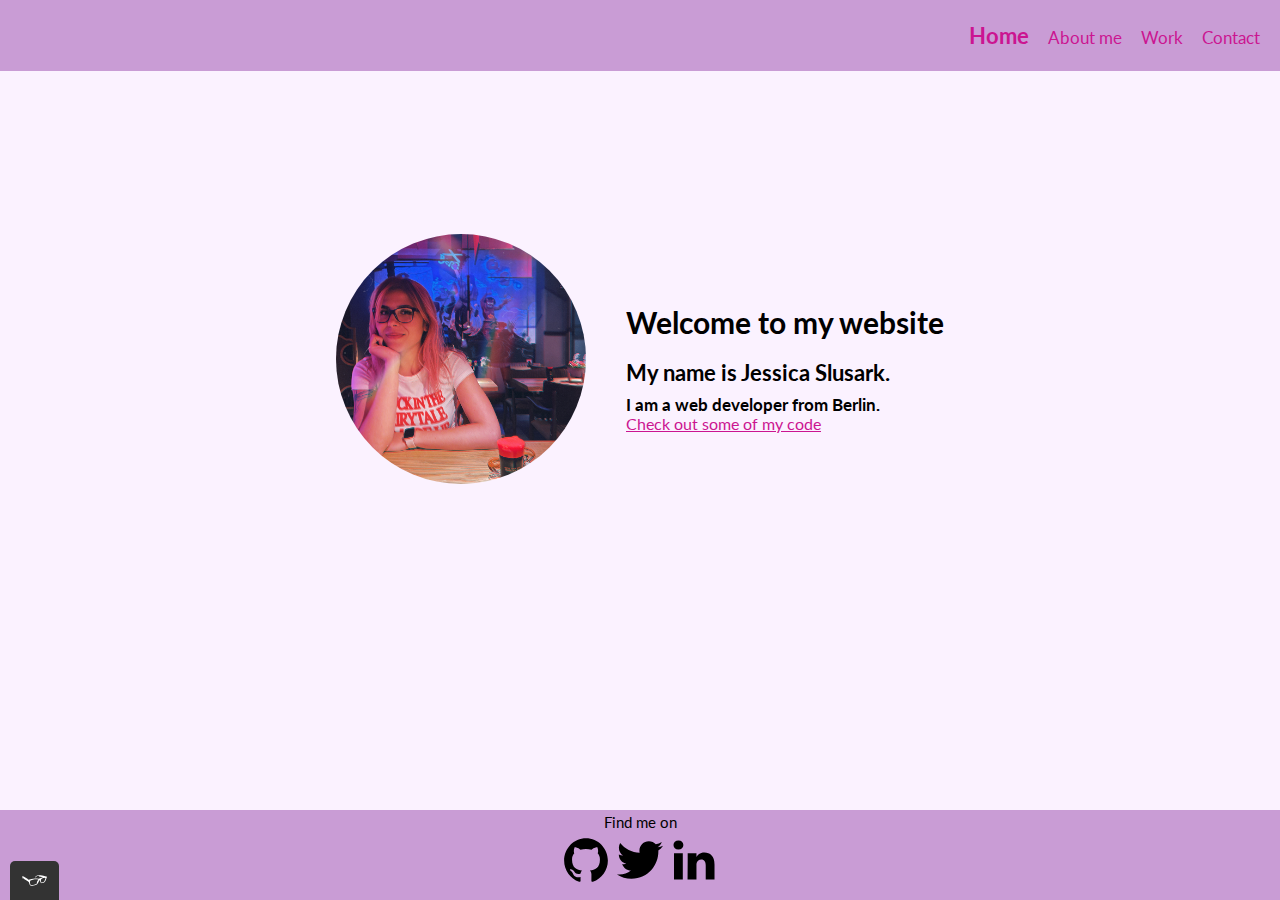
<file: index.html>
<!DOCTYPE html>
<html lang="en">
	<head>
		<meta charset="UTF-8" />
		<meta
			http-equiv="X-UA-Compatible"
			content="IE=edge"
		/>
		<meta
			name="viewport"
			content="width=device-width, initial-scale=1.0"
		/>
		<link
			rel="stylesheet"
			type="text/css"
			href="css/normalizev8.0.1.css"
		/>
		<link
			rel="preconnect"
			href="https://fonts.googleapis.com"
		/>
		<link
			rel="preconnect"
			href="https://fonts.gstatic.com"
			crossorigin
		/>
		<link
			href="https://fonts.googleapis.com/css2?family=Lato:ital,wght@0,100;0,400;0,700;1,100;1,400&display=swap"
			rel="stylesheet"
		/>
		<link
			rel="stylesheet"
			type="text/css"
			href="css/styles.css"
		/>
		<!-- <link rel="stylesheet" type="text/css" href="css/style.production.css" /> -->
		<title>Slusark Portfolio</title>
	</head>
	<body>
		<header class="page-header">
			<!-- Add logo image -->
			<div class="page-header__item"></div>
			<nav class="page-header__item">
				<ul
					role="menubar"
					class="navigation-list"
				>
					<li role="presentation">
						<a
							href="index.html"
							role="menuitem"
							class="navigation-list__item--active"
							>Home</a
						>
					</li>
					<li role="presentation">
						<a
							href="about.html"
							role="menuitem"
							class="navigation-list__item"
							>About me</a
						>
					</li>
					<li role="presentation">
						<a
							href="work.html"
							role="menuitem"
							class="navigation-list__item"
							>Work</a
						>
					</li>
					<li role="presentation">
						<a
							href="contact.html"
							role="menuitem"
							class="navigation-list__item"
							>Contact</a
						>
					</li>
				</ul>
			</nav>
		</header>
		<main class="main__profile">
			<!-- Add photo of myself beow -->
			<section class="presentation-photo">
				<img
					src="img/profilepic.jpg"
					alt="Photo showing Jessica Slusark"
					class="profile__portrait"
				/>
			</section>
			<section class="presentation-text">
				<h1>Welcome to my website</h1>
				<h2>My name is Jessica Slusark.</h2>
				<h3>I am a web <span>developer</span> from Berlin.</h3>
				<a href="https://github.com/birdieber">Check out some of my code</a>
				<br />
			</section>
		</main>
		<footer>
			<p>Find me on</p>
			<div class="social media">
				<a
					href="https://github.com/birdieber"
					target="_blank"
					class="footer__social-link"
				>
					<img
						src="./img/github.svg"
						alt="icon linked to github page"
						class="footer__social-icon"
					/>
				</a>
				<a
					href="https://twitter.com/thelazyred"
					target="_blank"
					class="footer__social-link"
				>
					<img
						src="./img/twitter.svg"
						alt="icon linked to twitter page"
						class="footer__social-icon"
					/>
				</a>
				<a
					href="https://www.linkedin.com/in/jessicaslusark/"
					target="_blank"
					class="footer__social-link"
				>
					<img
						src="./img/linkedin.svg"
						alt="icon linked to linkedin page"
						class="footer__social-icon"
					/>
				</a>
			</div>
		</footer>
		<script src="js/tota11y.min.js"></script>
		<script src="js/script.js"></script>
	</body>
</html>
</file>
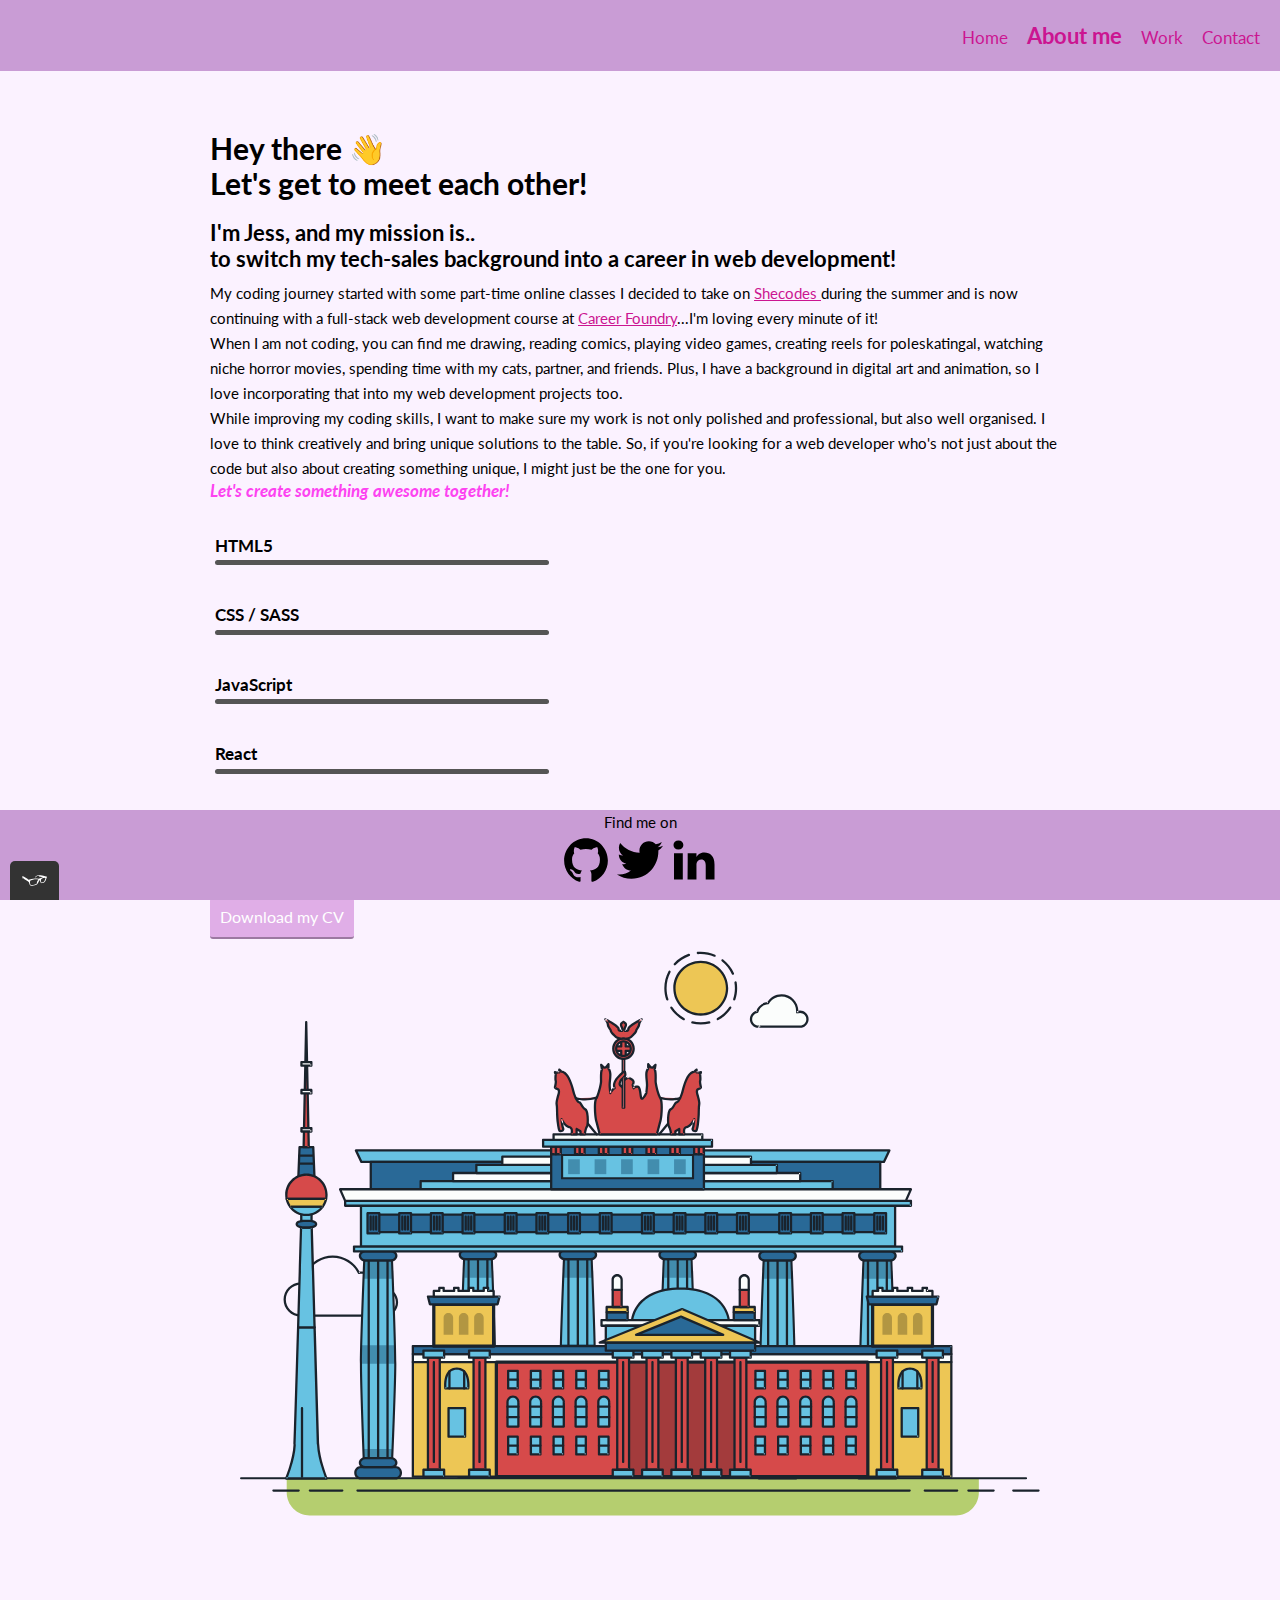
<file: about.html>
<!DOCTYPE html>
<html lang="en">
	<head>
		<meta charset="UTF-8" />
		<meta
			http-equiv="X-UA-Compatible"
			content="IE=edge"
		/>
		<meta
			name="viewport"
			content="width=device-width, initial-scale=1.0"
		/>

		<link
			rel="stylesheet"
			type="text/css"
			href="css/normalizev8.0.1.css"
		/>
		<link
			rel="preconnect"
			href="https://fonts.googleapis.com"
		/>
		<link
			rel="preconnect"
			href="https://fonts.gstatic.com"
			crossorigin
		/>
		<link
			href="https://fonts.googleapis.com/css2?family=Lato:ital,wght@0,100;0,400;0,700;1,100;1,400&display=swap"
			rel="stylesheet"
		/>
		<link
			rel="stylesheet"
			type="text/css"
			href="css/styles.css"
		/>
		<!-- <link rel="stylesheet" type="text/css" href="css/style.production.css" /> -->
		<title>Slusark Portfolio</title>
	</head>
	<body>
		<header class="page-header">
			<!-- Add logo image -->
			<div class="page-header__item"></div>
			<nav class="page-header__item">
				<ul
					role="menubar"
					class="navigation-list"
				>
					<li role="presentation">
						<a
							href="index.html"
							role="menuitem"
							class="navigation-list__item"
							>Home</a
						>
					</li>
					<li role="presentation">
						<a
							href="about.html"
							role="menuitem"
							class="navigation-list__item--active"
							>About me</a
						>
					</li>
					<li role="presentation">
						<a
							href="work.html"
							role="menuitem"
							class="navigation-list__item"
							>Work</a
						>
					</li>
					<li role="presentation">
						<a
							href="contact.html"
							role="menuitem"
							class="navigation-list__item"
							>Contact</a
						>
					</li>
				</ul>
			</nav>
		</header>
		<main class="main">
			<section class="about__introduction">
				<h1>
					Hey there <span class="wave-emoji">👋</span>
					<br />
					Let's get to meet each other!
				</h1>
				<h2>
					I'm Jess, and my mission is..
					<br />to switch my tech-sales background into a career in web
					development!
				</h2>
				<p>
					My coding journey started with some part-time online classes I decided
					to take on
					<a href="https://www.shecodes.io/graduates/49285-jessica-slusark">
						Shecodes
					</a>
					during the summer and is now continuing with a full-stack web
					development course at
					<a href="https://careerfoundry.com/">Career Foundry</a>...I'm loving
					every minute of it!
				</p>
				<p>
					When I am not coding, you can find me drawing, reading comics, playing
					video games, creating reels for poleskatingal, watching niche horror
					movies, spending time with my cats, partner, and friends. Plus, I have
					a background in digital art and animation, so I love incorporating
					that into my web development projects too.
				</p>
				<p>
					While improving my coding skills, I want to make sure my work is not
					only polished and professional, but also well organised. I love to
					think creatively and bring unique solutions to the table. So, if
					you're looking for a web developer who's not just about the code but
					also about creating something unique, I might just be the one for you.
				</p>
				<h3 class="introduction__h3--exclamation">
					Let's create something awesome together!
				</h3>
				<!--SKill bar from codepen https://codepen.io/nickspiel/pen/pojEop?editors=0110-->
				<ul class="skills-bar-container">
					<li>
						<div class="progressbar-title">
							<h3>HTML5</h3>
							<span
								class="percent"
								id="html-pourcent"
							></span>
						</div>
						<div class="bar-container">
							<span
								class="progressbar progressred"
								id="progress-html"
							></span>
						</div>
					</li>
					<li>
						<div class="progressbar-title">
							<h3>CSS / SASS</h3>
							<span
								class="percent"
								id="css-pourcent"
							></span>
						</div>
						<div class="bar-container">
							<span
								class="progressbar progressblue"
								id="progress-css"
							></span>
						</div>
					</li>

					<li>
						<div class="progressbar-title">
							<h3>JavaScript</h3>
							<span
								class="percent"
								id="javascript-pourcent"
							></span>
						</div>
						<div class="bar-container">
							<span
								class="progressbar progresspurple"
								id="progress-javascript"
							></span>
						</div>
					</li>

					<li>
						<div class="progressbar-title">
							<h3>React</h3>
							<span
								class="percent"
								id="angular-pourcent"
							></span>
						</div>
						<div class="bar-container">
							<span
								class="progressbar progressgreen"
								id="progress-angular"
							></span>
						</div>
					</li>

					<li>
						<div class="progressbar-title">
							<h3>Angular JS</h3>
							<span
								class="percent"
								id="php-pourcent"
							></span>
						</div>
						<div class="bar-container">
							<span
								class="progressbar progressorange"
								id="progress-php"
							></span>
						</div>
					</li>
				</ul>
				<!--end of skillbar-->
			</section>

			<a
				href="files/cv.pdf"
				class="about__download-button"
				download
				target="_blank"
				>Download my CV
			</a>

			<!--animation starts here-->
			<svg
				id="about-picture"
				xmlns="http://www.w3.org/2000/svg"
				class="berlin-illustration"
				height="auto"
				viewBox="0 0 700 505"
				xmlns:xlink="http://www.w3.org/1999/xlink"
			>
				<defs>
					<polygon
						id="a"
						points=".06 231.917 .06 .929 688.717 .929 688.717 231.917"
					></polygon>
				</defs>
				<g
					fill="none"
					fill-rule="evenodd"
				>
					<g
						transform="translate(0 241)"
						class="cloud-front"
					>
						<path
							fill="#1A232C"
							d="M87.602,29 L87.602,28 C87.326,28.001 87.103,28.024 86.927,28.033 L86.979,29.031 L87.947,28.78 C85.741,20.282 78.041,14.002 68.852,14 C67.858,14 66.904,14.096 65.98,14.231 L66.125,15.22 L67.019,14.772 C62.626,6.015 53.567,0.001 43.102,0 C29.041,0.002 17.524,10.848 16.443,24.632 L17.44,24.71 L17.606,23.724 C16.803,23.589 15.969,23.5 15.102,23.5 C6.817,23.501 0.102,30.215 0.102,38.5 C0.102,46.785 6.817,53.499 15.102,53.5 L87.602,53.5 C94.644,53.499 100.351,47.792 100.352,40.75 C100.351,33.708 94.644,28.001 87.602,28 L87.602,30 C90.573,30 93.254,31.202 95.203,33.149 C97.15,35.097 98.351,37.778 98.352,40.75 C98.351,43.722 97.15,46.403 95.203,48.351 C93.254,50.298 90.573,51.5 87.602,51.5 L15.102,51.5 C11.509,51.5 8.265,50.046 5.909,47.692 C3.555,45.337 2.102,42.093 2.102,38.5 C2.102,34.907 3.555,31.663 5.909,29.308 C8.265,26.954 11.509,25.5 15.102,25.5 C15.831,25.5 16.553,25.575 17.273,25.697 C17.551,25.743 17.832,25.672 18.055,25.499 C18.277,25.325 18.414,25.07 18.436,24.789 C19.436,12.04 30.094,1.998 43.102,2 C52.786,1.999 61.163,7.564 65.231,15.669 C65.425,16.055 65.842,16.272 66.27,16.21 C67.132,16.084 67.988,16 68.852,16 C77.108,15.998 84.027,21.647 86.011,29.283 C86.13,29.741 86.557,30.054 87.031,30.03 C87.27,30.017 87.457,29.999 87.602,30 L87.602,29"
							transform="translate(38 36)"
						></path>
					</g>
					<path
						fill="#B5CE6F"
						d="M646.484,484.382 C646.484,489.501 644.531,494.62 640.627,498.525 C636.722,502.43 631.603,504.382 626.484,504.382 L60.873,504.382 C55.754,504.382 50.636,502.43 46.731,498.525 C42.826,494.62 40.873,489.501 40.873,484.382 L40.873,471.917 L646.484,471.917 L646.484,484.382"
					></path>
					<polyline
						fill="#67C2E2"
						points="334.824 185.029 101.449 185.029 106.209 195.08 563.438 195.08 568.2 185.029 334.824 185.029"
					></polyline>
					<path
						fill="#1A232C"
						d="M334.824,185.029 L334.824,184.029 L101.449,184.029 C101.104,184.029 100.788,184.203 100.604,184.494 C100.42,184.785 100.398,185.146 100.545,185.457 L105.306,195.508 C105.471,195.856 105.824,196.079 106.209,196.079 L563.438,196.079 C563.824,196.079 564.177,195.856 564.342,195.508 L569.104,185.457 C569.251,185.146 569.229,184.785 569.045,184.494 C568.861,184.203 568.544,184.029 568.2,184.029 L334.824,184.029 L334.824,186.029 L566.62,186.029 L562.806,194.08 L106.842,194.08 L103.029,186.029 L334.824,186.029 L334.824,185.029"
					></path>
					<polygon
						fill="#296997"
						points="114.416 218.974 560.222 218.974 560.222 195.08 114.416 195.08"
					></polygon>
					<path
						fill="#1A232C"
						d="M560.222,218.974 L560.222,217.974 L115.416,217.974 L115.416,196.079 L559.222,196.079 L559.222,218.974 L560.222,218.974 L560.222,217.974 L560.222,218.974 L561.222,218.974 L561.222,195.08 C561.222,194.816 561.115,194.559 560.929,194.372 C560.742,194.186 560.485,194.08 560.222,194.08 L114.416,194.08 C114.152,194.08 113.895,194.186 113.708,194.372 C113.522,194.559 113.416,194.816 113.416,195.08 L113.416,218.974 C113.416,219.237 113.522,219.495 113.708,219.681 C113.895,219.867 114.152,219.974 114.416,219.974 L560.222,219.974 C560.485,219.974 560.742,219.867 560.929,219.681 C561.115,219.495 561.222,219.237 561.222,218.974 L560.222,218.974"
					></path>
					<polygon
						fill="#67C2E2"
						points="105.85 269.08 573.225 269.08 573.225 233.398 105.85 233.398"
					></polygon>
					<path
						fill="#1A232C"
						d="M573.225,233.398 L573.225,232.398 L105.85,232.398 C105.587,232.398 105.329,232.505 105.143,232.691 C104.957,232.877 104.85,233.134 104.85,233.398 L104.85,269.08 C104.85,269.344 104.957,269.601 105.143,269.788 C105.329,269.974 105.587,270.08 105.85,270.08 L573.225,270.08 C573.488,270.08 573.745,269.974 573.932,269.788 C574.118,269.601 574.225,269.344 574.225,269.08 L574.225,233.398 C574.225,233.134 574.118,232.877 573.932,232.691 C573.745,232.505 573.488,232.398 573.225,232.398 L573.225,233.398 L572.225,233.398 L572.225,268.08 L106.85,268.08 L106.85,234.398 L573.225,234.398 L573.225,233.398 L572.225,233.398 L573.225,233.398"
					></path>
					<polygon
						fill="#296997"
						points="116.751 256.508 562.557 256.508 562.557 241.243 116.751 241.243"
					></polygon>
					<path
						fill="#1A232C"
						d="M562.557,256.508 L562.557,255.508 L117.75,255.508 L117.75,242.243 L561.557,242.243 L561.557,256.508 L562.557,256.508 L562.557,255.508 L562.557,256.508 L563.557,256.508 L563.557,241.243 C563.557,240.979 563.45,240.722 563.264,240.535 C563.078,240.349 562.82,240.243 562.557,240.243 L116.75,240.243 C116.487,240.243 116.23,240.349 116.043,240.535 C115.857,240.722 115.751,240.979 115.751,241.243 L115.751,256.508 C115.751,256.771 115.857,257.029 116.043,257.215 C116.23,257.401 116.487,257.508 116.751,257.508 L562.557,257.508 C562.82,257.508 563.077,257.401 563.264,257.215 C563.45,257.029 563.557,256.771 563.557,256.508 L562.557,256.508"
					></path>
					<polygon
						fill="#67C2E2"
						points="158.07 218.974 518.563 218.974 518.563 211.858 158.07 211.858"
					></polygon>
					<path
						fill="#1A232C"
						d="M518.563,211.858 L518.563,210.858 L158.07,210.858 C157.807,210.858 157.549,210.964 157.363,211.151 C157.177,211.337 157.07,211.594 157.07,211.858 L157.07,218.974 C157.07,219.237 157.177,219.495 157.363,219.681 C157.549,219.867 157.807,219.974 158.07,219.974 L518.563,219.974 C518.826,219.974 519.083,219.867 519.27,219.681 C519.456,219.495 519.562,219.237 519.562,218.974 L519.562,211.858 C519.562,211.594 519.456,211.337 519.27,211.151 C519.083,210.964 518.826,210.858 518.563,210.858 L518.563,211.858 L517.563,211.858 L517.563,217.974 L159.07,217.974 L159.07,212.858 L518.563,212.858 L518.563,211.858 L517.563,211.858 L518.563,211.858"
					></path>
					<polygon
						fill="#FBFDFC"
						points="186.438 211.858 490.194 211.858 490.194 204.741 186.438 204.741"
					></polygon>
					<path
						fill="#1A232C"
						d="M490.194,204.741 L490.194,203.741 L186.438,203.741 C186.175,203.741 185.917,203.848 185.731,204.034 C185.545,204.221 185.438,204.478 185.438,204.741 L185.438,211.858 C185.438,212.121 185.545,212.379 185.731,212.565 C185.917,212.751 186.175,212.858 186.438,212.858 L490.194,212.858 C490.458,212.858 490.715,212.751 490.902,212.565 C491.088,212.379 491.194,212.121 491.194,211.858 L491.194,204.741 C491.194,204.478 491.088,204.221 490.902,204.034 C490.715,203.848 490.458,203.741 490.194,203.741 L490.194,204.741 L489.194,204.741 L489.194,210.858 L187.438,210.858 L187.438,205.741 L490.194,205.741 L490.194,204.741 L489.194,204.741 L490.194,204.741"
					></path>
					<polygon
						fill="#67C2E2"
						points="206.805 204.741 469.828 204.741 469.828 197.624 206.805 197.624"
					></polygon>
					<path
						fill="#1A232C"
						d="M469.828,197.624 L469.828,196.624 L206.805,196.624 C206.541,196.624 206.284,196.731 206.098,196.917 C205.911,197.103 205.805,197.361 205.805,197.624 L205.805,204.741 C205.805,205.005 205.911,205.262 206.098,205.449 C206.284,205.635 206.541,205.741 206.805,205.741 L469.828,205.741 C470.091,205.741 470.349,205.635 470.535,205.449 C470.722,205.262 470.828,205.005 470.828,204.741 L470.828,197.624 C470.828,197.361 470.722,197.103 470.535,196.917 C470.349,196.731 470.091,196.624 469.828,196.624 L469.828,197.624 L468.828,197.624 L468.828,203.741 L207.805,203.741 L207.805,198.624 L469.828,198.624 L469.828,197.624 L468.828,197.624 L469.828,197.624"
					></path>
					<polygon
						fill="#FBFDFC"
						points="229.521 197.624 447.111 197.624 447.111 190.509 229.521 190.509"
					></polygon>
					<path
						fill="#1A232C"
						d="M447.111,190.509 L447.111,189.509 L229.521,189.509 C229.258,189.509 229,189.616 228.814,189.802 C228.628,189.988 228.521,190.246 228.521,190.509 L228.521,197.624 C228.521,197.888 228.628,198.145 228.814,198.332 C229,198.518 229.258,198.624 229.521,198.624 L447.111,198.624 C447.375,198.624 447.632,198.518 447.818,198.332 C448.005,198.145 448.111,197.888 448.111,197.624 L448.111,190.509 C448.111,190.246 448.005,189.988 447.818,189.802 C447.632,189.616 447.375,189.509 447.111,189.509 L447.111,190.509 L446.111,190.509 L446.111,196.624 L230.521,196.624 L230.521,191.509 L447.111,191.509 L447.111,190.509 L446.111,190.509 L447.111,190.509"
					></path>
					<path
						fill="#67C2E2"
						d="M135.607,355.447 C135.163,337.766 134.264,313.326 133.648,297.387 C133.274,287.721 133.004,281.18 133.004,281.18 L108.722,281.18 C108.722,281.18 108.452,287.721 108.079,297.387 C107.462,313.326 106.563,337.766 106.119,355.447 C105.953,362.059 105.85,367.732 105.85,371.653 L105.85,371.654 C105.85,386.117 107.243,424.332 108.089,446.189 C108.457,455.706 108.722,462.126 108.722,462.126 L133.004,462.126 C133.004,462.126 133.269,455.706 133.637,446.189 C134.482,424.332 135.876,386.117 135.876,371.654 L135.876,371.653 C135.876,367.732 135.773,362.059 135.607,355.447"
					></path>
					<path
						fill="#428DAE"
						d="M133.648 297.387L108.079 297.387C108.452 287.721 108.722 281.18 108.722 281.18L133.004 281.18C133.004 281.18 133.274 287.721 133.648 297.387M135.876 371.654L105.85 371.654 105.85 371.653C105.85 367.732 105.953 362.059 106.119 355.447L135.607 355.447C135.773 362.059 135.876 367.732 135.876 371.653L135.876 371.654M133.004 462.126L108.722 462.126C108.722 462.126 108.457 455.706 108.089 446.189L133.637 446.189C133.269 455.706 133.004 462.126 133.004 462.126"
					></path>
					<path
						fill="#1A232C"
						d="M109.612,461.199 L132.114,461.199 C132.447,453.007 134.949,390.886 134.949,371.653 C134.949,352.42 132.447,290.299 132.114,282.108 L109.612,282.108 C109.279,290.299 106.778,352.42 106.778,371.653 C106.778,390.886 109.279,453.007 109.612,461.199 Z M133.895,463.054 L107.832,463.054 L107.794,462.164 C107.766,461.466 104.922,392.193 104.922,371.653 C104.922,351.114 107.766,281.839 107.794,281.142 L107.832,280.252 L133.895,280.252 L133.931,281.142 C133.96,281.839 136.804,351.114 136.804,371.653 C136.804,392.193 133.96,461.466 133.931,462.164 L133.895,463.054 L133.895,463.054 Z"
					></path>
					<path
						fill="#1A232C"
						d="M111.638 281.18L111.638 462.126C111.638 462.679 112.086 463.126 112.638 463.126 113.19 463.126 113.638 462.679 113.638 462.126L113.638 281.18C113.638 280.628 113.19 280.18 112.638 280.18 112.086 280.18 111.638 280.628 111.638 281.18M119.863 281.18L119.863 462.126C119.863 462.679 120.311 463.126 120.863 463.126 121.416 463.126 121.863 462.679 121.863 462.126L121.863 281.18C121.863 280.628 121.416 280.18 120.863 280.18 120.311 280.18 119.863 280.628 119.863 281.18M128.088 281.18L128.088 462.126C128.088 462.679 128.536 463.126 129.088 463.126 129.64 463.126 130.088 462.679 130.088 462.126L130.088 281.18C130.088 280.628 129.64 280.18 129.088 280.18 128.536 280.18 128.088 280.628 128.088 281.18"
					></path>
					<path
						fill="#296997"
						d="M136.79,277.265 C136.79,279.418 134.675,281.18 132.09,281.18 L109.636,281.18 C107.051,281.18 104.936,279.418 104.936,277.265 C104.936,275.111 107.051,273.349 109.636,273.349 L132.09,273.349 C134.675,273.349 136.79,275.111 136.79,277.265"
					></path>
					<path
						fill="#1A232C"
						d="M136.79,277.265 L135.79,277.265 C135.789,278.005 135.433,278.704 134.769,279.262 C134.109,279.814 133.155,280.181 132.09,280.18 L109.636,280.18 C108.571,280.181 107.617,279.814 106.956,279.262 C106.293,278.704 105.936,278.005 105.936,277.265 C105.936,276.524 106.293,275.825 106.957,275.267 C107.617,274.715 108.571,274.348 109.636,274.349 L132.09,274.349 C133.155,274.348 134.109,274.716 134.769,275.267 C135.433,275.825 135.789,276.524 135.79,277.265 L137.79,277.265 C137.791,275.851 137.09,274.593 136.049,273.731 C135.006,272.863 133.61,272.35 132.09,272.349 L109.636,272.349 C108.116,272.35 106.72,272.863 105.676,273.731 C104.636,274.593 103.935,275.851 103.936,277.265 C103.935,278.678 104.636,279.937 105.677,280.798 C106.72,281.666 108.116,282.179 109.636,282.18 L132.09,282.18 C133.61,282.179 135.006,281.666 136.049,280.798 C137.09,279.937 137.791,278.678 137.79,277.265 L136.79,277.265"
					></path>
					<path
						fill="#296997"
						d="M140.775,467.217 C140.775,469.803 138.661,471.917 136.076,471.917 L105.65,471.917 C103.065,471.917 100.951,469.803 100.951,467.217 L100.951,466.825 C100.951,464.241 103.065,462.126 105.65,462.126 L136.076,462.126 C138.661,462.126 140.775,464.241 140.775,466.825 L140.775,467.217"
					></path>
					<path
						fill="#1A232C"
						d="M140.775,467.217 L139.775,467.217 C139.775,468.235 139.361,469.155 138.688,469.83 C138.013,470.503 137.093,470.917 136.076,470.917 L105.65,470.917 C104.633,470.917 103.713,470.504 103.038,469.83 C102.365,469.155 101.951,468.235 101.951,467.217 L101.951,466.825 C101.951,465.808 102.365,464.889 103.038,464.214 C103.713,463.54 104.633,463.127 105.65,463.126 L136.076,463.126 C137.093,463.127 138.013,463.54 138.688,464.214 C139.362,464.889 139.775,465.808 139.775,466.825 L139.775,467.217 L141.775,467.217 L141.775,466.825 C141.772,463.684 139.217,461.13 136.076,461.126 L105.65,461.126 C102.509,461.13 99.955,463.684 99.951,466.825 L99.951,467.217 C99.954,470.36 102.509,472.914 105.65,472.917 L136.076,472.917 C139.217,472.914 141.772,470.36 141.775,467.217 L140.775,467.217"
					></path>
					<path
						fill="#296997"
						d="M136.79,458.208 C136.79,460.363 134.675,462.126 132.09,462.126 L109.636,462.126 C107.051,462.126 104.936,460.363 104.936,458.208 C104.936,456.057 107.051,454.292 109.636,454.292 L132.09,454.292 C134.675,454.292 136.79,456.057 136.79,458.208"
					></path>
					<path
						fill="#1A232C"
						d="M136.79,458.208 L135.79,458.208 C135.789,458.949 135.432,459.649 134.769,460.207 C134.108,460.76 133.154,461.128 132.09,461.126 L109.636,461.126 C108.572,461.128 107.617,460.76 106.957,460.207 C106.293,459.649 105.936,458.949 105.936,458.208 C105.936,457.47 106.293,456.77 106.957,456.212 C107.617,455.659 108.572,455.291 109.636,455.292 L132.09,455.292 C133.154,455.291 134.108,455.659 134.769,456.212 C135.433,456.77 135.789,457.47 135.79,458.208 L137.79,458.208 C137.791,456.796 137.09,455.538 136.05,454.675 C135.006,453.808 133.61,453.294 132.09,453.292 L109.636,453.292 C108.115,453.294 106.719,453.808 105.676,454.675 C104.636,455.538 103.935,456.796 103.936,458.208 C103.935,459.622 104.636,460.881 105.676,461.743 C106.72,462.611 108.116,463.125 109.636,463.126 L132.09,463.126 C133.61,463.125 135.006,462.611 136.05,461.743 C137.09,460.881 137.791,459.622 137.79,458.208 L136.79,458.208"
					></path>
					<path
						fill="#67C2E2"
						d="M572.471,355.447 C572.025,337.766 571.126,313.326 570.51,297.387 C570.137,287.721 569.867,281.18 569.867,281.18 L545.585,281.18 C545.585,281.18 545.315,287.721 544.942,297.387 C544.326,313.326 543.427,337.766 542.981,355.447 C542.815,362.059 542.713,367.732 542.713,371.653 L542.713,371.654 C542.713,386.117 544.107,424.332 544.952,446.189 C545.32,455.706 545.585,462.126 545.585,462.126 L569.867,462.126 C569.867,462.126 570.132,455.706 570.499,446.189 C571.346,424.332 572.739,386.117 572.739,371.654 L572.739,371.653 C572.739,367.732 572.637,362.059 572.471,355.447"
					></path>
					<path
						fill="#428DAE"
						d="M569.582 297.387L566.951 297.387 566.951 282.108 568.977 282.108C569.063 284.206 569.29 289.841 569.582 297.387M564.951 297.387L545.871 297.387C546.162 289.841 546.39 284.206 546.476 282.108L564.951 282.108 564.951 297.387M571.8 369.187L566.951 369.187 566.951 356.265 571.562 356.265C571.685 361.272 571.771 365.701 571.8 369.187M564.951 369.187L543.653 369.187C543.684 365.512 543.777 360.79 543.912 355.447L553.551 355.447 553.551 356.265 564.951 356.265 564.951 369.187"
					></path>
					<path
						fill="#1A232C"
						d="M546.476,461.199 L568.977,461.199 C569.31,453.007 571.812,390.886 571.812,371.653 C571.812,352.42 569.31,290.299 568.977,282.108 L546.476,282.108 C546.142,290.299 543.642,352.42 543.642,371.653 C543.642,390.886 546.142,453.007 546.476,461.199 M570.758,463.054 L544.694,463.054 L544.658,462.164 C544.629,461.466 541.785,392.193 541.785,371.653 C541.785,351.114 544.629,281.839 544.658,281.142 L544.694,280.252 L570.758,280.252 L570.795,281.142 C570.823,281.839 573.667,351.114 573.667,371.653 C573.667,392.193 570.823,461.466 570.795,462.164 L570.758,463.054"
					></path>
					<path
						fill="#1A232C"
						d="M548.501 281.18L548.501 462.126C548.501 462.679 548.949 463.126 549.501 463.126 550.053 463.126 550.501 462.679 550.501 462.126L550.501 281.18C550.501 280.628 550.053 280.18 549.501 280.18 548.949 280.18 548.501 280.628 548.501 281.18M556.727 281.18L556.727 462.126C556.727 462.679 557.174 463.126 557.727 463.126 558.279 463.126 558.727 462.679 558.727 462.126L558.727 281.18C558.727 280.628 558.279 280.18 557.727 280.18 557.174 280.18 556.727 280.628 556.727 281.18M564.951 281.18L564.951 462.126C564.951 462.679 565.399 463.126 565.951 463.126 566.503 463.126 566.951 462.679 566.951 462.126L566.951 281.18C566.951 280.628 566.503 280.18 565.951 280.18 565.399 280.18 564.951 280.628 564.951 281.18"
					></path>
					<path
						fill="#296997"
						d="M573.653,277.265 C573.653,279.418 571.537,281.18 568.953,281.18 L546.499,281.18 C543.915,281.18 541.799,279.418 541.799,277.265 C541.799,275.111 543.915,273.349 546.499,273.349 L568.953,273.349 C571.537,273.349 573.653,275.111 573.653,277.265"
					></path>
					<path
						fill="#1A232C"
						d="M573.653,277.265 L572.653,277.265 C572.653,278.005 572.296,278.704 571.632,279.262 C570.972,279.814 570.017,280.181 568.953,280.18 L546.499,280.18 C545.435,280.181 544.48,279.814 543.82,279.262 C543.156,278.704 542.8,278.005 542.799,277.265 C542.8,276.525 543.156,275.825 543.82,275.267 C544.481,274.715 545.435,274.348 546.499,274.349 L568.953,274.349 C570.017,274.348 570.972,274.715 571.632,275.267 C572.296,275.825 572.653,276.525 572.653,277.265 L574.653,277.265 C574.654,275.851 573.953,274.593 572.912,273.731 C571.869,272.863 570.473,272.35 568.953,272.349 L546.499,272.349 C544.979,272.35 543.583,272.863 542.54,273.731 C541.499,274.593 540.798,275.851 540.799,277.265 C540.798,278.679 541.499,279.937 542.54,280.798 C543.583,281.666 544.979,282.179 546.499,282.18 L568.953,282.18 C570.473,282.179 571.869,281.666 572.912,280.798 C573.953,279.937 574.654,278.679 574.653,277.265 L573.653,277.265"
					></path>
					<path
						fill="#296997"
						d="M577.639,467.217 C577.639,469.803 575.524,471.917 572.938,471.917 L542.514,471.917 C539.929,471.917 537.813,469.803 537.813,467.217 L537.813,466.825 C537.813,464.241 539.929,462.126 542.514,462.126 L572.938,462.126 C575.524,462.126 577.639,464.241 577.639,466.825 L577.639,467.217"
					></path>
					<path
						fill="#1A232C"
						d="M577.639,467.217 L576.639,467.217 C576.638,468.235 576.225,469.155 575.551,469.83 C574.876,470.503 573.956,470.917 572.938,470.917 L542.514,470.917 C541.497,470.917 540.576,470.503 539.901,469.83 C539.227,469.155 538.814,468.234 538.813,467.217 L538.813,466.825 C538.814,465.808 539.227,464.889 539.901,464.214 C540.576,463.54 541.497,463.127 542.514,463.126 L572.938,463.126 C573.956,463.127 574.876,463.54 575.551,464.214 C576.225,464.888 576.638,465.808 576.639,466.825 L576.639,467.217 L578.639,467.217 L578.639,466.825 C578.635,463.684 576.081,461.13 572.938,461.126 L542.514,461.126 C539.372,461.13 536.817,463.684 536.813,466.825 L536.813,467.217 C536.817,470.36 539.372,472.914 542.514,472.917 L572.938,472.917 C576.081,472.914 578.635,470.359 578.639,467.217 L577.639,467.217"
					></path>
					<path
						fill="#296997"
						d="M573.653,458.208 C573.653,460.363 571.537,462.126 568.953,462.126 L546.499,462.126 C543.915,462.126 541.799,460.363 541.799,458.208 C541.799,456.057 543.915,454.292 546.499,454.292 L568.953,454.292 C571.537,454.292 573.653,456.057 573.653,458.208"
					></path>
					<path
						fill="#1A232C"
						d="M573.653,458.208 L572.653,458.208 C572.653,458.949 572.296,459.649 571.632,460.207 C570.971,460.76 570.017,461.128 568.953,461.126 L546.499,461.126 C545.435,461.128 544.481,460.76 543.82,460.207 C543.157,459.649 542.799,458.949 542.799,458.208 C542.799,457.47 543.156,456.77 543.82,456.212 C544.481,455.659 545.435,455.291 546.499,455.292 L568.953,455.292 C570.017,455.291 570.971,455.659 571.632,456.212 C572.296,456.77 572.653,457.47 572.653,458.208 L574.653,458.208 C574.654,456.796 573.953,455.538 572.912,454.675 C571.869,453.808 570.473,453.294 568.953,453.292 L546.499,453.292 C544.979,453.294 543.583,453.808 542.54,454.675 C541.499,455.538 540.798,456.796 540.799,458.208 C540.798,459.622 541.499,460.881 542.54,461.743 C543.583,462.611 544.979,463.125 546.499,463.126 L568.953,463.126 C570.473,463.125 571.869,462.611 572.912,461.743 C573.953,460.881 574.654,459.622 574.653,458.208 L573.653,458.208"
					></path>
					<path
						fill="#67C2E2"
						d="M485.098,355.447 C484.654,337.766 483.753,313.326 483.137,297.387 C482.764,287.721 482.494,281.18 482.494,281.18 L458.213,281.18 C458.213,281.18 457.942,287.721 457.569,297.387 C456.953,313.326 456.055,337.766 455.608,355.447 C455.443,362.059 455.34,367.732 455.34,371.653 L455.34,371.654 C455.34,386.117 456.733,424.332 457.58,446.189 C457.948,455.706 458.213,462.126 458.213,462.126 L482.494,462.126 C482.494,462.126 482.759,455.706 483.126,446.189 C483.973,424.332 485.366,386.117 485.366,371.654 L485.366,371.653 C485.366,367.732 485.265,362.059 485.098,355.447"
					></path>
					<path
						fill="#428DAE"
						d="M483.137 297.387L457.569 297.387C457.942 287.721 458.213 281.18 458.213 281.18L482.494 281.18C482.494 281.18 482.764 287.721 483.137 297.387M485.355 369.187L455.351 369.187C455.382 365.502 455.475 360.78 455.608 355.447L485.098 355.447C485.232 360.78 485.325 365.502 485.355 369.187"
					></path>
					<path
						fill="#1A232C"
						d="M459.103,461.199 L481.605,461.199 C481.938,453.007 484.439,390.886 484.439,371.653 C484.439,352.42 481.938,290.299 481.605,282.108 L459.103,282.108 C458.769,290.299 456.268,352.42 456.268,371.653 C456.268,390.886 458.769,453.007 459.103,461.199 Z M483.386,463.054 L457.321,463.054 L457.285,462.164 C457.256,461.466 454.412,392.193 454.412,371.653 C454.412,351.114 457.256,281.839 457.285,281.142 L457.321,280.252 L483.386,280.252 L483.422,281.142 C483.45,281.839 486.294,351.114 486.294,371.653 C486.294,392.193 483.45,461.466 483.422,462.164 L483.386,463.054 L483.386,463.054 Z"
					></path>
					<path
						fill="#1A232C"
						d="M461.128 281.18L461.128 462.126C461.128 462.679 461.576 463.126 462.128 463.126 462.68 463.126 463.128 462.679 463.128 462.126L463.128 281.18C463.128 280.628 462.68 280.18 462.128 280.18 461.576 280.18 461.128 280.628 461.128 281.18M469.354 281.18L469.354 462.126C469.354 462.679 469.801 463.126 470.354 463.126 470.906 463.126 471.354 462.679 471.354 462.126L471.354 281.18C471.354 280.628 470.906 280.18 470.354 280.18 469.801 280.18 469.354 280.628 469.354 281.18M477.578 281.18L477.578 462.126C477.578 462.679 478.026 463.126 478.578 463.126 479.13 463.126 479.578 462.679 479.578 462.126L479.578 281.18C479.578 280.628 479.13 280.18 478.578 280.18 478.026 280.18 477.578 280.628 477.578 281.18"
					></path>
					<path
						fill="#296997"
						d="M486.281,277.265 C486.281,279.418 484.164,281.18 481.58,281.18 L459.126,281.18 C456.542,281.18 454.426,279.418 454.426,277.265 C454.426,275.111 456.542,273.349 459.126,273.349 L481.58,273.349 C484.164,273.349 486.281,275.111 486.281,277.265"
					></path>
					<path
						fill="#1A232C"
						d="M486.281,277.265 L485.281,277.265 C485.281,278.005 484.924,278.704 484.26,279.262 C483.599,279.814 482.644,280.181 481.58,280.18 L459.126,280.18 C458.062,280.181 457.107,279.814 456.447,279.262 C455.783,278.704 455.427,278.005 455.426,277.265 C455.427,276.525 455.783,275.825 456.447,275.267 C457.108,274.715 458.062,274.348 459.126,274.349 L481.58,274.349 C482.644,274.348 483.599,274.716 484.26,275.268 C484.924,275.825 485.281,276.525 485.281,277.265 L487.281,277.265 C487.282,275.851 486.58,274.593 485.54,273.731 C484.496,272.863 483.1,272.35 481.58,272.349 L459.126,272.349 C457.606,272.35 456.21,272.863 455.167,273.731 C454.126,274.593 453.425,275.851 453.426,277.265 C453.425,278.679 454.126,279.937 455.167,280.798 C456.21,281.666 457.606,282.179 459.126,282.18 L481.58,282.18 C483.1,282.179 484.496,281.666 485.54,280.799 C486.58,279.937 487.282,278.679 487.281,277.265 L486.281,277.265"
					></path>
					<path
						fill="#296997"
						d="M490.266,467.217 C490.266,469.803 488.151,471.917 485.565,471.917 L455.141,471.917 C452.556,471.917 450.44,469.803 450.44,467.217 L450.44,466.825 C450.44,464.241 452.556,462.126 455.141,462.126 L485.565,462.126 C488.151,462.126 490.266,464.241 490.266,466.825 L490.266,467.217"
					></path>
					<path
						fill="#1A232C"
						d="M490.266,467.217 L489.266,467.217 C489.265,468.235 488.852,469.155 488.178,469.83 C487.503,470.503 486.583,470.917 485.565,470.917 L455.141,470.917 C454.124,470.917 453.203,470.503 452.528,469.83 C451.854,469.155 451.441,468.234 451.44,467.217 L451.44,466.825 C451.441,465.808 451.854,464.889 452.528,464.214 C453.203,463.54 454.124,463.127 455.141,463.126 L485.565,463.126 C486.583,463.127 487.503,463.54 488.178,464.214 C488.852,464.888 489.265,465.808 489.266,466.825 L489.266,467.217 L491.266,467.217 L491.266,466.825 C491.262,463.684 488.708,461.13 485.565,461.126 L455.141,461.126 C451.999,461.13 449.444,463.684 449.44,466.825 L449.44,467.217 C449.444,470.36 451.999,472.914 455.141,472.917 L485.565,472.917 C488.708,472.914 491.262,470.359 491.266,467.217 L490.266,467.217"
					></path>
					<path
						fill="#296997"
						d="M486.281,458.208 C486.281,460.363 484.164,462.126 481.58,462.126 L459.126,462.126 C456.542,462.126 454.426,460.363 454.426,458.208 C454.426,456.057 456.542,454.292 459.126,454.292 L481.58,454.292 C484.164,454.292 486.281,456.057 486.281,458.208"
					></path>
					<path
						fill="#1A232C"
						d="M486.281,458.208 L485.281,458.208 C485.281,458.949 484.923,459.649 484.26,460.207 C483.599,460.76 482.644,461.128 481.58,461.126 L459.126,461.126 C458.062,461.128 457.108,460.76 456.447,460.207 C455.784,459.649 455.427,458.949 455.426,458.208 C455.426,457.47 455.783,456.77 456.447,456.212 C457.108,455.659 458.062,455.291 459.126,455.292 L481.58,455.292 C482.644,455.291 483.598,455.659 484.26,456.212 C484.924,456.77 485.281,457.47 485.281,458.208 L487.281,458.208 C487.282,456.795 486.58,455.538 485.54,454.675 C484.496,453.808 483.1,453.294 481.58,453.292 L459.126,453.292 C457.606,453.294 456.21,453.808 455.167,454.675 C454.126,455.538 453.425,456.796 453.426,458.208 C453.425,459.622 454.126,460.881 455.167,461.743 C456.21,462.611 457.606,463.125 459.126,463.126 L481.58,463.126 C483.1,463.125 484.496,462.611 485.54,461.743 C486.581,460.881 487.282,459.622 487.281,458.208 L486.281,458.208"
					></path>
					<path
						fill="#67C2E2"
						d="M397.726,354.466 C397.28,336.787 396.381,312.346 395.765,296.407 C395.392,286.742 395.122,280.2 395.122,280.2 L370.84,280.2 C370.84,280.2 370.57,286.742 370.197,296.407 C369.581,312.346 368.682,336.787 368.236,354.466 C368.07,361.078 367.968,366.751 367.968,370.672 L367.968,370.673 C367.968,385.136 369.361,423.352 370.207,445.208 C370.575,454.726 370.84,461.146 370.84,461.146 L395.122,461.146 C395.122,461.146 395.386,454.726 395.754,445.208 C396.601,423.352 397.994,385.136 397.994,370.673 L397.994,370.672 C397.994,366.751 397.892,361.078 397.726,354.466"
					></path>
					<path
						fill="#428DAE"
						d="M394.837 296.407L392.206 296.407 392.206 281.127 394.233 281.127C394.318 283.225 394.545 288.861 394.837 296.407L394.837 296.407zM383.981 296.407L390.206 296.407 390.206 281.127 383.981 281.127 383.981 296.407zM375.756 296.407L381.98 296.407 381.98 281.127 375.756 281.127 375.756 296.407zM373.756 296.407L371.126 296.407C371.417 288.861 371.645 283.225 371.73 281.127L373.756 281.127 373.756 296.407 373.756 296.407zM397.062 369.187L392.206 369.187 392.206 354.466 396.796 354.466C396.943 360.298 397.041 365.389 397.062 369.187L397.062 369.187zM383.981 369.187L390.206 369.187 390.206 354.466 383.981 354.466 383.981 369.187zM375.756 369.187L381.98 369.187 381.98 354.466 375.756 354.466 375.756 369.187zM373.756 369.187L368.9 369.187C368.921 365.389 369.019 360.298 369.166 354.466L373.756 354.466 373.756 369.187 373.756 369.187z"
					></path>
					<path
						fill="#1A232C"
						d="M371.73,460.218 L394.233,460.218 C394.565,452.027 397.066,389.906 397.066,370.672 C397.066,351.44 394.565,289.319 394.233,281.127 L371.73,281.127 C371.397,289.319 368.895,351.44 368.895,370.672 C368.895,389.906 371.397,452.027 371.73,460.218 M396.013,462.074 L369.949,462.074 L369.912,461.184 C369.884,460.486 367.04,391.212 367.04,370.672 C367.04,350.133 369.884,280.859 369.912,280.162 L369.949,279.272 L396.013,279.272 L396.05,280.162 C396.078,280.859 398.922,350.133 398.922,370.672 C398.922,391.212 396.078,460.486 396.05,461.184 L396.013,462.074"
					></path>
					<path
						fill="#1A232C"
						d="M373.756 280.2L373.756 461.146C373.756 461.698 374.203 462.146 374.756 462.146 375.308 462.146 375.756 461.698 375.756 461.146L375.756 280.2C375.756 279.647 375.308 279.2 374.756 279.2 374.203 279.2 373.756 279.647 373.756 280.2M381.98 280.2L381.98 461.146C381.98 461.698 382.428 462.146 382.98 462.146 383.533 462.146 383.981 461.698 383.981 461.146L383.981 280.2C383.981 279.647 383.533 279.2 382.98 279.2 382.428 279.2 381.98 279.647 381.98 280.2M390.206 280.2L390.206 461.146C390.206 461.698 390.654 462.146 391.206 462.146 391.758 462.146 392.206 461.698 392.206 461.146L392.206 280.2C392.206 279.647 391.758 279.2 391.206 279.2 390.654 279.2 390.206 279.647 390.206 280.2"
					></path>
					<path
						fill="#296997"
						d="M398.908,276.285 C398.908,278.439 396.792,280.2 394.208,280.2 L371.754,280.2 C369.17,280.2 367.053,278.439 367.053,276.285 C367.053,274.13 369.17,272.369 371.754,272.369 L394.208,272.369 C396.792,272.369 398.908,274.13 398.908,276.285"
					></path>
					<path
						fill="#1A232C"
						d="M398.908,276.285 L397.908,276.285 C397.907,277.025 397.551,277.724 396.887,278.281 C396.227,278.833 395.272,279.201 394.208,279.2 L371.754,279.2 C370.69,279.201 369.735,278.833 369.074,278.281 C368.41,277.724 368.053,277.025 368.053,276.285 C368.053,275.544 368.41,274.845 369.074,274.287 C369.735,273.735 370.69,273.367 371.754,273.369 L394.208,273.369 C395.272,273.367 396.227,273.735 396.887,274.287 C397.551,274.844 397.907,275.544 397.908,276.285 L399.908,276.285 C399.909,274.871 399.208,273.612 398.167,272.75 C397.124,271.883 395.728,271.37 394.208,271.369 L371.754,271.369 C370.234,271.37 368.838,271.883 367.794,272.75 C366.754,273.612 366.052,274.871 366.053,276.285 C366.052,277.699 366.754,278.957 367.795,279.818 C368.838,280.686 370.234,281.198 371.754,281.2 L394.208,281.2 C395.728,281.198 397.123,280.686 398.167,279.818 C399.208,278.957 399.909,277.698 399.908,276.285 L398.908,276.285"
					></path>
					<path
						fill="#296997"
						d="M402.894,466.237 C402.894,468.823 400.779,470.937 398.193,470.937 L367.768,470.937 C365.183,470.937 363.068,468.823 363.068,466.237 L363.068,465.844 C363.068,463.26 365.183,461.146 367.768,461.146 L398.193,461.146 C400.779,461.146 402.894,463.26 402.894,465.844 L402.894,466.237"
					></path>
					<path
						fill="#1A232C"
						d="M402.894,466.237 L401.894,466.237 C401.893,467.254 401.48,468.174 400.806,468.849 C400.131,469.523 399.211,469.937 398.193,469.937 L367.768,469.937 C366.751,469.937 365.831,469.523 365.156,468.849 C364.482,468.174 364.069,467.254 364.068,466.237 L364.068,465.844 C364.069,464.828 364.482,463.908 365.156,463.233 C365.831,462.56 366.751,462.146 367.768,462.146 L398.193,462.146 C399.211,462.146 400.131,462.56 400.806,463.233 C401.48,463.908 401.893,464.828 401.894,465.844 L401.894,466.237 L403.894,466.237 L403.894,465.844 C403.89,462.703 401.336,460.15 398.193,460.146 L367.768,460.146 C364.626,460.15 362.072,462.703 362.068,465.844 L362.068,466.237 C362.072,469.379 364.626,471.933 367.768,471.937 L398.193,471.937 C401.336,471.933 403.89,469.379 403.894,466.237 L402.894,466.237"
					></path>
					<path
						fill="#296997"
						d="M398.908,457.228 C398.908,459.382 396.792,461.146 394.208,461.146 L371.754,461.146 C369.17,461.146 367.053,459.382 367.053,457.228 C367.053,455.077 369.17,453.312 371.754,453.312 L394.208,453.312 C396.792,453.312 398.908,455.077 398.908,457.228"
					></path>
					<path
						fill="#1A232C"
						d="M398.908,457.228 L397.908,457.228 C397.908,457.968 397.55,458.669 396.887,459.226 C396.226,459.779 395.272,460.147 394.208,460.146 L371.754,460.146 C370.69,460.147 369.736,459.779 369.074,459.226 C368.411,458.668 368.053,457.968 368.053,457.228 C368.053,456.489 368.41,455.789 369.074,455.231 C369.736,454.679 370.69,454.311 371.754,454.312 L394.208,454.312 C395.272,454.311 396.226,454.679 396.887,455.231 C397.551,455.789 397.908,456.489 397.908,457.228 L399.908,457.228 C399.909,455.815 399.208,454.557 398.167,453.695 C397.124,452.827 395.728,452.313 394.208,452.312 L371.754,452.312 C370.234,452.313 368.838,452.827 367.794,453.695 C366.754,454.557 366.052,455.815 366.053,457.228 C366.052,458.642 366.753,459.901 367.794,460.763 C368.838,461.631 370.234,462.145 371.754,462.146 L394.208,462.146 C395.728,462.145 397.124,461.631 398.167,460.763 C399.208,459.9 399.909,458.642 399.908,457.228 L398.908,457.228"
					></path>
					<path
						fill="#67C2E2"
						d="M310.353,354.466 C309.908,336.787 309.009,312.346 308.393,296.407 C308.019,286.742 307.75,280.2 307.75,280.2 L283.467,280.2 C283.467,280.2 283.198,286.742 282.824,296.407 C282.208,312.346 281.309,336.787 280.864,354.466 C280.698,361.078 280.596,366.751 280.596,370.672 L280.596,370.673 C280.596,385.136 281.989,423.352 282.834,445.208 C283.202,454.726 283.467,461.146 283.467,461.146 L307.75,461.146 C307.75,461.146 308.014,454.726 308.382,445.208 C309.228,423.352 310.622,385.136 310.622,370.673 L310.622,370.672 C310.622,366.751 310.518,361.078 310.353,354.466"
					></path>
					<path
						fill="#428DAE"
						d="M308.393 296.407L282.824 296.407C283.198 286.742 283.467 280.2 283.467 280.2L307.75 280.2C307.75 280.2 308.019 286.742 308.393 296.407M310.617 369.187L280.6 369.187C280.621 365.377 280.718 360.285 280.864 354.466L310.353 354.466C310.498 360.285 310.596 365.377 310.617 369.187"
					></path>
					<path
						fill="#1A232C"
						d="M284.357,460.218 L306.86,460.218 C307.193,452.027 309.694,389.906 309.694,370.672 C309.694,351.44 307.193,289.319 306.86,281.127 L284.357,281.127 C284.024,289.319 281.523,351.44 281.523,370.672 C281.523,389.906 284.024,452.027 284.357,460.218 Z M308.639,462.074 L282.576,462.074 L282.54,461.184 C282.511,460.486 279.668,391.212 279.668,370.672 C279.668,350.133 282.511,280.859 282.54,280.162 L282.576,279.272 L308.639,279.272 L308.677,280.162 C308.706,280.859 311.549,350.133 311.549,370.672 C311.549,391.212 308.706,460.486 308.677,461.184 L308.639,462.074 L308.639,462.074 Z"
					></path>
					<path
						fill="#1A232C"
						d="M286.383 280.2L286.383 461.146C286.383 461.698 286.831 462.146 287.383 462.146 287.936 462.146 288.383 461.698 288.383 461.146L288.383 280.2C288.383 279.647 287.936 279.2 287.383 279.2 286.831 279.2 286.383 279.647 286.383 280.2M294.608 280.2L294.608 461.146C294.608 461.698 295.056 462.146 295.608 462.146 296.161 462.146 296.608 461.698 296.608 461.146L296.608 280.2C296.608 279.647 296.161 279.2 295.608 279.2 295.056 279.2 294.608 279.647 294.608 280.2M302.834 280.2L302.834 461.146C302.834 461.698 303.281 462.146 303.834 462.146 304.386 462.146 304.834 461.698 304.834 461.146L304.834 280.2C304.834 279.647 304.386 279.2 303.834 279.2 303.281 279.2 302.834 279.647 302.834 280.2"
					></path>
					<path
						fill="#296997"
						d="M311.535,276.285 C311.535,278.439 309.42,280.2 306.836,280.2 L284.381,280.2 C281.797,280.2 279.681,278.439 279.681,276.285 C279.681,274.13 281.797,272.369 284.381,272.369 L306.836,272.369 C309.42,272.369 311.535,274.13 311.535,276.285"
					></path>
					<path
						fill="#1A232C"
						d="M311.535,276.285 L310.535,276.285 C310.534,277.025 310.177,277.724 309.514,278.282 C308.854,278.833 307.901,279.201 306.836,279.2 L284.381,279.2 C283.316,279.201 282.362,278.833 281.702,278.281 C281.038,277.724 280.681,277.025 280.681,276.285 C280.681,275.544 281.038,274.844 281.702,274.287 C282.362,273.735 283.317,273.367 284.381,273.369 L306.836,273.369 C307.9,273.367 308.854,273.735 309.514,274.287 C310.177,274.844 310.534,275.544 310.535,276.285 L312.535,276.285 C312.535,274.871 311.835,273.613 310.795,272.75 C309.751,271.883 308.356,271.37 306.836,271.369 L284.381,271.369 C282.861,271.37 281.465,271.883 280.422,272.75 C279.381,273.612 278.68,274.871 278.681,276.285 C278.68,277.698 279.381,278.957 280.422,279.818 C281.465,280.686 282.861,281.198 284.381,281.2 L306.836,281.2 C308.356,281.198 309.751,280.685 310.794,279.818 C311.835,278.956 312.535,277.698 312.535,276.285 L311.535,276.285"
					></path>
					<path
						fill="#296997"
						d="M315.522,466.237 C315.522,468.823 313.407,470.937 310.821,470.937 L280.396,470.937 C277.811,470.937 275.696,468.823 275.696,466.237 L275.696,465.844 C275.696,463.26 277.811,461.146 280.396,461.146 L310.821,461.146 C313.407,461.146 315.522,463.26 315.522,465.844 L315.522,466.237"
					></path>
					<path
						fill="#1A232C"
						d="M315.522,466.237 L314.522,466.237 C314.521,467.254 314.108,468.174 313.434,468.849 C312.759,469.523 311.838,469.937 310.821,469.937 L280.396,469.937 C279.379,469.937 278.458,469.523 277.783,468.849 C277.11,468.174 276.696,467.254 276.696,466.237 L276.696,465.844 C276.696,464.828 277.11,463.908 277.783,463.233 C278.458,462.56 279.379,462.146 280.396,462.146 L310.821,462.146 C311.838,462.146 312.759,462.56 313.434,463.233 C314.108,463.908 314.521,464.828 314.522,465.844 L314.522,466.237 L316.521,466.237 L316.521,465.844 C316.518,462.703 313.963,460.15 310.821,460.146 L280.396,460.146 C277.254,460.15 274.7,462.703 274.696,465.844 L274.696,466.237 C274.699,469.379 277.254,471.933 280.396,471.937 L310.821,471.937 C313.963,471.933 316.518,469.379 316.521,466.237 L315.522,466.237"
					></path>
					<path
						fill="#296997"
						d="M311.535,457.228 C311.535,459.382 309.42,461.146 306.836,461.146 L284.381,461.146 C281.797,461.146 279.681,459.382 279.681,457.228 C279.681,455.077 281.797,453.312 284.381,453.312 L306.836,453.312 C309.42,453.312 311.535,455.077 311.535,457.228"
					></path>
					<path
						fill="#1A232C"
						d="M311.535,457.228 L310.535,457.228 C310.534,457.969 310.177,458.669 309.514,459.227 C308.854,459.779 307.9,460.147 306.836,460.146 L284.381,460.146 C283.317,460.147 282.363,459.779 281.702,459.227 C281.038,458.669 280.681,457.968 280.681,457.228 C280.681,456.489 281.038,455.789 281.702,455.231 C282.363,454.679 283.317,454.311 284.381,454.312 L306.836,454.312 C307.9,454.311 308.854,454.679 309.514,455.231 C310.177,455.789 310.534,456.489 310.535,457.228 L312.535,457.228 C312.535,455.815 311.835,454.558 310.795,453.695 C309.752,452.827 308.356,452.313 306.836,452.312 L284.381,452.312 C282.861,452.313 281.465,452.827 280.422,453.695 C279.381,454.557 278.68,455.815 278.681,457.228 C278.68,458.642 279.381,459.9 280.422,460.763 C281.465,461.631 282.861,462.145 284.381,462.146 L306.836,462.146 C308.356,462.145 309.752,461.631 310.795,460.763 C311.835,459.9 312.535,458.641 312.535,457.228 L311.535,457.228"
					></path>
					<path
						fill="#67C2E2"
						d="M222.981,354.466 C222.535,336.787 221.636,312.346 221.02,296.407 C220.647,286.742 220.377,280.2 220.377,280.2 L196.094,280.2 C196.094,280.2 195.825,286.742 195.452,296.407 C194.835,312.346 193.936,336.787 193.491,354.466 C193.325,361.078 193.223,366.751 193.223,370.672 L193.223,370.673 C193.223,385.136 194.616,423.352 195.462,445.208 C195.83,454.726 196.094,461.146 196.094,461.146 L220.377,461.146 C220.377,461.146 220.642,454.726 221.009,445.208 C221.855,423.352 223.249,385.136 223.249,370.673 L223.249,370.672 C223.249,366.751 223.146,361.078 222.981,354.466"
					></path>
					<path
						fill="#428DAE"
						d="M220.091 296.407L209.236 296.407 209.236 281.127 219.487 281.127C219.573 283.225 219.8 288.861 220.091 296.407L220.091 296.407zM201.011 296.407L207.236 296.407 207.236 281.127 201.011 281.127 201.011 296.407zM199.011 296.407L196.381 296.407C196.672 288.861 196.899 283.225 196.985 281.127L199.011 281.127 199.011 296.407 199.011 296.407zM222.317 369.187L209.236 369.187 209.236 356.265 221.923 356.265 221.923 354.466 222.051 354.466C222.198 360.298 222.296 365.389 222.317 369.187L222.317 369.187zM201.011 369.187L207.236 369.187 207.236 356.265 201.011 356.265 201.011 369.187zM199.011 369.187L194.155 369.187C194.174 365.784 194.255 361.345 194.377 356.265L199.011 356.265 199.011 369.187 199.011 369.187z"
					></path>
					<path
						fill="#1A232C"
						d="M196.985,460.218 L219.487,460.218 C219.82,452.027 222.321,389.906 222.321,370.672 C222.321,351.44 219.82,289.319 219.487,281.127 L196.985,281.127 C196.651,289.319 194.151,351.44 194.151,370.672 C194.151,389.906 196.651,452.027 196.985,460.218 M221.267,462.074 L195.204,462.074 L195.167,461.184 C195.138,460.486 192.295,391.212 192.295,370.672 C192.295,350.133 195.138,280.859 195.167,280.162 L195.204,279.272 L221.267,279.272 L221.305,280.162 C221.334,280.859 224.177,350.133 224.177,370.672 C224.177,391.212 221.334,460.486 221.305,461.184 L221.267,462.074"
					></path>
					<path
						fill="#1A232C"
						d="M199.011 280.2L199.011 461.146C199.011 461.698 199.458 462.146 200.011 462.146 200.563 462.146 201.011 461.698 201.011 461.146L201.011 280.2C201.011 279.647 200.563 279.2 200.011 279.2 199.458 279.2 199.011 279.647 199.011 280.2M207.236 280.2L207.236 461.146C207.236 461.698 207.684 462.146 208.236 462.146 208.788 462.146 209.236 461.698 209.236 461.146L209.236 280.2C209.236 279.647 208.788 279.2 208.236 279.2 207.684 279.2 207.236 279.647 207.236 280.2M215.461 280.2L215.461 461.146C215.461 461.698 215.909 462.146 216.461 462.146 217.013 462.146 217.461 461.698 217.461 461.146L217.461 280.2C217.461 279.647 217.013 279.2 216.461 279.2 215.909 279.2 215.461 279.647 215.461 280.2"
					></path>
					<path
						fill="#296997"
						d="M224.162,276.285 C224.162,278.439 222.047,280.2 219.463,280.2 L197.008,280.2 C194.424,280.2 192.308,278.439 192.308,276.285 C192.308,274.13 194.424,272.369 197.008,272.369 L219.463,272.369 C222.047,272.369 224.162,274.13 224.162,276.285"
					></path>
					<path
						fill="#1A232C"
						d="M224.162,276.285 L223.162,276.285 C223.161,277.025 222.805,277.724 222.142,278.282 C221.482,278.833 220.528,279.201 219.463,279.2 L197.008,279.2 C195.944,279.201 194.99,278.833 194.329,278.281 C193.665,277.724 193.308,277.025 193.308,276.285 C193.308,275.544 193.665,274.845 194.329,274.287 C194.99,273.735 195.944,273.367 197.008,273.369 L219.463,273.369 C220.528,273.367 221.481,273.735 222.142,274.287 C222.805,274.844 223.161,275.544 223.162,276.285 L225.162,276.285 C225.163,274.871 224.462,273.613 223.422,272.75 C222.379,271.883 220.983,271.37 219.463,271.369 L197.008,271.369 C195.489,271.37 194.093,271.883 193.049,272.75 C192.008,273.612 191.307,274.871 191.308,276.285 C191.307,277.698 192.008,278.957 193.049,279.818 C194.093,280.686 195.489,281.198 197.008,281.2 L219.463,281.2 C220.983,281.198 222.379,280.686 223.422,279.818 C224.462,278.956 225.163,277.698 225.162,276.285 L224.162,276.285"
					></path>
					<path
						fill="#296997"
						d="M228.149,466.237 C228.149,468.823 226.034,470.937 223.448,470.937 L193.022,470.937 C190.438,470.937 188.323,468.823 188.323,466.237 L188.323,465.844 C188.323,463.26 190.438,461.146 193.022,461.146 L223.448,461.146 C226.034,461.146 228.149,463.26 228.149,465.844 L228.149,466.237"
					></path>
					<path
						fill="#1A232C"
						d="M228.149,466.237 L227.149,466.237 C227.149,467.254 226.735,468.174 226.061,468.849 C225.386,469.523 224.466,469.937 223.448,469.937 L193.022,469.937 C192.006,469.937 191.086,469.523 190.411,468.849 C189.737,468.174 189.324,467.254 189.323,466.237 L189.323,465.844 C189.324,464.828 189.737,463.908 190.411,463.233 C191.086,462.56 192.006,462.146 193.022,462.146 L223.448,462.146 C224.466,462.146 225.386,462.56 226.061,463.233 C226.735,463.908 227.149,464.828 227.149,465.844 L227.149,466.237 L229.149,466.237 L229.149,465.844 C229.145,462.703 226.59,460.15 223.448,460.146 L193.022,460.146 C189.881,460.15 187.327,462.703 187.323,465.844 L187.323,466.237 C187.327,469.379 189.881,471.933 193.022,471.937 L223.448,471.937 C226.59,471.933 229.145,469.379 229.149,466.237 L228.149,466.237"
					></path>
					<path
						fill="#296997"
						d="M224.162,457.228 C224.162,459.382 222.047,461.146 219.463,461.146 L197.008,461.146 C194.424,461.146 192.308,459.382 192.308,457.228 C192.308,455.077 194.424,453.312 197.008,453.312 L219.463,453.312 C222.047,453.312 224.162,455.077 224.162,457.228"
					></path>
					<path
						fill="#1A232C"
						d="M224.162,457.228 L223.162,457.228 C223.161,457.969 222.805,458.669 222.141,459.227 C221.481,459.779 220.527,460.147 219.463,460.146 L197.008,460.146 C195.944,460.147 194.99,459.779 194.329,459.227 C193.665,458.669 193.308,457.968 193.308,457.228 C193.308,456.489 193.665,455.789 194.329,455.231 C194.99,454.679 195.945,454.311 197.008,454.312 L219.463,454.312 C220.527,454.311 221.481,454.679 222.141,455.231 C222.805,455.789 223.161,456.489 223.162,457.228 L225.162,457.228 C225.163,455.815 224.462,454.557 223.422,453.695 C222.379,452.827 220.984,452.313 219.463,452.312 L197.008,452.312 C195.488,452.313 194.092,452.827 193.049,453.695 C192.008,454.557 191.307,455.815 191.308,457.228 C191.307,458.642 192.008,459.9 193.049,460.763 C194.092,461.631 195.488,462.145 197.008,462.146 L219.463,462.146 C220.983,462.145 222.379,461.631 223.422,460.763 C224.462,459.9 225.163,458.641 225.162,457.228 L224.162,457.228"
					></path>
					<polygon
						fill="#67C2E2"
						points="99.774 273.349 579.301 273.349 579.301 269.08 99.774 269.08"
					></polygon>
					<path
						fill="#1A232C"
						d="M579.301,273.349 L579.301,272.349 L100.774,272.349 L100.774,270.08 L578.301,270.08 L578.301,273.349 L579.301,273.349 L579.301,272.349 L579.301,273.349 L580.301,273.349 L580.301,269.08 C580.301,268.817 580.194,268.56 580.008,268.373 C579.822,268.187 579.564,268.08 579.301,268.08 L99.774,268.08 C99.511,268.08 99.254,268.187 99.067,268.373 C98.881,268.56 98.774,268.817 98.774,269.08 L98.774,273.349 C98.774,273.612 98.881,273.87 99.067,274.056 C99.254,274.242 99.511,274.349 99.774,274.349 L579.301,274.349 C579.564,274.349 579.822,274.242 580.008,274.056 C580.194,273.87 580.301,273.612 580.301,273.349 L579.301,273.349"
					></path>
					<polygon
						fill="#67C2E2"
						points="92.01 233.398 587.064 233.398 587.064 229.131 92.01 229.131"
					></polygon>
					<path
						fill="#1A232C"
						d="M587.064,233.398 L587.064,232.398 L93.01,232.398 L93.01,230.131 L586.064,230.131 L586.064,233.398 L587.064,233.398 L587.064,232.398 L587.064,233.398 L588.064,233.398 L588.064,229.131 C588.064,228.868 587.958,228.61 587.772,228.424 C587.585,228.238 587.328,228.131 587.064,228.131 L92.01,228.131 C91.746,228.131 91.489,228.238 91.303,228.424 C91.116,228.61 91.01,228.868 91.01,229.131 L91.01,233.398 C91.01,233.661 91.117,233.919 91.303,234.105 C91.489,234.291 91.746,234.398 92.01,234.398 L587.064,234.398 C587.328,234.398 587.585,234.291 587.771,234.105 C587.958,233.919 588.064,233.661 588.064,233.398 L587.064,233.398"
					></path>
					<polyline
						fill="#FBFDFC"
						points="337.318 218.974 87.572 218.974 92.01 229.131 582.626 229.131 587.064 218.974 337.318 218.974"
					></polyline>
					<path
						fill="#1A232C"
						d="M337.318,218.974 L337.318,217.974 L87.572,217.974 C87.235,217.974 86.92,218.144 86.736,218.426 C86.551,218.709 86.521,219.065 86.656,219.374 L91.093,229.532 C91.253,229.896 91.612,230.131 92.01,230.131 L582.626,230.131 C583.024,230.131 583.383,229.897 583.542,229.532 L587.981,219.374 C588.116,219.065 588.086,218.709 587.901,218.426 C587.716,218.144 587.402,217.974 587.064,217.974 L337.318,217.974 L337.318,219.974 L585.536,219.974 L581.972,228.131 L92.664,228.131 L89.1,219.974 L337.318,219.974 L337.318,218.974"
					></path>
					<polygon
						fill="#296997"
						points="272.283 218.974 405.943 218.974 405.943 181.701 272.283 181.701"
					></polygon>
					<path
						fill="#1A232C"
						d="M405.943,218.974 L405.943,217.974 L273.283,217.974 L273.283,182.701 L404.943,182.701 L404.943,218.974 L405.943,218.974 L405.943,217.974 L405.943,218.974 L406.943,218.974 L406.943,181.701 C406.943,181.437 406.837,181.18 406.65,180.993 C406.464,180.807 406.207,180.701 405.943,180.701 L272.283,180.701 C272.02,180.701 271.762,180.807 271.576,180.993 C271.39,181.18 271.283,181.437 271.283,181.701 L271.283,218.974 C271.283,219.237 271.39,219.495 271.576,219.681 C271.762,219.867 272.02,219.974 272.283,219.974 L405.943,219.974 C406.207,219.974 406.464,219.867 406.65,219.681 C406.837,219.495 406.943,219.237 406.943,218.974 L405.943,218.974"
					></path>
					<polygon
						fill="#67C2E2"
						points="281.833 209.312 396.393 209.312 396.393 188.946 281.833 188.946"
					></polygon>
					<polygon
						fill="#428DAE"
						points="287.111 205.753 297.328 205.753 297.328 192.749 287.111 192.749"
					></polygon>
					<polygon
						fill="#428DAE"
						points="310.284 205.753 320.501 205.753 320.501 192.749 310.284 192.749"
					></polygon>
					<polygon
						fill="#428DAE"
						points="333.457 205.753 343.673 205.753 343.673 192.749 333.457 192.749"
					></polygon>
					<polygon
						fill="#428DAE"
						points="356.63 205.753 366.847 205.753 366.847 192.749 356.63 192.749"
					></polygon>
					<polygon
						fill="#428DAE"
						points="379.804 205.753 390.02 205.753 390.02 192.749 379.804 192.749"
					></polygon>
					<path
						fill="#1A232C"
						d="M282.761,208.384 L395.465,208.384 L395.465,189.873 L282.761,189.873 L282.761,208.384 Z M280.905,210.24 L397.32,210.24 L397.32,188.018 L280.905,188.018 L280.905,210.24 Z"
					></path>
					<polygon
						fill="#D64A4A"
						points="272.283 188.359 276.48 188.359 276.48 181.701 272.283 181.701"
					></polygon>
					<path
						fill="#1A232C"
						d="M276.48,188.359 L276.48,187.359 L273.283,187.359 L273.283,182.701 L275.48,182.701 L275.48,188.359 L276.48,188.359 L276.48,187.359 L276.48,188.359 L277.48,188.359 L277.48,181.701 C277.48,181.437 277.374,181.18 277.188,180.993 C277.001,180.807 276.744,180.701 276.48,180.701 L272.283,180.701 C272.02,180.701 271.762,180.807 271.576,180.993 C271.39,181.18 271.283,181.437 271.283,181.701 L271.283,188.359 C271.283,188.622 271.39,188.88 271.576,189.066 C271.762,189.252 272.02,189.359 272.283,189.359 L276.48,189.359 C276.744,189.359 277.001,189.252 277.188,189.066 C277.374,188.88 277.48,188.622 277.48,188.359 L276.48,188.359"
					></path>
					<polygon
						fill="#D64A4A"
						points="276.48 188.359 280.678 188.359 280.678 181.701 276.48 181.701"
					></polygon>
					<path
						fill="#1A232C"
						d="M280.678,188.359 L280.678,187.359 L277.48,187.359 L277.48,182.701 L279.678,182.701 L279.678,188.359 L280.678,188.359 L280.678,187.359 L280.678,188.359 L281.678,188.359 L281.678,181.701 C281.678,181.437 281.571,181.18 281.385,180.993 C281.199,180.807 280.941,180.701 280.678,180.701 L276.48,180.701 C276.217,180.701 275.96,180.807 275.773,180.993 C275.587,181.18 275.48,181.437 275.48,181.701 L275.48,188.359 C275.48,188.622 275.587,188.88 275.773,189.066 C275.96,189.252 276.217,189.359 276.48,189.359 L280.678,189.359 C280.941,189.359 281.199,189.252 281.385,189.066 C281.571,188.88 281.678,188.622 281.678,188.359 L280.678,188.359"
					></path>
					<polygon
						fill="#D64A4A"
						points="293.13 188.359 297.328 188.359 297.328 181.701 293.13 181.701"
					></polygon>
					<path
						fill="#1A232C"
						d="M297.328,188.359 L297.328,187.359 L294.13,187.359 L294.13,182.701 L296.328,182.701 L296.328,188.359 L297.328,188.359 L297.328,187.359 L297.328,188.359 L298.328,188.359 L298.328,181.701 C298.328,181.437 298.221,181.18 298.035,180.993 C297.849,180.807 297.591,180.701 297.328,180.701 L293.13,180.701 C292.867,180.701 292.609,180.807 292.423,180.993 C292.237,181.18 292.13,181.437 292.13,181.701 L292.13,188.359 C292.13,188.622 292.237,188.88 292.423,189.066 C292.609,189.252 292.867,189.359 293.13,189.359 L297.328,189.359 C297.591,189.359 297.849,189.252 298.035,189.066 C298.221,188.88 298.328,188.622 298.328,188.359 L297.328,188.359"
					></path>
					<polygon
						fill="#D64A4A"
						points="297.328 188.359 301.524 188.359 301.524 181.701 297.328 181.701"
					></polygon>
					<path
						fill="#1A232C"
						d="M301.524,188.359 L301.524,187.359 L298.328,187.359 L298.328,182.701 L300.524,182.701 L300.524,188.359 L301.524,188.359 L301.524,187.359 L301.524,188.359 L302.524,188.359 L302.524,181.701 C302.524,181.437 302.418,181.18 302.232,180.993 C302.045,180.807 301.788,180.701 301.524,180.701 L297.328,180.701 C297.064,180.701 296.807,180.807 296.621,180.993 C296.434,181.18 296.328,181.437 296.328,181.701 L296.328,188.359 C296.328,188.622 296.434,188.88 296.621,189.066 C296.807,189.252 297.064,189.359 297.328,189.359 L301.524,189.359 C301.788,189.359 302.045,189.252 302.232,189.066 C302.418,188.88 302.524,188.622 302.524,188.359 L301.524,188.359"
					></path>
					<polygon
						fill="#D64A4A"
						points="313.977 188.359 318.175 188.359 318.175 181.701 313.977 181.701"
					></polygon>
					<path
						fill="#1A232C"
						d="M318.175,188.359 L318.175,187.359 L314.977,187.359 L314.977,182.701 L317.175,182.701 L317.175,188.359 L318.175,188.359 L318.175,187.359 L318.175,188.359 L319.175,188.359 L319.175,181.701 C319.175,181.437 319.068,181.18 318.882,180.993 C318.696,180.807 318.438,180.701 318.175,180.701 L313.977,180.701 C313.714,180.701 313.456,180.807 313.27,180.993 C313.084,181.18 312.977,181.437 312.977,181.701 L312.977,188.359 C312.977,188.622 313.084,188.88 313.27,189.066 C313.456,189.252 313.714,189.359 313.977,189.359 L318.175,189.359 C318.438,189.359 318.696,189.252 318.882,189.066 C319.068,188.88 319.175,188.622 319.175,188.359 L318.175,188.359"
					></path>
					<polygon
						fill="#D64A4A"
						points="318.175 188.359 322.372 188.359 322.372 181.701 318.175 181.701"
					></polygon>
					<path
						fill="#1A232C"
						d="M322.372,188.359 L322.372,187.359 L319.175,187.359 L319.175,182.701 L321.372,182.701 L321.372,188.359 L322.372,188.359 L322.372,187.359 L322.372,188.359 L323.372,188.359 L323.372,181.701 C323.372,181.437 323.265,181.18 323.079,180.993 C322.893,180.807 322.635,180.701 322.372,180.701 L318.175,180.701 C317.911,180.701 317.654,180.807 317.468,180.993 C317.281,181.18 317.175,181.437 317.175,181.701 L317.175,188.359 C317.175,188.622 317.282,188.88 317.468,189.066 C317.654,189.252 317.911,189.359 318.175,189.359 L322.372,189.359 C322.635,189.359 322.892,189.252 323.079,189.066 C323.265,188.88 323.372,188.622 323.372,188.359 L322.372,188.359"
					></path>
					<polygon
						fill="#D64A4A"
						points="334.824 188.359 339.022 188.359 339.022 181.701 334.824 181.701"
					></polygon>
					<path
						fill="#1A232C"
						d="M339.022,188.359 L339.022,187.359 L335.824,187.359 L335.824,182.701 L338.021,182.701 L338.022,188.359 L339.022,188.359 L339.022,187.359 L339.022,188.359 L340.021,188.359 L340.021,181.701 C340.021,181.437 339.915,181.18 339.729,180.993 C339.542,180.807 339.285,180.701 339.022,180.701 L334.824,180.701 C334.561,180.701 334.303,180.807 334.117,180.993 C333.931,181.18 333.824,181.437 333.824,181.701 L333.824,188.359 C333.824,188.622 333.931,188.88 334.117,189.066 C334.303,189.252 334.561,189.359 334.824,189.359 L339.022,189.359 C339.285,189.359 339.542,189.252 339.729,189.066 C339.915,188.88 340.021,188.622 340.021,188.359 L339.022,188.359"
					></path>
					<polygon
						fill="#D64A4A"
						points="339.022 188.359 343.219 188.359 343.219 181.701 339.022 181.701"
					></polygon>
					<path
						fill="#1A232C"
						d="M343.219,188.359 L343.219,187.359 L340.021,187.359 L340.021,182.701 L342.219,182.701 L342.219,188.359 L343.219,188.359 L343.219,187.359 L343.219,188.359 L344.219,188.359 L344.219,181.701 C344.219,181.437 344.112,181.18 343.926,180.993 C343.74,180.807 343.482,180.701 343.219,180.701 L339.022,180.701 C338.758,180.701 338.501,180.807 338.314,180.993 C338.128,181.18 338.022,181.437 338.022,181.701 L338.022,188.359 C338.022,188.622 338.128,188.88 338.314,189.066 C338.501,189.252 338.758,189.359 339.022,189.359 L343.219,189.359 C343.482,189.359 343.74,189.252 343.926,189.066 C344.112,188.88 344.219,188.622 344.219,188.359 L343.219,188.359"
					></path>
					<polygon
						fill="#D64A4A"
						points="355.671 188.359 359.868 188.359 359.868 181.701 355.671 181.701"
					></polygon>
					<path
						fill="#1A232C"
						d="M359.868,188.359 L359.868,187.359 L356.671,187.359 L356.671,182.701 L358.868,182.701 L358.868,188.359 L359.868,188.359 L359.868,187.359 L359.868,188.359 L360.868,188.359 L360.868,181.701 C360.868,181.437 360.762,181.18 360.575,180.993 C360.389,180.807 360.132,180.701 359.868,180.701 L355.671,180.701 C355.408,180.701 355.15,180.807 354.964,180.993 C354.778,181.18 354.671,181.437 354.671,181.701 L354.671,188.359 C354.671,188.622 354.778,188.88 354.964,189.066 C355.15,189.252 355.408,189.359 355.671,189.359 L359.868,189.359 C360.132,189.359 360.389,189.252 360.575,189.066 C360.762,188.88 360.868,188.622 360.868,188.359 L359.868,188.359"
					></path>
					<polygon
						fill="#D64A4A"
						points="359.868 188.359 364.065 188.359 364.065 181.701 359.868 181.701"
					></polygon>
					<path
						fill="#1A232C"
						d="M364.065,188.359 L364.065,187.359 L360.868,187.359 L360.868,182.701 L363.065,182.701 L363.065,188.359 L364.065,188.359 L364.065,187.359 L364.065,188.359 L365.065,188.359 L365.065,181.701 C365.065,181.437 364.959,181.18 364.773,180.993 C364.586,180.807 364.329,180.701 364.065,180.701 L359.868,180.701 C359.605,180.701 359.347,180.807 359.161,180.993 C358.975,181.18 358.868,181.437 358.868,181.701 L358.868,188.359 C358.868,188.622 358.975,188.88 359.161,189.066 C359.347,189.252 359.605,189.359 359.868,189.359 L364.065,189.359 C364.329,189.359 364.586,189.252 364.773,189.066 C364.959,188.88 365.065,188.622 365.065,188.359 L364.065,188.359"
					></path>
					<polygon
						fill="#D64A4A"
						points="376.518 188.359 380.715 188.359 380.715 181.701 376.518 181.701"
					></polygon>
					<path
						fill="#1A232C"
						d="M380.715,188.359 L380.715,187.359 L377.518,187.359 L377.518,182.701 L379.715,182.701 L379.715,188.359 L380.715,188.359 L380.715,187.359 L380.715,188.359 L381.715,188.359 L381.715,181.701 C381.715,181.437 381.608,181.18 381.422,180.993 C381.236,180.807 380.978,180.701 380.715,180.701 L376.518,180.701 C376.254,180.701 375.997,180.807 375.81,180.993 C375.624,181.18 375.518,181.437 375.518,181.701 L375.518,188.359 C375.518,188.622 375.624,188.88 375.81,189.066 C375.997,189.252 376.254,189.359 376.518,189.359 L380.715,189.359 C380.978,189.359 381.236,189.252 381.422,189.066 C381.608,188.88 381.715,188.622 381.715,188.359 L380.715,188.359"
					></path>
					<polygon
						fill="#D64A4A"
						points="380.715 188.359 384.912 188.359 384.912 181.701 380.715 181.701"
					></polygon>
					<path
						fill="#1A232C"
						d="M384.912,188.359 L384.912,187.359 L381.715,187.359 L381.715,182.701 L383.912,182.701 L383.912,188.359 L384.912,188.359 L384.912,187.359 L384.912,188.359 L385.912,188.359 L385.912,181.701 C385.912,181.437 385.805,181.18 385.619,180.993 C385.433,180.807 385.175,180.701 384.912,180.701 L380.715,180.701 C380.452,180.701 380.194,180.807 380.008,180.993 C379.822,181.18 379.715,181.437 379.715,181.701 L379.715,188.359 C379.715,188.622 379.822,188.88 380.008,189.066 C380.194,189.252 380.452,189.359 380.715,189.359 L384.912,189.359 C385.175,189.359 385.433,189.252 385.619,189.066 C385.805,188.88 385.912,188.622 385.912,188.359 L384.912,188.359"
					></path>
					<polygon
						fill="#D64A4A"
						points="397.364 188.359 401.561 188.359 401.561 181.701 397.364 181.701"
					></polygon>
					<path
						fill="#1A232C"
						d="M401.561,188.359 L401.561,187.359 L398.364,187.359 L398.364,182.701 L400.561,182.701 L400.561,188.359 L401.561,188.359 L401.561,187.359 L401.561,188.359 L402.561,188.359 L402.561,181.701 C402.561,181.437 402.454,181.18 402.268,180.993 C402.081,180.807 401.824,180.701 401.561,180.701 L397.364,180.701 C397.101,180.701 396.843,180.807 396.657,180.993 C396.471,181.18 396.364,181.437 396.364,181.701 L396.364,188.359 C396.364,188.622 396.471,188.88 396.657,189.066 C396.843,189.252 397.101,189.359 397.364,189.359 L401.561,189.359 C401.824,189.359 402.081,189.252 402.268,189.066 C402.454,188.88 402.561,188.622 402.561,188.359 L401.561,188.359"
					></path>
					<polygon
						fill="#D64A4A"
						points="401.561 188.359 405.759 188.359 405.759 181.701 401.561 181.701"
					></polygon>
					<path
						fill="#1A232C"
						d="M405.759,188.359 L405.759,187.359 L402.561,187.359 L402.561,182.701 L404.759,182.701 L404.759,188.359 L405.759,188.359 L405.759,187.359 L405.759,188.359 L406.759,188.359 L406.759,181.701 C406.759,181.437 406.652,181.18 406.466,180.993 C406.28,180.807 406.022,180.701 405.759,180.701 L401.561,180.701 C401.297,180.701 401.04,180.807 400.853,180.993 C400.667,181.18 400.561,181.437 400.561,181.701 L400.561,188.359 C400.561,188.622 400.667,188.88 400.853,189.066 C401.04,189.252 401.297,189.359 401.561,189.359 L405.759,189.359 C406.022,189.359 406.28,189.252 406.466,189.066 C406.652,188.88 406.759,188.622 406.759,188.359 L405.759,188.359"
					></path>
					<polygon
						fill="#67C2E2"
						points="265.221 181.701 413.006 181.701 413.006 175.695 265.221 175.695"
					></polygon>
					<path
						fill="#1A232C"
						d="M413.006,175.695 L413.006,174.695 L265.221,174.695 C264.957,174.695 264.7,174.801 264.514,174.988 C264.327,175.174 264.221,175.431 264.221,175.695 L264.221,181.701 C264.221,181.964 264.327,182.221 264.514,182.408 C264.7,182.594 264.957,182.701 265.221,182.701 L413.006,182.701 C413.269,182.701 413.527,182.594 413.713,182.408 C413.899,182.221 414.006,181.964 414.006,181.701 L414.006,175.695 C414.006,175.431 413.899,175.174 413.713,174.988 C413.527,174.801 413.269,174.695 413.006,174.695 L413.006,175.695 L412.006,175.695 L412.006,180.701 L266.221,180.701 L266.221,176.695 L413.006,176.695 L413.006,175.695 L412.006,175.695 L413.006,175.695"
					></path>
					<polygon
						fill="#FBFDFC"
						points="274.382 175.695 404.506 175.695 404.506 170.979 274.382 170.979"
					></polygon>
					<path
						fill="#1A232C"
						d="M404.506,170.979 L404.506,169.979 L274.382,169.979 C274.119,169.979 273.861,170.086 273.675,170.272 C273.489,170.458 273.382,170.716 273.382,170.979 L273.382,175.695 C273.382,175.958 273.489,176.216 273.675,176.402 C273.861,176.588 274.119,176.695 274.382,176.695 L404.506,176.695 C404.769,176.695 405.027,176.588 405.213,176.402 C405.399,176.216 405.506,175.958 405.506,175.695 L405.506,170.979 C405.506,170.716 405.399,170.458 405.213,170.272 C405.027,170.086 404.769,169.979 404.506,169.979 L404.506,170.979 L403.506,170.979 L403.506,174.695 L275.382,174.695 L275.382,171.979 L404.506,171.979 L404.506,170.979 L403.506,170.979 L404.506,170.979"
					></path>
					<path
						fill="#D64A4A"
						d="M375.91,159.845 L366.735,170.979"
					></path>
					<path
						fill="#1A232C"
						d="M375.138,159.209 L365.964,170.343 C365.612,170.769 365.673,171.399 366.099,171.751 C366.526,172.102 367.156,172.041 367.507,171.615 L376.682,160.481 C377.033,160.055 376.972,159.425 376.546,159.073 C376.12,158.722 375.49,158.783 375.138,159.209"
					></path>
					<path
						fill="#D64A4A"
						d="M401.361,153.429 C401.361,153.429 400.742,167.964 398.733,168.119 C396.723,168.273 395.486,167.037 396.259,165.335 C397.031,163.634 397.495,157.604 397.495,157.604 C397.495,157.604 394.402,164.098 390.847,164.562 C387.29,165.026 388.837,170.979 388.837,170.979 L384.353,170.979 L384.353,166.263 L380.95,168.273 L380.95,170.979 L377.239,170.979 C377.239,170.979 376.621,165.953 375.384,164.252 C374.147,162.552 374.147,150.336 376.775,149.099 C379.404,147.862 380.485,143.068 382.033,142.914 C383.579,142.759 385.435,139.049 386.672,135.183 C387.909,131.317 390.46,117.285 397.418,116.009 L399.506,114.269 L399.506,116.704 C399.506,116.704 400.55,116.473 401.361,116.936 L403.333,116.588 L402.637,118.676 C402.637,118.676 403.101,122.851 402.637,124.011 C402.173,125.17 403.333,129.693 403.333,129.693 C403.333,129.693 402.985,130.737 401.478,131.085 C399.97,131.433 399.622,132.593 399.854,134.448 C400.086,136.304 402.289,141.986 401.825,144.653 C401.361,147.321 401.519,150.726 401.361,153.429"
					></path>
					<path
						fill="#1A232C"
						d="M401.361,153.429 L400.362,153.387 C400.362,153.387 400.353,153.608 400.332,154.002 C400.26,155.379 400.05,158.847 399.645,161.95 C399.444,163.499 399.189,164.962 398.898,165.982 C398.756,166.49 398.597,166.888 398.479,167.088 L398.408,167.196 L398.387,167.221 L398.569,167.406 L398.449,167.179 L398.387,167.221 L398.569,167.406 L398.449,167.179 L398.697,167.651 L398.657,167.121 L398.449,167.179 L398.697,167.651 L398.657,167.121 L398.4,167.132 C397.86,167.133 397.483,166.988 397.289,166.836 C397.096,166.675 397.036,166.56 397.026,166.316 C397.026,166.178 397.06,165.99 397.169,165.749 C397.429,165.165 397.598,164.439 397.76,163.595 C398.232,161.093 398.49,157.699 398.492,157.681 C398.529,157.199 398.219,156.762 397.753,156.638 C397.286,156.513 396.8,156.738 396.592,157.174 L396.563,157.235 C396.404,157.559 395.603,159.129 394.473,160.622 C393.91,161.368 393.264,162.092 392.605,162.628 C391.945,163.168 391.285,163.5 390.717,163.57 C390.092,163.65 389.529,163.876 389.079,164.214 C388.399,164.723 388.006,165.437 387.788,166.143 C387.568,166.854 387.503,167.584 387.502,168.266 C387.505,169.843 387.859,171.184 387.869,171.23 L388.837,170.979 L388.837,169.979 L385.353,169.979 L385.353,166.263 C385.353,165.903 385.161,165.573 384.848,165.395 C384.535,165.216 384.154,165.219 383.844,165.402 L380.442,167.412 C380.137,167.592 379.95,167.919 379.95,168.273 L379.95,169.979 L377.239,169.979 L377.239,170.979 L378.232,170.857 C378.229,170.84 378.073,169.562 377.754,168.047 C377.594,167.289 377.395,166.472 377.146,165.71 C376.893,164.947 376.61,164.245 376.192,163.664 L376.176,163.636 C376.129,163.552 376.04,163.311 375.966,162.986 C375.733,162 375.58,160.263 375.582,158.403 C375.581,156.47 375.74,154.375 376.074,152.735 C376.24,151.917 376.452,151.213 376.681,150.727 C376.904,150.231 377.156,150.009 377.201,150.004 C378.062,149.596 378.721,148.948 379.272,148.253 C380.096,147.208 380.706,146.017 381.241,145.125 C381.505,144.681 381.752,144.314 381.942,144.105 C382.036,144 382.113,143.937 382.15,143.914 L382.173,143.901 L382.117,143.754 L382.132,143.909 L382.173,143.901 L382.117,143.754 L382.132,143.909 C382.515,143.87 382.854,143.729 383.15,143.547 C383.668,143.224 384.09,142.773 384.499,142.232 C385.107,141.42 385.67,140.39 386.198,139.232 C386.723,138.074 387.208,136.789 387.624,135.488 C387.953,134.457 388.339,132.869 388.858,131.003 C389.632,128.212 390.698,124.826 392.168,122.09 C392.9,120.722 393.733,119.522 394.645,118.638 C395.56,117.752 396.531,117.189 397.598,116.992 C397.765,116.962 397.928,116.885 398.058,116.777 L398.506,116.404 L398.506,116.704 C398.506,117.008 398.643,117.294 398.88,117.484 C399.117,117.674 399.426,117.747 399.723,117.681 L399.644,117.325 L399.716,117.682 L399.723,117.681 L399.644,117.325 L399.716,117.682 C399.725,117.68 399.905,117.646 400.129,117.646 C400.388,117.644 400.688,117.698 400.865,117.805 C401.069,117.921 401.303,117.962 401.535,117.921 L401.853,117.865 L401.688,118.36 C401.642,118.498 401.627,118.641 401.643,118.787 C401.643,118.787 401.655,118.894 401.674,119.088 C401.73,119.666 401.843,120.989 401.843,122.112 C401.843,122.485 401.83,122.836 401.803,123.115 C401.778,123.391 401.725,123.606 401.708,123.639 C401.549,124.057 401.533,124.424 401.527,124.834 C401.531,125.838 401.744,127.072 401.95,128.105 C402.157,129.132 402.362,129.931 402.364,129.942 L403.333,129.693 L402.384,129.377 L402.762,129.503 L402.395,129.347 L402.384,129.377 L402.762,129.503 L402.395,129.347 C402.392,129.356 402.329,129.497 402.165,129.654 C401.999,129.81 401.739,129.996 401.253,130.11 C400.462,130.284 399.756,130.712 399.337,131.358 C398.916,131.999 398.789,132.737 398.788,133.5 C398.788,133.844 398.815,134.201 398.861,134.572 C398.93,135.103 399.092,135.731 399.296,136.481 C399.602,137.597 400.005,138.947 400.329,140.271 C400.655,141.591 400.892,142.895 400.889,143.819 C400.889,144.076 400.872,144.301 400.84,144.482 C400.353,147.317 400.521,150.743 400.363,153.371 L400.362,153.387 L401.361,153.429 L402.36,153.487 C402.516,150.709 402.37,147.325 402.81,144.825 C402.867,144.499 402.889,144.165 402.889,143.819 C402.883,142.181 402.401,140.226 401.915,138.423 C401.671,137.525 401.422,136.673 401.225,135.952 C401.027,135.236 400.882,134.633 400.846,134.324 C400.807,134.016 400.788,133.74 400.788,133.5 C400.787,132.958 400.889,132.631 401.005,132.462 C401.122,132.297 401.261,132.17 401.703,132.059 C402.656,131.843 403.32,131.368 403.712,130.929 C404.108,130.49 404.25,130.103 404.282,130.009 C404.342,129.829 404.349,129.629 404.302,129.445 L404.269,129.315 C404.195,129.014 404.006,128.224 403.837,127.337 C403.668,126.455 403.525,125.457 403.527,124.834 C403.527,124.694 403.534,124.575 403.545,124.493 L403.561,124.4 L403.566,124.381 L403.547,124.375 L403.565,124.382 L403.566,124.381 L403.547,124.375 L403.565,124.382 C403.703,124.028 403.753,123.689 403.793,123.311 C403.83,122.935 403.843,122.529 403.843,122.112 C403.842,120.451 403.632,118.585 403.631,118.566 L402.637,118.676 L403.585,118.993 L404.282,116.905 C404.394,116.569 404.321,116.203 404.09,115.935 C403.859,115.667 403.508,115.542 403.159,115.603 L401.187,115.952 L401.361,116.936 L401.858,116.068 C401.224,115.711 400.595,115.649 400.129,115.646 C399.661,115.647 399.337,115.718 399.289,115.728 L399.506,116.704 L400.506,116.704 L400.506,114.269 C400.506,113.88 400.282,113.528 399.93,113.363 C399.578,113.198 399.165,113.252 398.866,113.501 L396.778,115.24 L397.418,116.009 L397.238,115.025 C395.176,115.405 393.519,116.71 392.195,118.377 C390.205,120.888 388.847,124.295 387.829,127.447 C387.323,129.023 386.907,130.535 386.561,131.829 C386.215,133.121 385.936,134.204 385.719,134.878 C385.118,136.76 384.36,138.607 383.599,139.946 C383.22,140.615 382.838,141.155 382.513,141.494 C382.352,141.663 382.206,141.78 382.101,141.844 C381.995,141.91 381.938,141.919 381.934,141.919 C381.485,141.964 381.12,142.169 380.841,142.397 C380.351,142.803 380.016,143.307 379.669,143.86 C379.161,144.688 378.665,145.643 378.108,146.459 C377.555,147.28 376.945,147.922 376.35,148.194 C375.615,148.556 375.203,149.184 374.869,149.88 C374.379,150.938 374.079,152.284 373.874,153.772 C373.673,155.257 373.583,156.873 373.582,158.403 C373.583,159.803 373.658,161.127 373.803,162.222 C373.876,162.77 373.966,163.261 374.081,163.689 C374.201,164.12 374.322,164.481 374.575,164.84 C374.777,165.11 375.034,165.674 375.245,166.331 C375.569,167.321 375.826,168.528 375.994,169.475 C376.079,169.949 376.142,170.358 376.185,170.648 C376.206,170.793 376.221,170.908 376.232,170.985 L376.247,171.101 C376.308,171.601 376.735,171.979 377.239,171.979 L380.95,171.979 C381.214,171.979 381.471,171.872 381.657,171.686 C381.844,171.5 381.95,171.242 381.95,170.979 L381.95,168.844 L383.353,168.015 L383.353,170.979 C383.353,171.242 383.459,171.5 383.645,171.686 C383.832,171.872 384.089,171.979 384.353,171.979 L388.837,171.979 C389.148,171.979 389.438,171.836 389.628,171.591 C389.818,171.345 389.883,171.028 389.805,170.727 L389.803,170.721 C389.776,170.62 389.5,169.458 389.502,168.266 C389.498,167.536 389.614,166.806 389.854,166.343 C389.973,166.109 390.11,165.941 390.277,165.816 C390.445,165.692 390.65,165.598 390.976,165.553 C392.149,165.395 393.157,164.785 394.035,164.04 C395.349,162.913 396.412,161.428 397.176,160.214 C397.937,159.001 398.386,158.058 398.398,158.034 L397.495,157.604 L396.498,157.527 C396.498,157.528 396.47,157.894 396.415,158.479 C396.333,159.356 396.191,160.715 396,161.994 C395.905,162.634 395.798,163.254 395.683,163.775 C395.571,164.294 395.44,164.725 395.348,164.922 C395.14,165.379 395.026,165.85 395.026,166.316 C395.016,167.158 395.435,167.95 396.075,168.426 C396.713,168.91 397.523,169.13 398.4,169.131 C398.535,169.131 398.671,169.126 398.81,169.116 C399.245,169.082 399.583,168.857 399.801,168.635 C400.213,168.207 400.418,167.722 400.63,167.14 C400.982,166.128 401.245,164.807 401.468,163.351 C402.127,158.999 402.359,153.49 402.36,153.472 L401.361,153.429 L402.36,153.487 L401.361,153.429"
					></path>
					<path
						fill="#D64A4A"
						d="M385.085,139.252 C385.085,139.252 376.873,142.052 366.735,138.714"
					></path>
					<path
						fill="#1A232C"
						d="M384.762,138.305 L384.739,138.313 C384.438,138.411 381.414,139.352 376.96,139.351 C374.127,139.351 370.717,138.973 367.048,137.764 C366.523,137.592 365.958,137.877 365.786,138.402 C365.613,138.926 365.898,139.491 366.423,139.664 C370.325,140.949 373.949,141.351 376.96,141.351 C382.011,141.35 385.335,140.222 385.408,140.198 C385.93,140.02 386.21,139.452 386.031,138.929 C385.853,138.406 385.285,138.127 384.762,138.305"
					></path>
					<polyline
						fill="#CA6A6F"
						points="334.873 122.735 336.209 121.807 336.209 103.793 334.873 103.793 334.873 122.735"
					></polyline>
					<path
						fill="#1A232C"
						d="M334.873,122.735 L335.443,123.556 L336.779,122.628 C337.049,122.441 337.209,122.135 337.209,121.807 L337.209,103.793 C337.209,103.53 337.102,103.272 336.916,103.086 C336.73,102.9 336.472,102.793 336.209,102.793 L334.873,102.793 C334.61,102.793 334.352,102.9 334.166,103.086 C333.98,103.272 333.873,103.53 333.873,103.793 L333.873,122.735 C333.873,123.108 334.079,123.448 334.41,123.621 C334.74,123.794 335.137,123.769 335.443,123.556 L334.873,122.735 L335.873,122.735 L335.873,104.793 L336.209,104.793 L336.209,103.793 L335.209,103.793 L335.209,121.284 L334.303,121.913 L334.873,122.735 L335.873,122.735 L334.873,122.735"
					></path>
					<path
						fill="#D64A4A"
						d="M367.891,139.512 C366.035,136.729 363.603,126.832 363.659,124.359 C363.715,121.885 363.909,115.777 362.865,114.269 L363.562,110.094 L361.01,112.53 L359.387,112.298 L357.183,109.514 L357.183,113.457 C357.183,113.457 355.676,114.849 355.56,118.212 C355.443,121.575 356.255,125.75 356.139,128.302 C356.023,130.853 355.549,134.796 355.549,134.796 C355.549,134.796 352.987,140.117 351.563,139.742 C350.139,139.367 350.663,130.296 348.414,129.396 C346.166,128.497 344.426,130.621 344.426,130.621 L343.614,127.606 C343.614,127.606 344.774,125.634 344.194,124.359 C343.628,123.113 339.976,121.209 339.804,121.12 L339.804,121.111 L339.796,121.116 L339.787,121.111 L339.787,121.12 C339.614,121.21 335.963,123.113 335.397,124.359 C334.816,125.634 335.977,127.606 335.977,127.606 L335.165,130.621 C335.165,130.621 334.469,129.345 332.846,128.185 C331.222,127.026 332.961,123.895 333.657,123.083 C334.353,122.271 337.601,120.415 337.137,118.096 C336.673,115.777 337.368,114.153 331.338,120.3 C325.307,126.446 327.858,130.505 327.858,130.505 C326.351,130.853 324.043,134.796 324.043,134.796 C324.043,134.796 323.568,130.853 323.452,128.302 C323.336,125.75 324.147,121.575 324.032,118.212 C323.916,114.849 322.408,113.457 322.408,113.457 L322.408,109.514 L320.205,112.298 L318.581,112.53 L316.03,110.094 L316.726,114.269 C315.682,115.777 315.875,121.885 315.931,124.359 C315.987,126.832 313.555,136.729 311.7,139.512 C309.844,142.295 310.617,155.285 311.7,159.15 C312.782,163.015 314.792,170.979 314.792,170.979 L364.799,170.979 C364.799,170.979 366.809,163.015 367.891,159.15 C368.974,155.285 369.746,142.295 367.891,139.512"
					></path>
					<path
						fill="#1A232C"
						d="M367.891,139.512 L368.723,138.957 C368.35,138.406 367.861,137.322 367.396,136.025 C366.691,134.073 365.998,131.609 365.488,129.41 C365.233,128.31 365.022,127.275 364.878,126.407 C364.733,125.542 364.656,124.828 364.658,124.447 L364.659,124.386 L364.659,124.381 C364.677,123.58 364.71,122.379 364.71,121.071 C364.71,119.714 364.675,118.244 364.547,116.949 C364.482,116.3 364.395,115.696 364.268,115.155 C364.136,114.613 363.984,114.138 363.687,113.7 L362.865,114.269 L363.852,114.433 L364.548,110.259 C364.619,109.833 364.411,109.412 364.029,109.21 C363.648,109.008 363.184,109.073 362.871,109.371 L360.671,111.471 L359.923,111.364 L357.967,108.893 C357.702,108.559 357.256,108.43 356.854,108.57 C356.452,108.71 356.183,109.088 356.183,109.514 L356.183,113.457 L357.183,113.457 L356.504,112.723 C356.362,112.843 354.68,114.514 354.56,118.178 C354.552,118.416 354.548,118.657 354.548,118.9 C354.549,120.464 354.703,122.111 354.854,123.658 C355.005,125.203 355.151,126.654 355.15,127.767 C355.15,127.939 355.147,128.102 355.14,128.257 C355.084,129.495 354.938,131.11 354.806,132.404 C354.74,133.052 354.677,133.621 354.631,134.028 C354.585,134.434 354.556,134.676 354.556,134.676 L355.549,134.796 L354.648,134.362 L354.624,134.411 C354.5,134.664 353.897,135.868 353.185,136.968 C352.832,137.516 352.447,138.038 352.119,138.379 C351.958,138.549 351.81,138.671 351.719,138.727 L351.641,138.769 L351.712,138.968 L351.712,138.76 L351.641,138.769 L351.712,138.968 L351.712,138.76 L351.712,139.173 L351.816,138.774 L351.712,138.76 L351.712,139.173 L351.816,138.774 L351.691,139.252 L352.076,138.922 C352.063,138.906 351.978,138.817 351.817,138.775 L351.691,139.252 L352.076,138.922 L352.021,138.969 L352.08,138.927 L352.076,138.922 L352.021,138.969 L352.08,138.927 C352.066,138.917 351.966,138.714 351.888,138.414 C351.741,137.884 351.611,137.06 351.488,136.142 C351.301,134.758 351.122,133.155 350.799,131.766 C350.636,131.07 350.44,130.425 350.153,129.856 C350.008,129.571 349.838,129.303 349.619,129.061 C349.401,128.821 349.124,128.603 348.786,128.468 C348.276,128.263 347.766,128.174 347.289,128.174 C346.154,128.178 345.255,128.651 344.647,129.084 C344.035,129.522 343.69,129.943 343.652,129.987 L344.426,130.621 L345.391,130.361 L344.58,127.346 L343.614,127.606 L344.476,128.113 C344.493,128.084 344.7,127.731 344.913,127.204 C345.123,126.675 345.352,125.977 345.357,125.186 C345.356,124.791 345.295,124.364 345.105,123.945 C344.969,123.65 344.791,123.418 344.593,123.196 C344.247,122.814 343.826,122.468 343.375,122.135 C342.031,121.149 340.398,120.304 340.265,120.233 L339.804,121.12 L340.804,121.12 L340.804,121.111 C340.804,120.757 340.614,120.427 340.309,120.248 C340.003,120.069 339.622,120.066 339.313,120.24 L339.306,120.244 L339.796,121.116 L340.243,120.221 L340.234,120.217 C339.923,120.061 339.557,120.078 339.261,120.261 C338.966,120.443 338.787,120.764 338.787,121.111 L338.787,121.12 L339.787,121.12 L339.326,120.233 C339.226,120.285 338.249,120.793 337.201,121.463 C336.675,121.8 336.132,122.175 335.656,122.573 C335.418,122.772 335.196,122.977 334.998,123.196 C334.8,123.418 334.622,123.65 334.486,123.945 C334.296,124.364 334.234,124.791 334.234,125.186 C334.239,125.977 334.468,126.675 334.678,127.204 C334.891,127.731 335.098,128.084 335.115,128.113 L335.977,127.606 L335.011,127.346 L334.199,130.361 L335.165,130.621 L336.043,130.142 C335.995,130.057 335.223,128.658 333.427,127.372 C333.33,127.3 333.288,127.243 333.245,127.148 C333.204,127.054 333.173,126.912 333.173,126.722 C333.167,126.278 333.363,125.608 333.639,125.023 C333.907,124.44 334.262,123.909 334.416,123.734 C334.465,123.669 334.758,123.413 335.116,123.124 C335.66,122.677 336.383,122.09 337.003,121.354 C337.313,120.984 337.6,120.574 337.818,120.109 C338.035,119.645 338.182,119.118 338.182,118.55 C338.182,118.336 338.161,118.118 338.117,117.9 C338.016,117.403 337.978,116.908 337.867,116.413 C337.805,116.163 337.736,115.896 337.518,115.592 C337.409,115.442 337.248,115.287 337.042,115.178 C336.837,115.068 336.599,115.018 336.389,115.019 C335.932,115.029 335.609,115.188 335.271,115.38 C334.77,115.679 334.219,116.129 333.471,116.81 C332.727,117.49 331.801,118.4 330.624,119.599 C327.22,123.058 326.316,126.058 326.322,128.137 C326.323,129.893 326.943,130.927 327.012,131.037 L327.858,130.505 L327.633,129.53 C327.271,129.616 326.974,129.777 326.699,129.962 C326.221,130.29 325.799,130.714 325.394,131.173 C324.197,132.543 323.198,134.264 323.18,134.291 L324.043,134.796 L325.035,134.676 C325.035,134.676 325.006,134.434 324.96,134.027 C324.822,132.81 324.535,130.118 324.451,128.256 C324.444,128.103 324.44,127.94 324.44,127.769 C324.439,126.656 324.585,125.204 324.737,123.658 C324.888,122.11 325.043,120.462 325.043,118.897 C325.043,118.655 325.039,118.416 325.031,118.178 C324.911,114.514 323.229,112.843 323.087,112.723 L322.408,113.457 L323.408,113.457 L323.408,109.514 C323.408,109.088 323.139,108.709 322.737,108.57 C322.335,108.43 321.888,108.559 321.624,108.893 L319.668,111.364 L318.92,111.471 L316.72,109.371 C316.408,109.073 315.944,109.008 315.562,109.21 C315.18,109.412 314.972,109.832 315.043,110.259 L315.739,114.433 L316.726,114.269 L315.903,113.7 C315.607,114.138 315.455,114.614 315.323,115.157 C315.133,115.967 315.028,116.928 314.963,117.954 C314.9,118.978 314.88,120.061 314.88,121.079 C314.88,122.384 314.913,123.581 314.931,124.382 L314.931,124.38 L314.932,124.446 C314.935,124.96 314.795,126.042 314.546,127.326 C314.175,129.263 313.567,131.723 312.889,133.931 C312.55,135.034 312.193,136.076 311.843,136.953 C311.495,137.828 311.144,138.546 310.868,138.957 C310.573,139.404 310.38,139.916 310.218,140.502 C309.746,142.248 309.583,144.724 309.579,147.403 C309.58,149.695 309.709,152.114 309.916,154.248 C310.125,156.387 310.402,158.218 310.737,159.42 C311.274,161.337 312.047,164.293 312.683,166.763 C313.002,167.999 313.287,169.114 313.492,169.921 C313.697,170.727 313.822,171.222 313.822,171.224 C313.935,171.669 314.333,171.979 314.792,171.979 L364.799,171.979 C365.258,171.979 365.656,171.669 365.768,171.224 C365.769,171.222 365.894,170.727 366.099,169.921 C366.714,167.504 368.048,162.297 368.854,159.419 C369.188,158.218 369.465,156.387 369.675,154.249 C369.882,152.115 370.011,149.696 370.011,147.404 C370.011,145.621 369.933,143.919 369.747,142.472 C369.653,141.748 369.532,141.088 369.373,140.502 C369.21,139.916 369.018,139.404 368.723,138.957 L367.059,140.067 C367.169,140.228 367.32,140.569 367.443,141.03 C367.83,142.422 368.015,144.825 368.011,147.404 C368.011,149.62 367.885,151.987 367.684,154.055 C367.485,156.119 367.203,157.907 366.928,158.88 C365.839,162.771 363.831,170.73 363.829,170.734 L364.799,170.979 L364.799,169.979 L314.792,169.979 L314.792,170.979 L315.762,170.734 C315.76,170.73 313.752,162.771 312.663,158.88 C312.388,157.907 312.105,156.119 311.906,154.055 C311.706,151.986 311.579,149.619 311.579,147.403 C311.579,145.681 311.656,144.046 311.827,142.728 C311.912,142.069 312.021,141.49 312.147,141.03 C312.271,140.569 312.421,140.228 312.532,140.067 C313.077,139.242 313.575,138.082 314.075,136.704 C314.819,134.644 315.524,132.128 316.05,129.861 C316.313,128.727 316.531,127.657 316.685,126.734 C316.838,125.807 316.93,125.043 316.932,124.446 L316.93,124.337 L316.93,124.336 C316.912,123.529 316.88,122.351 316.88,121.079 C316.879,119.758 316.915,118.335 317.033,117.15 C317.092,116.559 317.172,116.028 317.269,115.615 C317.362,115.204 317.492,114.909 317.548,114.838 C317.695,114.625 317.755,114.36 317.712,114.105 L317.509,112.889 L317.891,113.253 C318.113,113.465 318.418,113.563 318.723,113.52 L320.346,113.288 C320.599,113.252 320.83,113.119 320.989,112.918 L321.408,112.388 L321.408,113.457 C321.408,113.736 321.525,114.003 321.73,114.192 L321.98,113.921 L321.72,114.183 L321.73,114.192 L321.98,113.921 L321.72,114.183 C321.749,114.222 322.927,115.373 323.032,118.247 C323.04,118.459 323.043,118.676 323.043,118.897 C323.043,120.33 322.897,121.924 322.746,123.464 C322.597,125.007 322.441,126.493 322.44,127.769 C322.44,127.966 322.444,128.159 322.453,128.347 C322.573,130.964 323.049,134.903 323.05,134.915 C323.101,135.341 323.419,135.688 323.839,135.775 C324.259,135.862 324.689,135.671 324.905,135.301 L324.928,135.264 C325.045,135.066 325.627,134.109 326.326,133.195 C326.673,132.738 327.053,132.293 327.394,131.971 C327.563,131.811 327.723,131.682 327.85,131.599 C327.977,131.514 328.07,131.48 328.083,131.479 C328.399,131.406 328.659,131.186 328.783,130.886 C328.907,130.586 328.878,130.247 328.705,129.973 L328.242,130.263 L328.712,129.984 L328.705,129.973 L328.242,130.263 L328.712,129.984 L328.654,129.869 C328.545,129.629 328.323,129.035 328.322,128.137 C328.329,126.634 328.923,124.201 332.052,121 C333.601,119.42 334.701,118.363 335.449,117.731 C335.822,117.416 336.108,117.208 336.289,117.102 L336.463,117.014 L336.461,117.009 L336.462,117.013 L336.463,117.014 L336.461,117.009 L336.462,117.013 L336.389,116.646 L336.389,117.019 L336.462,117.013 L336.389,116.646 L336.389,117.019 L336.389,116.416 L336.109,116.947 C336.206,117 336.321,117.021 336.389,117.019 L336.389,116.416 L336.109,116.947 L336.385,116.423 L335.924,116.799 L336.109,116.947 L336.385,116.423 L335.924,116.799 L336.176,116.593 L335.881,116.734 L335.924,116.799 L336.176,116.593 L335.881,116.734 L335.891,116.762 C335.918,116.84 335.959,117.051 335.998,117.32 C336.038,117.591 336.083,117.925 336.156,118.292 L336.182,118.55 C336.182,118.845 336.081,119.166 335.866,119.524 C335.547,120.06 334.976,120.627 334.407,121.112 C334.122,121.356 333.839,121.583 333.585,121.794 C333.328,122.009 333.107,122.192 332.898,122.432 C332.566,122.825 332.178,123.429 331.826,124.181 C331.482,124.931 331.18,125.796 331.173,126.722 C331.173,127.119 331.235,127.535 331.408,127.939 C331.579,128.342 331.873,128.722 332.265,128.999 C332.99,129.517 333.507,130.062 333.838,130.469 C334.003,130.672 334.122,130.841 334.196,130.953 L334.274,131.077 L334.288,131.102 L334.29,131.105 L334.771,130.836 L334.287,131.1 L334.29,131.105 L334.771,130.836 L334.287,131.1 C334.482,131.458 334.878,131.662 335.283,131.614 C335.688,131.566 336.025,131.274 336.131,130.881 L336.942,127.866 C337.012,127.608 336.974,127.329 336.838,127.099 L336.547,127.27 L336.84,127.101 L336.838,127.099 L336.547,127.27 L336.84,127.101 C336.835,127.093 336.671,126.807 336.518,126.419 C336.362,126.034 336.23,125.541 336.234,125.186 C336.234,125.002 336.265,124.864 336.307,124.773 C336.312,124.756 336.372,124.656 336.484,124.535 C336.678,124.318 337.014,124.029 337.4,123.747 C338.565,122.888 340.156,122.054 340.248,122.007 C340.579,121.835 340.787,121.493 340.787,121.12 L340.787,121.111 L339.787,121.111 L339.34,122.006 L339.349,122.01 C339.645,122.158 339.998,122.149 340.286,121.987 L340.294,121.983 L339.804,121.111 L338.804,121.111 L338.804,121.12 C338.804,121.493 339.011,121.835 339.342,122.007 C339.415,122.045 340.35,122.533 341.312,123.148 C341.792,123.455 342.279,123.794 342.652,124.107 C342.839,124.262 342.996,124.411 343.107,124.535 C343.218,124.656 343.279,124.756 343.284,124.773 C343.326,124.864 343.357,125.002 343.357,125.186 C343.361,125.553 343.219,126.065 343.058,126.456 C342.979,126.653 342.898,126.821 342.84,126.936 L342.771,127.066 L342.754,127.096 L342.751,127.101 L343.045,127.271 L342.752,127.099 L342.751,127.101 L343.045,127.271 L342.752,127.099 C342.617,127.329 342.579,127.608 342.649,127.866 L343.46,130.881 C343.558,131.244 343.848,131.52 344.216,131.599 C344.584,131.678 344.961,131.546 345.199,131.255 L345.151,131.215 L345.198,131.256 L345.199,131.255 L345.151,131.215 L345.198,131.256 C345.227,131.221 345.494,130.922 345.886,130.658 C346.281,130.389 346.779,130.172 347.289,130.174 C347.522,130.175 347.767,130.215 348.043,130.325 L348.11,130.376 C348.192,130.452 348.335,130.656 348.465,130.968 C348.7,131.511 348.903,132.349 349.062,133.274 C349.305,134.668 349.464,136.261 349.677,137.579 C349.786,138.241 349.904,138.831 350.084,139.346 C350.176,139.604 350.282,139.848 350.453,140.09 C350.62,140.324 350.887,140.595 351.308,140.709 C351.443,140.744 351.58,140.761 351.712,140.76 C352.185,140.755 352.546,140.576 352.846,140.379 C353.37,140.025 353.788,139.544 354.199,139.009 C355.406,137.413 356.433,135.258 356.45,135.23 C356.498,135.13 356.528,135.025 356.542,134.915 C356.543,134.903 357.019,130.964 357.138,128.347 C357.146,128.158 357.15,127.965 357.15,127.767 C357.149,126.491 356.994,125.007 356.844,123.464 C356.694,121.925 356.548,120.332 356.548,118.9 C356.548,118.678 356.552,118.46 356.559,118.247 C356.613,116.71 356.978,115.674 357.306,115.027 C357.47,114.705 357.627,114.48 357.733,114.343 L357.85,114.204 L357.871,114.183 L357.611,113.922 L357.861,114.192 L357.871,114.183 L357.611,113.922 L357.861,114.192 C358.066,114.003 358.183,113.736 358.183,113.457 L358.183,112.388 L358.603,112.918 C358.761,113.119 358.992,113.252 359.245,113.288 L360.868,113.52 C361.172,113.563 361.478,113.465 361.7,113.253 L362.082,112.889 L361.879,114.104 C361.836,114.36 361.895,114.625 362.043,114.838 C362.099,114.909 362.228,115.203 362.321,115.614 C362.468,116.233 362.571,117.114 362.63,118.073 C362.69,119.034 362.71,120.081 362.71,121.071 C362.71,122.346 362.678,123.527 362.659,124.336 L362.66,124.332 L362.658,124.447 C362.661,125.238 362.822,126.348 363.079,127.704 C363.468,129.726 364.088,132.233 364.79,134.519 C365.141,135.661 365.512,136.748 365.89,137.695 C366.271,138.644 366.647,139.447 367.059,140.067 L367.891,139.512"
					></path>
					<polyline
						fill="#CA6A6F"
						points="334.873 122.028 334.873 147.553 336.209 147.553 336.209 120.741 334.873 122.028"
					></polyline>
					<path
						fill="#1A232C"
						d="M334.873,122.028 L333.873,122.028 L333.873,147.553 C333.873,147.816 333.98,148.074 334.166,148.26 C334.352,148.446 334.61,148.553 334.873,148.553 L336.209,148.553 C336.472,148.553 336.73,148.446 336.916,148.26 C337.102,148.074 337.209,147.816 337.209,147.553 L337.209,120.741 C337.209,120.339 336.97,119.977 336.6,119.82 C336.231,119.663 335.804,119.742 335.515,120.02 L334.179,121.308 C333.984,121.496 333.873,121.757 333.873,122.028 L334.873,122.028 L335.567,122.748 L336.903,121.461 L336.209,120.741 L335.209,120.741 L335.209,146.553 L334.873,146.553 L334.873,147.553 L335.873,147.553 L335.873,122.028 L334.873,122.028 L335.567,122.748 L334.873,122.028"
					></path>
					<polyline
						fill="#D64A4A"
						points="342.586 93.971 337.516 93.971 337.516 88.9 333.565 88.9 333.565 93.971 328.495 93.971 328.495 97.921 333.565 97.921 333.565 102.991 337.516 102.991 337.516 97.921 342.586 97.921 342.586 93.971"
					></polyline>
					<path
						fill="#1A232C"
						d="M342.586,93.971 L342.586,92.971 L338.516,92.971 L338.516,88.9 C338.516,88.637 338.409,88.379 338.223,88.193 C338.037,88.007 337.779,87.9 337.516,87.9 L333.565,87.9 C333.302,87.9 333.045,88.007 332.858,88.193 C332.672,88.379 332.565,88.637 332.565,88.9 L332.565,92.971 L328.495,92.971 C328.232,92.971 327.974,93.077 327.788,93.263 C327.602,93.45 327.495,93.707 327.495,93.971 L327.495,97.921 C327.495,98.184 327.602,98.442 327.788,98.628 C327.974,98.814 328.232,98.921 328.495,98.921 L332.565,98.921 L332.565,102.991 C332.565,103.254 332.672,103.512 332.858,103.698 C333.045,103.884 333.302,103.991 333.565,103.991 L337.516,103.991 C337.779,103.991 338.037,103.884 338.223,103.698 C338.409,103.512 338.516,103.254 338.516,102.991 L338.516,98.921 L342.586,98.921 C342.849,98.921 343.107,98.814 343.293,98.628 C343.479,98.442 343.586,98.184 343.586,97.921 L343.586,93.971 C343.586,93.707 343.479,93.45 343.293,93.263 C343.107,93.077 342.849,92.971 342.586,92.971 L342.586,93.971 L341.586,93.971 L341.586,96.921 L337.516,96.921 C337.252,96.921 336.995,97.027 336.809,97.214 C336.622,97.4 336.516,97.657 336.516,97.921 L336.516,101.991 L334.565,101.991 L334.565,97.921 C334.565,97.657 334.459,97.4 334.273,97.214 C334.086,97.027 333.829,96.921 333.565,96.921 L329.495,96.921 L329.495,94.971 L333.565,94.971 C333.829,94.971 334.086,94.864 334.273,94.678 C334.459,94.491 334.565,94.234 334.565,93.971 L334.565,89.9 L336.516,89.9 L336.516,93.971 C336.516,94.234 336.622,94.491 336.809,94.678 C336.995,94.864 337.252,94.971 337.516,94.971 L342.586,94.971 L342.586,93.971 L341.586,93.971 L342.586,93.971"
					></path>
					<path
						fill="#D64A4A"
						d="M335.541,102.324 C332.019,102.324 329.162,99.468 329.162,95.946 C329.162,92.423 332.019,89.567 335.541,89.567 C339.064,89.567 341.919,92.423 341.919,95.946 C341.919,99.468 339.064,102.324 335.541,102.324 Z M335.541,87.016 C330.609,87.016 326.611,91.014 326.611,95.946 C326.611,100.878 330.609,104.875 335.541,104.875 C340.473,104.875 344.471,100.878 344.471,95.946 C344.471,91.014 340.473,87.016 335.541,87.016 L335.541,87.016 Z"
					></path>
					<path
						fill="#1A232C"
						d="M335.541,102.324 L335.541,101.324 C334.053,101.324 332.714,100.724 331.738,99.749 C330.763,98.772 330.163,97.434 330.162,95.946 C330.163,94.458 330.763,93.119 331.738,92.143 C332.714,91.168 334.053,90.568 335.541,90.567 C337.029,90.568 338.367,91.168 339.344,92.143 C340.319,93.119 340.918,94.457 340.919,95.946 C340.918,97.434 340.319,98.772 339.344,99.749 C338.367,100.724 337.029,101.324 335.541,101.324 L335.541,103.324 C339.616,103.323 342.918,100.021 342.919,95.946 C342.918,91.871 339.616,88.568 335.541,88.567 C331.466,88.568 328.163,91.87 328.162,95.946 C328.163,100.021 331.466,103.323 335.541,103.324 L335.541,102.324 Z M335.541,87.016 L335.541,86.016 C330.057,86.017 325.612,90.461 325.611,95.946 C325.612,101.431 330.057,105.875 335.541,105.875 C341.025,105.875 345.47,101.43 345.471,95.946 C345.47,90.461 341.025,86.017 335.541,86.016 L335.541,88.016 C337.734,88.016 339.71,88.902 341.148,90.339 C342.585,91.777 343.47,93.753 343.471,95.946 C343.47,98.139 342.585,100.115 341.148,101.553 C339.71,102.989 337.734,103.875 335.541,103.875 C333.348,103.875 331.372,102.989 329.934,101.553 C328.497,100.115 327.611,98.139 327.611,95.946 C327.611,93.753 328.497,91.777 329.934,90.339 C331.372,88.902 333.348,88.016 335.541,88.016 L335.541,87.016 L335.541,87.016 Z"
					></path>
					<path
						fill="#D64A4A"
						d="M339.82,78.756 C340.028,80.465 338.022,80.532 336.685,80.394 C336.639,80.248 336.308,79.108 336.693,77.97 C337.106,76.752 338.44,75.129 337.223,73.853 C336.005,72.578 335.541,72.531 335.541,72.531 C335.541,72.531 335.077,72.578 333.859,73.853 C332.642,75.129 333.976,76.752 334.389,77.97 C334.774,79.108 334.442,80.248 334.397,80.394 C333.061,80.532 331.054,80.465 331.261,78.756 C331.569,76.217 319.664,70.239 319.664,70.239 C319.664,70.239 321.751,72.868 321.905,74.955 C322.06,77.042 324.303,78.975 324.457,80.367 C324.611,81.759 327.858,84.62 328.941,85.702 C330.024,86.784 333.432,87.272 333.432,87.272 L335.541,87.016 L337.65,87.272 C337.65,87.272 341.058,86.784 342.141,85.702 C343.223,84.62 346.47,81.759 346.624,80.367 C346.779,78.975 349.022,77.042 349.176,74.955 C349.33,72.868 351.418,70.239 351.418,70.239 C351.418,70.239 339.512,76.217 339.82,78.756"
					></path>
					<path
						fill="#1A232C"
						d="M339.82,78.756 L338.828,78.876 L338.835,78.993 C338.832,79.12 338.813,79.136 338.803,79.155 C338.793,79.177 338.711,79.261 338.471,79.333 C338.239,79.403 337.894,79.442 337.536,79.441 C337.284,79.441 337.025,79.424 336.787,79.4 L336.685,80.394 L337.639,80.094 C337.629,80.067 337.507,79.648 337.509,79.151 C337.508,78.872 337.545,78.571 337.64,78.291 C337.74,77.987 337.987,77.518 338.229,76.983 C338.466,76.445 338.718,75.822 338.723,75.074 C338.734,74.437 338.483,73.711 337.946,73.163 C337.297,72.484 336.824,72.102 336.463,71.871 C336.103,71.642 335.847,71.558 335.641,71.536 L335.442,71.536 C335.235,71.558 334.979,71.642 334.619,71.871 C334.258,72.102 333.785,72.484 333.136,73.163 C332.599,73.711 332.348,74.437 332.359,75.074 C332.364,75.822 332.616,76.445 332.853,76.983 C333.095,77.518 333.342,77.987 333.442,78.291 C333.537,78.57 333.573,78.871 333.573,79.15 C333.574,79.649 333.454,80.062 333.441,80.102 L334.397,80.394 L334.295,79.4 C334.057,79.424 333.798,79.441 333.546,79.441 C333.068,79.446 332.614,79.365 332.42,79.26 C332.319,79.209 332.29,79.172 332.278,79.155 C332.268,79.136 332.249,79.119 332.246,78.992 L332.253,78.877 L332.254,78.876 L332.267,78.657 C332.266,78.306 332.172,77.996 332.045,77.718 C331.802,77.197 331.435,76.752 330.989,76.296 C330.206,75.506 329.155,74.707 327.998,73.918 C324.537,71.564 320.132,69.357 320.112,69.345 C319.694,69.135 319.183,69.245 318.888,69.608 C318.592,69.972 318.589,70.495 318.88,70.861 L318.897,70.882 C318.993,71.006 319.488,71.658 319.96,72.485 C320.436,73.306 320.866,74.325 320.908,75.029 C321.023,76.411 321.738,77.524 322.344,78.468 C322.651,78.939 322.943,79.366 323.147,79.724 C323.355,80.08 323.457,80.368 323.463,80.477 L323.463,80.478 C323.503,80.824 323.616,81.114 323.753,81.395 C323.997,81.883 324.336,82.35 324.727,82.826 C325.311,83.537 326.014,84.255 326.662,84.891 C327.308,85.524 327.904,86.078 328.235,86.409 C328.666,86.833 329.176,87.096 329.713,87.326 C330.517,87.662 331.392,87.886 332.084,88.038 C332.773,88.188 333.273,88.26 333.29,88.262 L333.552,88.265 L335.541,88.023 L337.53,88.265 L337.792,88.262 C337.815,88.259 338.694,88.133 339.742,87.861 C340.266,87.723 340.833,87.551 341.369,87.326 C341.906,87.096 342.416,86.833 342.848,86.409 C343.356,85.899 344.46,84.894 345.458,83.837 C345.959,83.304 346.438,82.757 346.825,82.216 C347.018,81.945 347.189,81.675 347.328,81.395 C347.465,81.114 347.577,80.823 347.618,80.477 L347.618,80.478 C347.624,80.369 347.726,80.08 347.934,79.725 C348.241,79.185 348.743,78.5 349.202,77.727 C349.657,76.95 350.092,76.065 350.173,75.029 C350.217,74.277 350.706,73.171 351.216,72.322 C351.468,71.894 351.719,71.522 351.905,71.261 C351.997,71.131 352.074,71.028 352.126,70.959 L352.185,70.882 L352.201,70.861 C352.492,70.495 352.489,69.972 352.194,69.608 C351.899,69.245 351.388,69.135 350.969,69.345 C350.955,69.353 348.039,70.816 345.093,72.624 C343.619,73.529 342.139,74.516 340.986,75.481 C340.408,75.966 339.911,76.442 339.524,76.936 C339.331,77.185 339.165,77.439 339.036,77.718 C338.909,77.996 338.815,78.306 338.814,78.657 L338.828,78.879 L338.828,78.876 L339.82,78.756 L340.813,78.633 L340.62,78.657 L340.814,78.657 L340.813,78.633 L340.62,78.657 L340.814,78.657 L340.756,78.657 L340.814,78.664 L340.814,78.657 L340.756,78.657 L340.814,78.664 C340.804,78.655 340.903,78.387 341.189,78.057 C341.677,77.468 342.617,76.685 343.724,75.907 C345.387,74.733 347.433,73.531 349.054,72.631 C349.865,72.181 350.57,71.805 351.072,71.543 C351.322,71.411 351.522,71.308 351.659,71.238 C351.795,71.169 351.866,71.133 351.867,71.133 L351.418,70.239 L350.635,69.617 C350.617,69.641 350.071,70.327 349.493,71.306 C348.921,72.294 348.289,73.545 348.179,74.881 C348.139,75.587 347.655,76.484 347.063,77.375 C346.771,77.823 346.463,78.27 346.199,78.731 C345.938,79.194 345.702,79.669 345.63,80.256 L345.63,80.257 C345.632,80.259 345.609,80.362 345.535,80.508 C345.409,80.767 345.146,81.15 344.81,81.556 C344.306,82.17 343.643,82.852 343.019,83.463 C342.394,84.076 341.813,84.615 341.434,84.994 C341.324,85.112 341.002,85.315 340.595,85.482 C339.984,85.74 339.194,85.949 338.573,86.084 C338.262,86.151 337.991,86.202 337.801,86.235 C337.706,86.251 337.631,86.264 337.58,86.272 L337.509,86.282 L337.65,87.272 L337.771,86.28 L335.662,86.023 L335.42,86.023 L333.311,86.28 L333.432,87.272 L333.574,86.282 L333.443,86.262 C333.134,86.212 332.316,86.067 331.495,85.829 C331.085,85.711 330.675,85.57 330.339,85.417 C330.003,85.268 329.745,85.096 329.648,84.994 C329.074,84.422 328.013,83.455 327.078,82.464 C326.613,81.972 326.184,81.475 325.884,81.055 C325.735,80.845 325.618,80.655 325.545,80.508 C325.471,80.362 325.448,80.258 325.45,80.257 L325.451,80.257 C325.38,79.67 325.143,79.195 324.883,78.731 C324.486,78.042 323.992,77.373 323.601,76.709 C323.206,76.047 322.937,75.41 322.903,74.881 C322.792,73.545 322.161,72.294 321.588,71.306 C321.01,70.327 320.465,69.641 320.447,69.617 L319.664,70.239 L319.215,71.133 C319.215,71.133 319.389,71.22 319.702,71.382 C320.797,71.949 323.555,73.414 326.005,74.997 C327.228,75.786 328.376,76.608 329.174,77.329 C329.573,77.687 329.883,78.022 330.065,78.28 C330.156,78.408 330.214,78.515 330.241,78.584 L330.265,78.655 L330.267,78.665 L330.335,78.657 L330.267,78.657 L330.267,78.665 L330.335,78.657 L330.267,78.657 L330.443,78.657 L330.268,78.635 L330.267,78.657 L330.443,78.657 L330.268,78.635 L330.268,78.634 C330.254,78.754 330.246,78.873 330.246,78.992 C330.243,79.45 330.371,79.907 330.617,80.269 C330.99,80.82 331.537,81.1 332.04,81.25 C332.551,81.4 333.063,81.44 333.546,81.441 C333.885,81.441 334.208,81.419 334.5,81.389 C334.899,81.348 335.236,81.071 335.354,80.687 C335.398,80.539 335.572,79.948 335.573,79.15 C335.573,78.703 335.517,78.187 335.336,77.649 C335.146,77.1 334.878,76.617 334.678,76.165 C334.472,75.717 334.353,75.318 334.359,75.074 C334.369,74.861 334.39,74.761 334.583,74.544 C335.152,73.947 335.519,73.668 335.695,73.557 L335.79,73.501 L335.813,73.49 L335.582,72.942 L335.641,73.526 C335.756,73.515 335.813,73.49 335.813,73.49 L335.582,72.942 L335.641,73.526 L335.541,72.531 L335.442,73.526 L335.506,72.885 L335.27,73.49 C335.28,73.494 335.339,73.516 335.442,73.526 L335.506,72.885 L335.27,73.49 L335.28,73.495 C335.352,73.527 335.753,73.76 336.499,74.544 C336.692,74.761 336.713,74.861 336.723,75.074 C336.729,75.318 336.61,75.717 336.404,76.165 C336.204,76.617 335.936,77.1 335.746,77.649 C335.564,78.187 335.509,78.704 335.509,79.151 C335.51,79.95 335.682,80.535 335.731,80.694 C335.85,81.074 336.186,81.348 336.582,81.389 C336.874,81.419 337.197,81.441 337.536,81.441 C338.179,81.436 338.876,81.378 339.551,81.051 C339.885,80.886 340.22,80.634 340.464,80.27 C340.71,79.908 340.838,79.451 340.835,78.993 C340.835,78.875 340.828,78.755 340.813,78.635 L340.813,78.633 L339.82,78.756"
					></path>
					<path
						fill="#D64A4A"
						d="M302.979,159.845 L312.154,170.979"
					></path>
					<path
						fill="#1A232C"
						d="M302.207,160.481 L311.382,171.615 C311.733,172.041 312.364,172.102 312.79,171.751 C313.216,171.399 313.277,170.769 312.926,170.343 L303.75,159.209 C303.399,158.783 302.769,158.722 302.343,159.073 C301.916,159.425 301.856,160.055 302.207,160.481"
					></path>
					<path
						fill="#D64A4A"
						d="M277.527,153.429 C277.527,153.429 278.146,167.964 280.156,168.119 C282.166,168.273 283.403,167.037 282.63,165.335 C281.856,163.634 281.393,157.604 281.393,157.604 C281.393,157.604 284.485,164.098 288.042,164.562 C291.598,165.026 290.052,170.979 290.052,170.979 L294.536,170.979 L294.536,166.263 L297.938,168.273 L297.938,170.979 L301.649,170.979 C301.649,170.979 302.267,165.953 303.505,164.252 C304.742,162.552 304.742,150.336 302.113,149.099 C299.484,147.862 298.402,143.068 296.855,142.914 C295.309,142.759 293.454,139.049 292.217,135.183 C290.98,131.317 288.429,117.285 281.47,116.009 L279.383,114.269 L279.383,116.704 C279.383,116.704 278.339,116.473 277.527,116.936 L275.556,116.588 L276.251,118.676 C276.251,118.676 275.788,122.851 276.251,124.011 C276.715,125.17 275.556,129.693 275.556,129.693 C275.556,129.693 275.904,130.737 277.411,131.085 C278.919,131.433 279.267,132.593 279.035,134.448 C278.803,136.304 276.6,141.986 277.064,144.653 C277.527,147.321 277.37,150.726 277.527,153.429"
					></path>
					<path
						fill="#1A232C"
						d="M277.527,153.429 L276.528,153.472 C276.529,153.484 276.684,157.131 277.094,160.826 C277.3,162.677 277.567,164.534 277.926,165.997 C278.109,166.732 278.307,167.364 278.574,167.896 C278.711,168.162 278.863,168.408 279.088,168.635 C279.307,168.857 279.644,169.082 280.079,169.116 C280.218,169.126 280.354,169.131 280.489,169.131 C281.366,169.13 282.176,168.91 282.814,168.426 C283.454,167.95 283.873,167.158 283.862,166.316 C283.862,165.85 283.748,165.379 283.54,164.922 C283.414,164.655 283.234,163.989 283.093,163.224 C282.873,162.065 282.695,160.63 282.575,159.496 C282.514,158.928 282.468,158.434 282.437,158.083 C282.405,157.732 282.39,157.528 282.39,157.527 L281.393,157.604 L280.49,158.034 C280.506,158.066 281.297,159.73 282.574,161.495 C283.214,162.379 283.975,163.289 284.853,164.04 C285.731,164.785 286.739,165.395 287.912,165.553 C288.238,165.598 288.444,165.692 288.612,165.816 C288.858,166 289.054,166.298 289.191,166.737 C289.328,167.172 289.387,167.721 289.386,168.268 C289.387,168.902 289.31,169.531 289.233,169.992 C289.194,170.223 289.156,170.413 289.128,170.541 L289.094,170.687 L289.086,170.721 L289.084,170.728 C289.006,171.028 289.071,171.345 289.261,171.591 C289.451,171.836 289.742,171.979 290.052,171.979 L294.536,171.979 C294.799,171.979 295.057,171.872 295.243,171.686 C295.429,171.5 295.536,171.242 295.536,170.979 L295.536,168.015 L296.938,168.844 L296.938,170.979 C296.938,171.242 297.045,171.5 297.231,171.686 C297.417,171.872 297.675,171.979 297.938,171.979 L301.649,171.979 C302.153,171.979 302.581,171.601 302.642,171.101 C302.642,171.101 302.651,171.031 302.669,170.895 C302.734,170.421 302.917,169.189 303.211,167.919 C303.357,167.285 303.531,166.641 303.725,166.089 C303.916,165.538 304.139,165.076 304.313,164.841 C304.567,164.481 304.688,164.12 304.808,163.689 C304.979,163.048 305.098,162.261 305.181,161.36 C305.264,160.46 305.306,159.452 305.307,158.402 C305.306,156.361 305.147,154.172 304.774,152.337 C304.586,151.417 304.348,150.586 304.02,149.88 C303.686,149.184 303.273,148.556 302.539,148.194 C302.085,147.983 301.623,147.569 301.184,147.012 C300.522,146.179 299.939,145.069 299.364,144.1 C299.072,143.614 298.784,143.161 298.433,142.768 C298.257,142.572 298.062,142.388 297.822,142.232 C297.584,142.078 297.289,141.952 296.955,141.919 C296.951,141.919 296.893,141.91 296.787,141.844 C296.601,141.734 296.301,141.453 295.989,141.032 C295.514,140.402 294.997,139.475 294.512,138.405 C294.025,137.333 293.565,136.114 293.169,134.878 C292.88,133.976 292.483,132.36 291.958,130.468 C291.166,127.622 290.079,124.123 288.484,121.144 C287.683,119.654 286.755,118.29 285.636,117.203 C284.521,116.119 283.192,115.307 281.651,115.025 L281.47,116.009 L282.11,115.24 L280.023,113.501 C279.724,113.252 279.311,113.198 278.959,113.363 C278.606,113.528 278.383,113.88 278.383,114.269 L278.383,116.704 L279.383,116.704 L279.6,115.728 C279.551,115.718 279.228,115.647 278.759,115.646 C278.293,115.649 277.665,115.711 277.031,116.068 L277.527,116.936 L277.701,115.952 L275.73,115.603 C275.384,115.543 275.028,115.669 274.799,115.935 C274.569,116.201 274.496,116.572 274.607,116.904 L275.303,118.992 L276.251,118.676 L275.258,118.566 C275.256,118.585 275.046,120.451 275.045,122.112 C275.045,122.529 275.058,122.935 275.095,123.311 C275.135,123.689 275.185,124.028 275.323,124.382 L275.342,124.374 L275.322,124.38 L275.323,124.382 L275.342,124.374 L275.322,124.38 C275.333,124.405 275.363,124.59 275.361,124.834 C275.364,125.549 275.175,126.744 274.978,127.711 C274.88,128.197 274.782,128.634 274.708,128.947 C274.671,129.104 274.641,129.229 274.619,129.315 L274.587,129.445 C274.54,129.629 274.547,129.829 274.607,130.01 C274.639,130.103 274.781,130.49 275.177,130.929 C275.569,131.368 276.233,131.843 277.186,132.059 C277.628,132.17 277.766,132.297 277.884,132.462 C278,132.631 278.102,132.958 278.101,133.499 C278.101,133.739 278.081,134.016 278.043,134.324 C278.006,134.633 277.862,135.237 277.664,135.952 C277.368,137.034 276.957,138.407 276.617,139.796 C276.278,141.189 276.003,142.587 275.999,143.82 C276,144.165 276.022,144.5 276.078,144.825 C276.296,146.07 276.373,147.548 276.411,149.053 C276.449,150.56 276.448,152.093 276.529,153.487 L277.527,153.429 L276.528,153.472 L277.527,153.429 L278.526,153.371 C278.449,152.062 278.448,150.541 278.41,149.003 C278.371,147.462 278.295,145.904 278.049,144.482 C278.017,144.301 277.999,144.076 277.999,143.82 C277.993,142.582 278.424,140.691 278.903,138.948 C279.142,138.072 279.389,137.225 279.593,136.481 C279.797,135.731 279.959,135.103 280.027,134.572 C280.074,134.201 280.101,133.844 280.101,133.499 C280.099,132.737 279.973,131.998 279.551,131.357 C279.132,130.712 278.426,130.284 277.636,130.11 C277.082,129.979 276.818,129.757 276.66,129.587 L276.512,129.384 L276.493,129.346 L276.127,129.503 L276.504,129.377 L276.493,129.346 L276.127,129.503 L276.504,129.377 L275.556,129.693 L276.524,129.942 C276.527,129.931 276.732,129.132 276.939,128.105 C277.144,127.072 277.357,125.838 277.361,124.834 C277.355,124.425 277.339,124.057 277.18,123.639 C277.163,123.606 277.11,123.391 277.086,123.115 C277.058,122.836 277.045,122.485 277.045,122.112 C277.045,121.364 277.095,120.525 277.145,119.879 C277.171,119.556 277.196,119.281 277.215,119.088 C277.233,118.894 277.245,118.787 277.245,118.787 C277.261,118.641 277.246,118.499 277.2,118.36 L277.035,117.865 L277.353,117.921 C277.585,117.962 277.819,117.921 278.024,117.805 C278.201,117.698 278.501,117.644 278.759,117.646 C278.887,117.646 279.001,117.657 279.077,117.667 L279.159,117.68 L279.173,117.682 L279.245,117.324 L279.166,117.681 L279.173,117.682 L279.245,117.324 L279.166,117.681 C279.462,117.747 279.772,117.674 280.009,117.484 C280.245,117.294 280.383,117.008 280.383,116.704 L280.383,116.404 L280.83,116.777 C280.964,116.889 281.118,116.961 281.29,116.992 C282.707,117.25 283.978,118.178 285.128,119.622 C286.85,121.776 288.181,125.012 289.156,128.06 C289.646,129.584 290.053,131.062 290.396,132.346 C290.74,133.631 291.017,134.712 291.264,135.488 C291.9,137.471 292.689,139.412 293.551,140.934 C293.984,141.695 294.433,142.353 294.929,142.875 C295.179,143.136 295.441,143.364 295.739,143.547 C296.035,143.729 296.373,143.87 296.756,143.909 L296.775,143.724 L296.723,143.903 L296.756,143.909 L296.775,143.724 L296.723,143.903 L296.738,143.852 L296.715,143.9 L296.723,143.903 L296.738,143.852 L296.715,143.9 C296.723,143.902 296.807,143.953 296.92,144.076 C297.122,144.289 297.395,144.696 297.686,145.191 C298.128,145.935 298.626,146.875 299.248,147.76 C299.873,148.641 300.627,149.499 301.688,150.004 C301.733,150.009 301.984,150.231 302.208,150.727 C302.554,151.458 302.85,152.671 303.033,154.04 C303.219,155.413 303.307,156.952 303.307,158.402 C303.307,159.728 303.233,160.983 303.103,161.958 C303.039,162.445 302.959,162.863 302.877,163.171 C302.836,163.324 302.794,163.449 302.758,163.536 L302.713,163.636 L302.696,163.664 C302.279,164.245 301.995,164.947 301.742,165.71 C301.004,167.983 300.663,170.825 300.657,170.857 L301.649,170.979 L301.649,169.979 L298.938,169.979 L298.938,168.273 C298.938,167.919 298.751,167.592 298.447,167.412 L295.045,165.402 C294.734,165.219 294.354,165.216 294.04,165.395 C293.727,165.573 293.536,165.903 293.536,166.263 L293.536,169.979 L290.052,169.979 L290.052,170.979 L291.02,171.23 C291.03,171.184 291.384,169.844 291.386,168.268 C291.382,167.36 291.277,166.361 290.82,165.443 C290.591,164.987 290.261,164.552 289.809,164.214 C289.359,163.876 288.796,163.65 288.171,163.57 C287.565,163.496 286.854,163.121 286.151,162.518 C285.096,161.622 284.104,160.27 283.406,159.152 C283.055,158.593 282.775,158.092 282.583,157.735 C282.488,157.556 282.414,157.413 282.365,157.316 L282.311,157.206 L282.295,157.174 C282.088,156.738 281.602,156.513 281.135,156.638 C280.668,156.762 280.358,157.199 280.396,157.681 C280.396,157.69 280.513,159.208 280.729,160.954 C280.837,161.828 280.969,162.758 281.128,163.596 C281.291,164.439 281.459,165.165 281.72,165.749 C281.829,165.99 281.862,166.178 281.862,166.316 C281.852,166.56 281.792,166.676 281.6,166.837 C281.405,166.988 281.028,167.133 280.489,167.132 L280.232,167.121 L280.192,167.649 L280.442,167.18 L280.232,167.121 L280.192,167.649 L280.442,167.18 L280.323,167.403 L280.502,167.221 L280.442,167.18 L280.323,167.403 L280.502,167.221 C280.487,167.222 280.298,166.935 280.15,166.49 C279.872,165.706 279.61,164.454 279.4,163.063 C279.082,160.972 278.862,158.544 278.723,156.647 C278.654,155.698 278.605,154.881 278.573,154.302 C278.541,153.724 278.527,153.387 278.526,153.387 L278.526,153.371 L277.527,153.429"
					></path>
					<path
						fill="#D64A4A"
						d="M293.804,139.252 C293.804,139.252 302.015,142.052 312.154,138.714"
					></path>
					<path
						fill="#1A232C"
						d="M293.481,140.198 C293.555,140.222 296.878,141.35 301.929,141.351 C304.939,141.351 308.564,140.949 312.467,139.664 C312.991,139.491 313.276,138.926 313.104,138.402 C312.931,137.877 312.366,137.592 311.841,137.764 C308.171,138.973 304.762,139.351 301.929,139.351 C299.553,139.351 297.585,139.084 296.219,138.82 C295.536,138.687 295.004,138.556 294.647,138.459 C294.469,138.41 294.334,138.37 294.246,138.343 L294.15,138.313 L294.127,138.305 C293.604,138.127 293.036,138.406 292.858,138.929 C292.679,139.452 292.959,140.02 293.481,140.198"
					></path>
					<polygon
						fill="#296997"
						points="111.594 257.55 121.907 257.55 121.907 239.925 111.594 239.925"
					></polygon>
					<path
						fill="#1A232C"
						d="M121.907,257.55 L121.907,256.55 L112.594,256.55 L112.594,240.925 L120.907,240.925 L120.907,257.55 L121.907,257.55 L121.907,256.55 L121.907,257.55 L122.907,257.55 L122.907,239.925 C122.907,239.662 122.801,239.404 122.614,239.218 C122.428,239.032 122.171,238.925 121.907,238.925 L111.594,238.925 C111.331,238.925 111.073,239.032 110.887,239.218 C110.701,239.404 110.594,239.662 110.594,239.925 L110.594,257.55 C110.594,257.813 110.701,258.071 110.887,258.257 C111.073,258.443 111.331,258.55 111.594,258.55 L121.907,258.55 C122.171,258.55 122.428,258.443 122.614,258.257 C122.801,258.071 122.907,257.813 122.907,257.55 L121.907,257.55"
					></path>
					<path
						fill="#296997"
						d="M114.335,242.929 L114.335,254.287"
					></path>
					<path
						fill="#1A232C"
						d="M113.335,242.929 L113.335,254.287 C113.335,254.839 113.783,255.287 114.335,255.287 C114.888,255.287 115.335,254.839 115.335,254.287 L115.335,242.929 C115.335,242.377 114.888,241.929 114.335,241.929 C113.783,241.929 113.335,242.377 113.335,242.929"
					></path>
					<path
						fill="#296997"
						d="M116.751,242.929 L116.751,254.287"
					></path>
					<path
						fill="#1A232C"
						d="M115.751,242.929 L115.751,254.287 C115.751,254.839 116.198,255.287 116.751,255.287 C117.303,255.287 117.751,254.839 117.751,254.287 L117.751,242.929 C117.751,242.377 117.303,241.929 116.751,241.929 C116.198,241.929 115.751,242.377 115.751,242.929"
					></path>
					<path
						fill="#296997"
						d="M119.166,242.929 L119.166,254.287"
					></path>
					<path
						fill="#1A232C"
						d="M118.166,242.929 L118.166,254.287 C118.166,254.839 118.614,255.287 119.166,255.287 C119.718,255.287 120.166,254.839 120.166,254.287 L120.166,242.929 C120.166,242.377 119.718,241.929 119.166,241.929 C118.614,241.929 118.166,242.377 118.166,242.929"
					></path>
					<polygon
						fill="#296997"
						points="139.314 257.55 149.627 257.55 149.627 239.925 139.314 239.925"
					></polygon>
					<path
						fill="#1A232C"
						d="M149.627,257.55 L149.627,256.55 L140.314,256.55 L140.314,240.925 L148.627,240.925 L148.627,257.55 L149.627,257.55 L149.627,256.55 L149.627,257.55 L150.627,257.55 L150.627,239.925 C150.627,239.662 150.521,239.404 150.335,239.218 C150.148,239.032 149.891,238.925 149.627,238.925 L139.314,238.925 C139.051,238.925 138.794,239.032 138.607,239.218 C138.421,239.404 138.314,239.662 138.314,239.925 L138.314,257.55 C138.314,257.813 138.421,258.071 138.607,258.257 C138.794,258.443 139.051,258.55 139.314,258.55 L149.627,258.55 C149.891,258.55 150.148,258.443 150.335,258.257 C150.521,258.071 150.627,257.813 150.627,257.55 L149.627,257.55"
					></path>
					<path
						fill="#296997"
						d="M142.055,242.929 L142.055,254.287"
					></path>
					<path
						fill="#1A232C"
						d="M141.055,242.929 L141.055,254.287 C141.055,254.839 141.503,255.287 142.055,255.287 C142.607,255.287 143.055,254.839 143.055,254.287 L143.055,242.929 C143.055,242.377 142.607,241.929 142.055,241.929 C141.503,241.929 141.055,242.377 141.055,242.929"
					></path>
					<path
						fill="#296997"
						d="M144.47,242.929 L144.47,254.287"
					></path>
					<path
						fill="#1A232C"
						d="M143.47,242.929 L143.47,254.287 C143.47,254.839 143.918,255.287 144.47,255.287 C145.023,255.287 145.47,254.839 145.47,254.287 L145.47,242.929 C145.47,242.377 145.023,241.929 144.47,241.929 C143.918,241.929 143.47,242.377 143.47,242.929"
					></path>
					<path
						fill="#296997"
						d="M146.886,242.929 L146.886,254.287"
					></path>
					<path
						fill="#1A232C"
						d="M145.886,242.929 L145.886,254.287 C145.886,254.839 146.333,255.287 146.886,255.287 C147.438,255.287 147.886,254.839 147.886,254.287 L147.886,242.929 C147.886,242.377 147.438,241.929 146.886,241.929 C146.333,241.929 145.886,242.377 145.886,242.929"
					></path>
					<polygon
						fill="#296997"
						points="167.034 257.55 177.347 257.55 177.347 239.925 167.034 239.925"
					></polygon>
					<path
						fill="#1A232C"
						d="M177.347,257.55 L177.347,256.55 L168.034,256.55 L168.034,240.925 L176.347,240.925 L176.347,257.55 L177.347,257.55 L177.347,256.55 L177.347,257.55 L178.347,257.55 L178.347,239.925 C178.347,239.662 178.241,239.404 178.054,239.218 C177.868,239.032 177.611,238.925 177.347,238.925 L167.034,238.925 C166.771,238.925 166.513,239.032 166.327,239.218 C166.141,239.404 166.034,239.662 166.034,239.925 L166.034,257.55 C166.034,257.813 166.141,258.071 166.327,258.257 C166.513,258.443 166.771,258.55 167.034,258.55 L177.347,258.55 C177.611,258.55 177.868,258.443 178.054,258.257 C178.24,258.071 178.347,257.813 178.347,257.55 L177.347,257.55"
					></path>
					<path
						fill="#296997"
						d="M169.775,242.929 L169.775,254.287"
					></path>
					<path
						fill="#1A232C"
						d="M168.775,242.929 L168.775,254.287 C168.775,254.839 169.223,255.287 169.775,255.287 C170.327,255.287 170.775,254.839 170.775,254.287 L170.775,242.929 C170.775,242.377 170.327,241.929 169.775,241.929 C169.223,241.929 168.775,242.377 168.775,242.929"
					></path>
					<path
						fill="#296997"
						d="M172.19,242.929 L172.19,254.287"
					></path>
					<path
						fill="#1A232C"
						d="M171.19,242.929 L171.19,254.287 C171.19,254.839 171.638,255.287 172.19,255.287 C172.743,255.287 173.19,254.839 173.19,254.287 L173.19,242.929 C173.19,242.377 172.743,241.929 172.19,241.929 C171.638,241.929 171.19,242.377 171.19,242.929"
					></path>
					<path
						fill="#296997"
						d="M174.606,242.929 L174.606,254.287"
					></path>
					<path
						fill="#1A232C"
						d="M173.606,242.929 L173.606,254.287 C173.606,254.839 174.054,255.287 174.606,255.287 C175.158,255.287 175.606,254.839 175.606,254.287 L175.606,242.929 C175.606,242.377 175.158,241.929 174.606,241.929 C174.054,241.929 173.606,242.377 173.606,242.929"
					></path>
					<polygon
						fill="#296997"
						points="194.754 257.55 205.067 257.55 205.067 239.925 194.754 239.925"
					></polygon>
					<path
						fill="#1A232C"
						d="M205.067,257.55 L205.067,256.55 L195.754,256.55 L195.754,240.925 L204.067,240.925 L204.067,257.55 L205.067,257.55 L205.067,256.55 L205.067,257.55 L206.067,257.55 L206.067,239.925 C206.067,239.662 205.961,239.404 205.775,239.218 C205.588,239.032 205.331,238.925 205.067,238.925 L194.754,238.925 C194.491,238.925 194.233,239.032 194.047,239.218 C193.861,239.404 193.754,239.662 193.754,239.925 L193.754,257.55 C193.754,257.813 193.861,258.071 194.047,258.257 C194.233,258.443 194.491,258.55 194.754,258.55 L205.067,258.55 C205.331,258.55 205.588,258.443 205.775,258.257 C205.961,258.071 206.067,257.813 206.067,257.55 L205.067,257.55"
					></path>
					<path
						fill="#296997"
						d="M197.495,242.929 L197.495,254.287"
					></path>
					<path
						fill="#1A232C"
						d="M196.495,242.929 L196.495,254.287 C196.495,254.839 196.942,255.287 197.495,255.287 C198.047,255.287 198.495,254.839 198.495,254.287 L198.495,242.929 C198.495,242.377 198.047,241.929 197.495,241.929 C196.942,241.929 196.495,242.377 196.495,242.929"
					></path>
					<path
						fill="#296997"
						d="M199.91,242.929 L199.91,254.287"
					></path>
					<path
						fill="#1A232C"
						d="M198.91,242.929 L198.91,254.287 C198.91,254.839 199.358,255.287 199.91,255.287 C200.462,255.287 200.91,254.839 200.91,254.287 L200.91,242.929 C200.91,242.377 200.462,241.929 199.91,241.929 C199.358,241.929 198.91,242.377 198.91,242.929"
					></path>
					<path
						fill="#296997"
						d="M202.326,242.929 L202.326,254.287"
					></path>
					<path
						fill="#1A232C"
						d="M201.326,242.929 L201.326,254.287 C201.326,254.839 201.773,255.287 202.326,255.287 C202.878,255.287 203.326,254.839 203.326,254.287 L203.326,242.929 C203.326,242.377 202.878,241.929 202.326,241.929 C201.773,241.929 201.326,242.377 201.326,242.929"
					></path>
					<polygon
						fill="#296997"
						points="231.671 257.55 241.985 257.55 241.985 239.925 231.671 239.925"
					></polygon>
					<path
						fill="#1A232C"
						d="M241.985,257.55 L241.985,256.55 L232.671,256.55 L232.671,240.925 L240.985,240.925 L240.985,257.55 L241.985,257.55 L241.985,256.55 L241.985,257.55 L242.985,257.55 L242.985,239.925 C242.985,239.662 242.878,239.404 242.692,239.218 C242.506,239.032 242.248,238.925 241.985,238.925 L231.671,238.925 C231.408,238.925 231.15,239.032 230.964,239.218 C230.778,239.404 230.671,239.662 230.671,239.925 L230.671,257.55 C230.671,257.813 230.778,258.071 230.964,258.257 C231.15,258.443 231.408,258.55 231.671,258.55 L241.985,258.55 C242.248,258.55 242.506,258.443 242.692,258.257 C242.878,258.071 242.985,257.813 242.985,257.55 L241.985,257.55"
					></path>
					<path
						fill="#296997"
						d="M234.413,242.929 L234.413,254.287"
					></path>
					<path
						fill="#1A232C"
						d="M233.413,242.929 L233.413,254.287 C233.413,254.839 233.86,255.287 234.413,255.287 C234.965,255.287 235.413,254.839 235.413,254.287 L235.413,242.929 C235.413,242.377 234.965,241.929 234.413,241.929 C233.86,241.929 233.413,242.377 233.413,242.929"
					></path>
					<path
						fill="#296997"
						d="M236.828,242.929 L236.828,254.287"
					></path>
					<path
						fill="#1A232C"
						d="M235.828,242.929 L235.828,254.287 C235.828,254.839 236.276,255.287 236.828,255.287 C237.38,255.287 237.828,254.839 237.828,254.287 L237.828,242.929 C237.828,242.377 237.38,241.929 236.828,241.929 C236.276,241.929 235.828,242.377 235.828,242.929"
					></path>
					<path
						fill="#296997"
						d="M239.243,242.929 L239.243,254.287"
					></path>
					<path
						fill="#1A232C"
						d="M238.243,242.929 L238.243,254.287 C238.243,254.839 238.691,255.287 239.243,255.287 C239.795,255.287 240.243,254.839 240.243,254.287 L240.243,242.929 C240.243,242.377 239.795,241.929 239.243,241.929 C238.691,241.929 238.243,242.377 238.243,242.929"
					></path>
					<polygon
						fill="#296997"
						points="259.391 257.55 269.705 257.55 269.705 239.925 259.391 239.925"
					></polygon>
					<path
						fill="#1A232C"
						d="M269.705,257.55 L269.705,256.55 L260.391,256.55 L260.391,240.925 L268.705,240.925 L268.705,257.55 L269.705,257.55 L269.705,256.55 L269.705,257.55 L270.705,257.55 L270.705,239.925 C270.705,239.662 270.598,239.404 270.412,239.218 C270.226,239.032 269.968,238.925 269.705,238.925 L259.391,238.925 C259.128,238.925 258.87,239.032 258.684,239.218 C258.498,239.404 258.391,239.662 258.391,239.925 L258.391,257.55 C258.391,257.813 258.498,258.071 258.684,258.257 C258.87,258.443 259.128,258.55 259.391,258.55 L269.705,258.55 C269.968,258.55 270.225,258.443 270.412,258.257 C270.598,258.071 270.705,257.813 270.705,257.55 L269.705,257.55"
					></path>
					<path
						fill="#296997"
						d="M262.133,242.929 L262.133,254.287"
					></path>
					<path
						fill="#1A232C"
						d="M261.133,242.929 L261.133,254.287 C261.133,254.839 261.581,255.287 262.133,255.287 C262.685,255.287 263.133,254.839 263.133,254.287 L263.133,242.929 C263.133,242.377 262.685,241.929 262.133,241.929 C261.581,241.929 261.133,242.377 261.133,242.929"
					></path>
					<path
						fill="#296997"
						d="M264.548,242.929 L264.548,254.287"
					></path>
					<path
						fill="#1A232C"
						d="M263.548,242.929 L263.548,254.287 C263.548,254.839 263.996,255.287 264.548,255.287 C265.1,255.287 265.548,254.839 265.548,254.287 L265.548,242.929 C265.548,242.377 265.1,241.929 264.548,241.929 C263.996,241.929 263.548,242.377 263.548,242.929"
					></path>
					<path
						fill="#296997"
						d="M266.963,242.929 L266.963,254.287"
					></path>
					<path
						fill="#1A232C"
						d="M265.963,242.929 L265.963,254.287 C265.963,254.839 266.411,255.287 266.963,255.287 C267.515,255.287 267.963,254.839 267.963,254.287 L267.963,242.929 C267.963,242.377 267.515,241.929 266.963,241.929 C266.411,241.929 265.963,242.377 265.963,242.929"
					></path>
					<polygon
						fill="#296997"
						points="287.111 257.55 297.425 257.55 297.425 239.925 287.111 239.925"
					></polygon>
					<path
						fill="#1A232C"
						d="M297.425,257.55 L297.425,256.55 L288.111,256.55 L288.111,240.925 L296.425,240.925 L296.425,257.55 L297.425,257.55 L297.425,256.55 L297.425,257.55 L298.425,257.55 L298.425,239.925 C298.425,239.662 298.318,239.404 298.132,239.218 C297.946,239.032 297.688,238.925 297.425,238.925 L287.111,238.925 C286.848,238.925 286.59,239.032 286.404,239.218 C286.218,239.404 286.111,239.662 286.111,239.925 L286.111,257.55 C286.111,257.813 286.218,258.071 286.404,258.257 C286.59,258.443 286.848,258.55 287.111,258.55 L297.425,258.55 C297.688,258.55 297.946,258.443 298.132,258.257 C298.318,258.071 298.425,257.813 298.425,257.55 L297.425,257.55"
					></path>
					<path
						fill="#296997"
						d="M289.853,242.929 L289.853,254.287"
					></path>
					<path
						fill="#1A232C"
						d="M288.853,242.929 L288.853,254.287 C288.853,254.839 289.3,255.287 289.853,255.287 C290.405,255.287 290.853,254.839 290.853,254.287 L290.853,242.929 C290.853,242.377 290.405,241.929 289.853,241.929 C289.3,241.929 288.853,242.377 288.853,242.929"
					></path>
					<path
						fill="#296997"
						d="M292.268,242.929 L292.268,254.287"
					></path>
					<path
						fill="#1A232C"
						d="M291.268,242.929 L291.268,254.287 C291.268,254.839 291.715,255.287 292.268,255.287 C292.82,255.287 293.268,254.839 293.268,254.287 L293.268,242.929 C293.268,242.377 292.82,241.929 292.268,241.929 C291.715,241.929 291.268,242.377 291.268,242.929"
					></path>
					<path
						fill="#296997"
						d="M294.683,242.929 L294.683,254.287"
					></path>
					<path
						fill="#1A232C"
						d="M293.683,242.929 L293.683,254.287 C293.683,254.839 294.13,255.287 294.683,255.287 C295.235,255.287 295.683,254.839 295.683,254.287 L295.683,242.929 C295.683,242.377 295.235,241.929 294.683,241.929 C294.13,241.929 293.683,242.377 293.683,242.929"
					></path>
					<polygon
						fill="#296997"
						points="314.831 257.55 325.145 257.55 325.145 239.925 314.831 239.925"
					></polygon>
					<path
						fill="#1A232C"
						d="M325.145,257.55 L325.145,256.55 L315.831,256.55 L315.831,240.925 L324.145,240.925 L324.145,257.55 L325.145,257.55 L325.145,256.55 L325.145,257.55 L326.145,257.55 L326.145,239.925 C326.145,239.662 326.038,239.404 325.852,239.218 C325.665,239.032 325.408,238.925 325.145,238.925 L314.831,238.925 C314.568,238.925 314.31,239.032 314.124,239.218 C313.938,239.404 313.831,239.662 313.831,239.925 L313.831,257.55 C313.831,257.813 313.938,258.071 314.124,258.257 C314.31,258.443 314.568,258.55 314.831,258.55 L325.145,258.55 C325.408,258.55 325.665,258.443 325.852,258.257 C326.038,258.071 326.145,257.813 326.145,257.55 L325.145,257.55"
					></path>
					<path
						fill="#296997"
						d="M317.573,242.929 L317.573,254.287"
					></path>
					<path
						fill="#1A232C"
						d="M316.573,242.929 L316.573,254.287 C316.573,254.839 317.02,255.287 317.573,255.287 C318.125,255.287 318.573,254.839 318.573,254.287 L318.573,242.929 C318.573,242.377 318.125,241.929 317.573,241.929 C317.02,241.929 316.573,242.377 316.573,242.929"
					></path>
					<path
						fill="#296997"
						d="M319.987,242.929 L319.987,254.287"
					></path>
					<path
						fill="#1A232C"
						d="M318.987,242.929 L318.987,254.287 C318.987,254.839 319.435,255.287 319.987,255.287 C320.54,255.287 320.987,254.839 320.987,254.287 L320.987,242.929 C320.987,242.377 320.54,241.929 319.987,241.929 C319.435,241.929 318.987,242.377 318.987,242.929"
					></path>
					<path
						fill="#296997"
						d="M322.403,242.929 L322.403,254.287"
					></path>
					<path
						fill="#1A232C"
						d="M321.403,242.929 L321.403,254.287 C321.403,254.839 321.851,255.287 322.403,255.287 C322.955,255.287 323.403,254.839 323.403,254.287 L323.403,242.929 C323.403,242.377 322.955,241.929 322.403,241.929 C321.851,241.929 321.403,242.377 321.403,242.929"
					></path>
					<polygon
						fill="#296997"
						points="351.749 257.55 362.063 257.55 362.063 239.925 351.749 239.925"
					></polygon>
					<path
						fill="#1A232C"
						d="M362.063,257.55 L362.063,256.55 L352.749,256.55 L352.749,240.925 L361.063,240.925 L361.063,257.55 L362.063,257.55 L362.063,256.55 L362.063,257.55 L363.063,257.55 L363.063,239.925 C363.063,239.662 362.956,239.404 362.77,239.218 C362.583,239.032 362.326,238.925 362.063,238.925 L351.749,238.925 C351.486,238.925 351.228,239.032 351.042,239.218 C350.856,239.404 350.749,239.662 350.749,239.925 L350.749,257.55 C350.749,257.813 350.856,258.071 351.042,258.257 C351.228,258.443 351.486,258.55 351.749,258.55 L362.063,258.55 C362.326,258.55 362.583,258.443 362.77,258.257 C362.956,258.071 363.063,257.813 363.063,257.55 L362.063,257.55"
					></path>
					<path
						fill="#296997"
						d="M354.49,242.929 L354.49,254.287"
					></path>
					<path
						fill="#1A232C"
						d="M353.49,242.929 L353.49,254.287 C353.49,254.839 353.938,255.287 354.49,255.287 C355.043,255.287 355.49,254.839 355.49,254.287 L355.49,242.929 C355.49,242.377 355.043,241.929 354.49,241.929 C353.938,241.929 353.49,242.377 353.49,242.929"
					></path>
					<path
						fill="#296997"
						d="M356.904,242.929 L356.904,254.287"
					></path>
					<path
						fill="#1A232C"
						d="M355.904,242.929 L355.904,254.287 C355.904,254.839 356.352,255.287 356.904,255.287 C357.457,255.287 357.904,254.839 357.904,254.287 L357.904,242.929 C357.904,242.377 357.457,241.929 356.904,241.929 C356.352,241.929 355.904,242.377 355.904,242.929"
					></path>
					<path
						fill="#296997"
						d="M359.321,242.929 L359.321,254.287"
					></path>
					<path
						fill="#1A232C"
						d="M358.321,242.929 L358.321,254.287 C358.321,254.839 358.769,255.287 359.321,255.287 C359.874,255.287 360.321,254.839 360.321,254.287 L360.321,242.929 C360.321,242.377 359.874,241.929 359.321,241.929 C358.769,241.929 358.321,242.377 358.321,242.929"
					></path>
					<polygon
						fill="#296997"
						points="379.469 257.55 389.781 257.55 389.781 239.925 379.469 239.925"
					></polygon>
					<path
						fill="#1A232C"
						d="M389.781,257.55 L389.781,256.55 L380.469,256.55 L380.469,240.925 L388.781,240.925 L388.781,257.55 L389.781,257.55 L389.781,256.55 L389.781,257.55 L390.781,257.55 L390.781,239.925 C390.781,239.662 390.675,239.404 390.488,239.218 C390.302,239.032 390.045,238.925 389.781,238.925 L379.469,238.925 C379.205,238.925 378.948,239.032 378.762,239.218 C378.575,239.404 378.469,239.662 378.469,239.925 L378.469,257.55 C378.469,257.813 378.575,258.071 378.762,258.257 C378.948,258.443 379.205,258.55 379.469,258.55 L389.781,258.55 C390.045,258.55 390.302,258.443 390.488,258.257 C390.675,258.071 390.781,257.813 390.781,257.55 L389.781,257.55"
					></path>
					<path
						fill="#296997"
						d="M382.21,242.929 L382.21,254.287"
					></path>
					<path
						fill="#1A232C"
						d="M381.21,242.929 L381.21,254.287 C381.21,254.839 381.658,255.287 382.21,255.287 C382.762,255.287 383.21,254.839 383.21,254.287 L383.21,242.929 C383.21,242.377 382.762,241.929 382.21,241.929 C381.658,241.929 381.21,242.377 381.21,242.929"
					></path>
					<path
						fill="#296997"
						d="M384.625,242.929 L384.625,254.287"
					></path>
					<path
						fill="#1A232C"
						d="M383.625,242.929 L383.625,254.287 C383.625,254.839 384.073,255.287 384.625,255.287 C385.177,255.287 385.625,254.839 385.625,254.287 L385.625,242.929 C385.625,242.377 385.177,241.929 384.625,241.929 C384.073,241.929 383.625,242.377 383.625,242.929"
					></path>
					<path
						fill="#296997"
						d="M387.041,242.929 L387.041,254.287"
					></path>
					<path
						fill="#1A232C"
						d="M386.041,242.929 L386.041,254.287 C386.041,254.839 386.489,255.287 387.041,255.287 C387.593,255.287 388.041,254.839 388.041,254.287 L388.041,242.929 C388.041,242.377 387.593,241.929 387.041,241.929 C386.489,241.929 386.041,242.377 386.041,242.929"
					></path>
					<polygon
						fill="#296997"
						points="407.189 257.55 417.502 257.55 417.502 239.925 407.189 239.925"
					></polygon>
					<path
						fill="#1A232C"
						d="M417.502,257.55 L417.502,256.55 L408.188,256.55 L408.188,240.925 L416.502,240.925 L416.502,257.55 L417.502,257.55 L417.502,256.55 L417.502,257.55 L418.502,257.55 L418.502,239.925 C418.502,239.662 418.395,239.404 418.209,239.218 C418.023,239.032 417.765,238.925 417.502,238.925 L407.189,238.925 C406.925,238.925 406.668,239.032 406.481,239.218 C406.295,239.404 406.189,239.662 406.189,239.925 L406.189,257.55 C406.189,257.813 406.295,258.071 406.481,258.257 C406.668,258.443 406.925,258.55 407.189,258.55 L417.502,258.55 C417.765,258.55 418.023,258.443 418.209,258.257 C418.395,258.071 418.502,257.813 418.502,257.55 L417.502,257.55"
					></path>
					<path
						fill="#296997"
						d="M409.93,242.929 L409.93,254.287"
					></path>
					<path
						fill="#1A232C"
						d="M408.93,242.929 L408.93,254.287 C408.93,254.839 409.377,255.287 409.93,255.287 C410.482,255.287 410.93,254.839 410.93,254.287 L410.93,242.929 C410.93,242.377 410.482,241.929 409.93,241.929 C409.377,241.929 408.93,242.377 408.93,242.929"
					></path>
					<path
						fill="#296997"
						d="M412.345,242.929 L412.345,254.287"
					></path>
					<path
						fill="#1A232C"
						d="M411.345,242.929 L411.345,254.287 C411.345,254.839 411.792,255.287 412.345,255.287 C412.897,255.287 413.345,254.839 413.345,254.287 L413.345,242.929 C413.345,242.377 412.897,241.929 412.345,241.929 C411.792,241.929 411.345,242.377 411.345,242.929"
					></path>
					<path
						fill="#296997"
						d="M414.761,242.929 L414.761,254.287"
					></path>
					<path
						fill="#1A232C"
						d="M413.761,242.929 L413.761,254.287 C413.761,254.839 414.208,255.287 414.761,255.287 C415.313,255.287 415.761,254.839 415.761,254.287 L415.761,242.929 C415.761,242.377 415.313,241.929 414.761,241.929 C414.208,241.929 413.761,242.377 413.761,242.929"
					></path>
					<polygon
						fill="#296997"
						points="434.908 257.55 445.222 257.55 445.222 239.925 434.908 239.925"
					></polygon>
					<path
						fill="#1A232C"
						d="M445.222,257.55 L445.222,256.55 L435.908,256.55 L435.908,240.925 L444.222,240.925 L444.222,257.55 L445.222,257.55 L445.222,256.55 L445.222,257.55 L446.222,257.55 L446.222,239.925 C446.222,239.662 446.115,239.404 445.929,239.218 C445.743,239.032 445.485,238.925 445.222,238.925 L434.908,238.925 C434.645,238.925 434.387,239.032 434.201,239.218 C434.015,239.404 433.908,239.662 433.908,239.925 L433.908,257.55 C433.908,257.813 434.015,258.071 434.201,258.257 C434.387,258.443 434.645,258.55 434.908,258.55 L445.222,258.55 C445.485,258.55 445.743,258.443 445.929,258.257 C446.115,258.071 446.222,257.813 446.222,257.55 L445.222,257.55"
					></path>
					<path
						fill="#296997"
						d="M437.649,242.929 L437.649,254.287"
					></path>
					<path
						fill="#1A232C"
						d="M436.649,242.929 L436.649,254.287 C436.649,254.839 437.097,255.287 437.649,255.287 C438.202,255.287 438.649,254.839 438.649,254.287 L438.649,242.929 C438.649,242.377 438.202,241.929 437.649,241.929 C437.097,241.929 436.649,242.377 436.649,242.929"
					></path>
					<path
						fill="#296997"
						d="M440.065,242.929 L440.065,254.287"
					></path>
					<path
						fill="#1A232C"
						d="M439.065,242.929 L439.065,254.287 C439.065,254.839 439.513,255.287 440.065,255.287 C440.618,255.287 441.065,254.839 441.065,254.287 L441.065,242.929 C441.065,242.377 440.618,241.929 440.065,241.929 C439.513,241.929 439.065,242.377 439.065,242.929"
					></path>
					<path
						fill="#296997"
						d="M442.48,242.929 L442.48,254.287"
					></path>
					<path
						fill="#1A232C"
						d="M441.48,242.929 L441.48,254.287 C441.48,254.839 441.928,255.287 442.48,255.287 C443.033,255.287 443.48,254.839 443.48,254.287 L443.48,242.929 C443.48,242.377 443.033,241.929 442.48,241.929 C441.928,241.929 441.48,242.377 441.48,242.929"
					></path>
					<polygon
						fill="#296997"
						points="471.825 257.55 482.139 257.55 482.139 239.925 471.825 239.925"
					></polygon>
					<path
						fill="#1A232C"
						d="M482.139,257.55 L482.139,256.55 L472.825,256.55 L472.825,240.925 L481.139,240.925 L481.139,257.55 L482.139,257.55 L482.139,256.55 L482.139,257.55 L483.139,257.55 L483.139,239.925 C483.139,239.662 483.032,239.404 482.846,239.218 C482.66,239.032 482.402,238.925 482.139,238.925 L471.825,238.925 C471.562,238.925 471.304,239.032 471.118,239.218 C470.932,239.404 470.825,239.662 470.825,239.925 L470.825,257.55 C470.825,257.813 470.932,258.071 471.118,258.257 C471.304,258.443 471.562,258.55 471.825,258.55 L482.139,258.55 C482.402,258.55 482.66,258.443 482.846,258.257 C483.032,258.071 483.139,257.813 483.139,257.55 L482.139,257.55"
					></path>
					<path
						fill="#296997"
						d="M474.566,242.929 L474.566,254.287"
					></path>
					<path
						fill="#1A232C"
						d="M473.566,242.929 L473.566,254.287 C473.566,254.839 474.014,255.287 474.566,255.287 C475.119,255.287 475.566,254.839 475.566,254.287 L475.566,242.929 C475.566,242.377 475.119,241.929 474.566,241.929 C474.014,241.929 473.566,242.377 473.566,242.929"
					></path>
					<path
						fill="#296997"
						d="M476.981,242.929 L476.981,254.287"
					></path>
					<path
						fill="#1A232C"
						d="M475.981,242.929 L475.981,254.287 C475.981,254.839 476.429,255.287 476.981,255.287 C477.534,255.287 477.981,254.839 477.981,254.287 L477.981,242.929 C477.981,242.377 477.534,241.929 476.981,241.929 C476.429,241.929 475.981,242.377 475.981,242.929"
					></path>
					<path
						fill="#296997"
						d="M479.397,242.929 L479.397,254.287"
					></path>
					<path
						fill="#1A232C"
						d="M478.397,242.929 L478.397,254.287 C478.397,254.839 478.844,255.287 479.397,255.287 C479.949,255.287 480.397,254.839 480.397,254.287 L480.397,242.929 C480.397,242.377 479.949,241.929 479.397,241.929 C478.844,241.929 478.397,242.377 478.397,242.929"
					></path>
					<polygon
						fill="#296997"
						points="499.545 257.55 509.858 257.55 509.858 239.925 499.545 239.925"
					></polygon>
					<path
						fill="#1A232C"
						d="M509.858,257.55 L509.858,256.55 L500.545,256.55 L500.545,240.925 L508.858,240.925 L508.858,257.55 L509.858,257.55 L509.858,256.55 L509.858,257.55 L510.858,257.55 L510.858,239.925 C510.858,239.662 510.752,239.404 510.566,239.218 C510.379,239.032 510.122,238.925 509.858,238.925 L499.545,238.925 C499.282,238.925 499.024,239.032 498.838,239.218 C498.652,239.404 498.545,239.662 498.545,239.925 L498.545,257.55 C498.545,257.813 498.652,258.071 498.838,258.257 C499.024,258.443 499.282,258.55 499.545,258.55 L509.858,258.55 C510.122,258.55 510.379,258.443 510.566,258.257 C510.752,258.071 510.858,257.813 510.858,257.55 L509.858,257.55"
					></path>
					<path
						fill="#296997"
						d="M502.286,242.929 L502.286,254.287"
					></path>
					<path
						fill="#1A232C"
						d="M501.286,242.929 L501.286,254.287 C501.286,254.839 501.734,255.287 502.286,255.287 C502.838,255.287 503.286,254.839 503.286,254.287 L503.286,242.929 C503.286,242.377 502.838,241.929 502.286,241.929 C501.734,241.929 501.286,242.377 501.286,242.929"
					></path>
					<path
						fill="#296997"
						d="M504.702,242.929 L504.702,254.287"
					></path>
					<path
						fill="#1A232C"
						d="M503.702,242.929 L503.702,254.287 C503.702,254.839 504.15,255.287 504.702,255.287 C505.254,255.287 505.702,254.839 505.702,254.287 L505.702,242.929 C505.702,242.377 505.254,241.929 504.702,241.929 C504.15,241.929 503.702,242.377 503.702,242.929"
					></path>
					<path
						fill="#296997"
						d="M507.117,242.929 L507.117,254.287"
					></path>
					<path
						fill="#1A232C"
						d="M506.117,242.929 L506.117,254.287 C506.117,254.839 506.565,255.287 507.117,255.287 C507.669,255.287 508.117,254.839 508.117,254.287 L508.117,242.929 C508.117,242.377 507.669,241.929 507.117,241.929 C506.565,241.929 506.117,242.377 506.117,242.929"
					></path>
					<polygon
						fill="#296997"
						points="527.265 257.55 537.579 257.55 537.579 239.925 527.265 239.925"
					></polygon>
					<path
						fill="#1A232C"
						d="M537.579,257.55 L537.579,256.55 L528.265,256.55 L528.265,240.925 L536.579,240.925 L536.579,257.55 L537.579,257.55 L537.579,256.55 L537.579,257.55 L538.579,257.55 L538.579,239.925 C538.579,239.662 538.472,239.404 538.286,239.218 C538.1,239.032 537.842,238.925 537.579,238.925 L527.265,238.925 C527.001,238.925 526.744,239.032 526.557,239.218 C526.371,239.404 526.265,239.662 526.265,239.925 L526.265,257.55 C526.265,257.813 526.371,258.071 526.557,258.257 C526.744,258.443 527.001,258.55 527.265,258.55 L537.579,258.55 C537.842,258.55 538.1,258.443 538.286,258.257 C538.472,258.071 538.579,257.813 538.579,257.55 L537.579,257.55"
					></path>
					<path
						fill="#296997"
						d="M530.007,242.929 L530.007,254.287"
					></path>
					<path
						fill="#1A232C"
						d="M529.007,242.929 L529.007,254.287 C529.007,254.839 529.455,255.287 530.007,255.287 C530.559,255.287 531.007,254.839 531.007,254.287 L531.007,242.929 C531.007,242.377 530.559,241.929 530.007,241.929 C529.455,241.929 529.007,242.377 529.007,242.929"
					></path>
					<path
						fill="#296997"
						d="M532.422,242.929 L532.422,254.287"
					></path>
					<path
						fill="#1A232C"
						d="M531.422,242.929 L531.422,254.287 C531.422,254.839 531.87,255.287 532.422,255.287 C532.974,255.287 533.422,254.839 533.422,254.287 L533.422,242.929 C533.422,242.377 532.974,241.929 532.422,241.929 C531.87,241.929 531.422,242.377 531.422,242.929"
					></path>
					<path
						fill="#296997"
						d="M534.838,242.929 L534.838,254.287"
					></path>
					<path
						fill="#1A232C"
						d="M533.838,242.929 L533.838,254.287 C533.838,254.839 534.286,255.287 534.838,255.287 C535.39,255.287 535.838,254.839 535.838,254.287 L535.838,242.929 C535.838,242.377 535.39,241.929 534.838,241.929 C534.286,241.929 533.838,242.377 533.838,242.929"
					></path>
					<polygon
						fill="#296997"
						points="554.985 257.55 565.299 257.55 565.299 239.925 554.985 239.925"
					></polygon>
					<path
						fill="#1A232C"
						d="M565.299,257.55 L565.299,256.55 L555.985,256.55 L555.985,240.925 L564.299,240.925 L564.299,257.55 L565.299,257.55 L565.299,256.55 L565.299,257.55 L566.299,257.55 L566.299,239.925 C566.299,239.662 566.192,239.404 566.006,239.218 C565.82,239.032 565.562,238.925 565.299,238.925 L554.985,238.925 C554.722,238.925 554.464,239.032 554.278,239.218 C554.092,239.404 553.985,239.662 553.985,239.925 L553.985,257.55 C553.985,257.813 554.092,258.071 554.278,258.257 C554.464,258.443 554.722,258.55 554.985,258.55 L565.299,258.55 C565.562,258.55 565.82,258.443 566.006,258.257 C566.192,258.071 566.299,257.813 566.299,257.55 L565.299,257.55"
					></path>
					<path
						fill="#296997"
						d="M557.727,242.929 L557.727,254.287"
					></path>
					<path
						fill="#1A232C"
						d="M556.727,242.929 L556.727,254.287 C556.727,254.839 557.174,255.287 557.727,255.287 C558.279,255.287 558.727,254.839 558.727,254.287 L558.727,242.929 C558.727,242.377 558.279,241.929 557.727,241.929 C557.174,241.929 556.727,242.377 556.727,242.929"
					></path>
					<path
						fill="#296997"
						d="M560.142,242.929 L560.142,254.287"
					></path>
					<path
						fill="#1A232C"
						d="M559.142,242.929 L559.142,254.287 C559.142,254.839 559.589,255.287 560.142,255.287 C560.694,255.287 561.142,254.839 561.142,254.287 L561.142,242.929 C561.142,242.377 560.694,241.929 560.142,241.929 C559.589,241.929 559.142,242.377 559.142,242.929"
					></path>
					<path
						fill="#296997"
						d="M562.557,242.929 L562.557,254.287"
					></path>
					<g transform="translate(0 241)">
						<mask
							id="b"
							fill="white"
						>
							<use xlink:href="#a"></use>
						</mask>
						<path
							fill="#1A232C"
							d="M561.557 1.929L561.557 13.287C561.557 13.839 562.004 14.287 562.557 14.287 563.109 14.287 563.557 13.839 563.557 13.287L563.557 1.929C563.557 1.377 563.109.929 562.557.929 562.004.929 561.557 1.377 561.557 1.929M1 231.917L687.717 231.917C688.269 231.917 688.717 231.47 688.717 230.917 688.717 230.365 688.269 229.917 687.717 229.917L1 229.917C.448 229.917 0 230.365 0 230.917 0 231.47.448 231.917 1 231.917"
							mask="url(#b)"
						></path>
					</g>

					<path
						fill="#FBFDFC"
						d="M102.808,482.615 L585.908,482.615"
					></path>
					<path
						fill="#1A232C"
						d="M102.808,483.615 L585.908,483.615 C586.46,483.615 586.908,483.167 586.908,482.615 C586.908,482.062 586.46,481.615 585.908,481.615 L102.808,481.615 C102.256,481.615 101.808,482.062 101.808,482.615 C101.808,483.167 102.256,483.615 102.808,483.615"
					></path>
					<path
						fill="#67C2E2"
						d="M68.388,442.64 C67.908,430.16 62.767,252.426 62.767,252.426 L53.434,252.426 C53.434,252.426 48.293,430.16 47.814,442.64 C47.333,455.12 40.434,472.06 40.434,472.06 L75.767,472.06 C75.767,472.06 68.868,455.12 68.388,442.64"
					></path>
					<path
						fill="#1A232C"
						d="M68.388,442.64 L69.387,442.602 C69.147,436.377 67.742,388.814 66.397,342.824 C65.724,319.827 65.067,297.22 64.577,280.363 C64.333,271.934 64.13,264.943 63.988,260.059 C63.918,257.616 63.862,255.701 63.824,254.396 C63.787,253.091 63.767,252.399 63.767,252.397 C63.751,251.857 63.307,251.426 62.767,251.426 L53.434,251.426 C52.894,251.426 52.45,251.857 52.434,252.397 C52.434,252.399 52.414,253.091 52.377,254.396 C51.81,273.964 47.264,430.919 46.814,442.602 C46.584,448.681 44.762,455.987 42.988,461.736 C42.102,464.612 41.23,467.104 40.581,468.874 C40.256,469.759 39.987,470.463 39.799,470.945 C39.706,471.186 39.632,471.372 39.583,471.496 C39.533,471.621 39.508,471.683 39.508,471.683 C39.382,471.992 39.418,472.34 39.604,472.618 C39.791,472.895 40.1,473.06 40.434,473.06 L75.767,473.06 C76.101,473.06 76.41,472.895 76.597,472.618 C76.784,472.34 76.819,471.992 76.693,471.683 C76.693,471.683 76.668,471.621 76.618,471.496 C76.246,470.562 74.542,466.204 72.881,460.64 C71.218,455.079 69.603,448.3 69.387,442.602 L68.388,442.64 L67.388,442.678 C67.638,449.08 69.505,456.484 71.302,462.324 C73.1,468.161 74.834,472.419 74.841,472.437 L75.767,472.06 L75.767,471.06 L40.434,471.06 L40.434,472.06 L41.36,472.437 C41.368,472.419 43.102,468.161 44.9,462.324 C46.696,456.484 48.563,449.08 48.813,442.678 C49.293,430.18 54.434,252.459 54.434,252.455 L53.434,252.426 L53.434,253.426 L62.767,253.426 L62.767,252.426 L61.768,252.455 C61.768,252.459 66.908,430.18 67.388,442.678 L68.388,442.64"
					></path>
					<polygon
						fill="#67C2E2"
						points="53.601 247.426 62.601 247.426 62.601 239.676 53.601 239.676"
					></polygon>
					<path
						fill="#1A232C"
						d="M62.601,247.426 L62.601,246.426 L54.601,246.426 L54.601,240.676 L61.601,240.676 L61.601,247.426 L62.601,247.426 L62.601,246.426 L62.601,247.426 L63.601,247.426 L63.601,239.676 C63.601,239.413 63.494,239.155 63.308,238.969 C63.121,238.783 62.864,238.676 62.601,238.676 L53.601,238.676 C53.337,238.676 53.08,238.783 52.894,238.969 C52.707,239.155 52.601,239.413 52.601,239.676 L52.601,247.426 C52.601,247.689 52.707,247.947 52.894,248.133 C53.08,248.319 53.337,248.426 53.601,248.426 L62.601,248.426 C62.864,248.426 63.121,248.319 63.308,248.133 C63.494,247.947 63.601,247.689 63.601,247.426 L62.601,247.426"
					></path>
					<polyline
						fill="#296997"
						points="65.267 211.176 50.934 211.176 52.101 182.093 64.101 182.093 65.267 211.176"
					></polyline>
					<path
						fill="#1A232C"
						d="M65.267,211.176 L65.267,210.176 L51.975,210.176 L53.061,183.093 L63.14,183.093 L64.268,211.216 L65.267,211.176 L65.267,210.176 L65.267,211.176 L66.266,211.136 L65.1,182.053 C65.078,181.516 64.638,181.093 64.101,181.093 L52.101,181.093 C51.564,181.093 51.123,181.516 51.101,182.053 L49.935,211.136 C49.924,211.407 50.025,211.674 50.213,211.869 C50.401,212.064 50.663,212.176 50.934,212.176 L65.267,212.176 C65.538,212.176 65.8,212.064 65.988,211.869 C66.176,211.674 66.277,211.407 66.266,211.136 L65.267,211.176"
					></path>
					<path
						fill="#296997"
						d="M66.601,249.509 C66.601,251.114 63.9,252.426 60.601,252.426 L55.601,252.426 C52.301,252.426 49.601,251.114 49.601,249.509 C49.601,247.906 52.301,246.593 55.601,246.593 L60.601,246.593 C63.9,246.593 66.601,247.906 66.601,249.509"
					></path>
					<path
						fill="#296997"
						d="M66.601,249.509 C66.601,251.114 63.9,252.426 60.601,252.426 L55.601,252.426 C52.301,252.426 49.601,251.114 49.601,249.509 C49.601,247.906 52.301,246.593 55.601,246.593 L60.601,246.593 C63.9,246.593 66.601,247.906 66.601,249.509"
					></path>
					<path
						fill="#1A232C"
						d="M66.601,249.509 L65.601,249.509 C65.599,249.621 65.562,249.764 65.374,249.984 C65.099,250.308 64.48,250.703 63.637,250.976 C62.794,251.254 61.738,251.427 60.601,251.426 L55.601,251.426 C54.084,251.429 52.71,251.116 51.8,250.67 C51.345,250.45 51.012,250.198 50.827,249.984 C50.639,249.764 50.602,249.621 50.601,249.509 C50.602,249.397 50.639,249.255 50.827,249.035 C51.102,248.711 51.721,248.316 52.565,248.043 C53.407,247.765 54.463,247.592 55.601,247.593 L60.601,247.593 C62.117,247.59 63.491,247.903 64.401,248.349 C64.856,248.569 65.189,248.821 65.374,249.035 C65.562,249.255 65.599,249.397 65.601,249.509 L67.601,249.509 C67.602,248.819 67.301,248.196 66.88,247.719 C66.241,246.998 65.334,246.501 64.262,246.143 C63.188,245.79 61.938,245.594 60.601,245.593 L55.601,245.593 C53.817,245.596 52.191,245.939 50.926,246.55 C50.294,246.859 49.746,247.236 49.321,247.719 C48.9,248.196 48.599,248.819 48.601,249.509 C48.599,250.199 48.9,250.823 49.321,251.3 C49.96,252.021 50.867,252.518 51.939,252.876 C53.013,253.229 54.263,253.425 55.601,253.426 L60.601,253.426 C62.384,253.423 64.01,253.08 65.275,252.469 C65.907,252.16 66.456,251.783 66.88,251.3 C67.301,250.823 67.602,250.199 67.601,249.509 L66.601,249.509"
					></path>
					<polyline
						fill="#D64A4A"
						points="60.184 182.093 55.684 182.093 57.934 72.676 60.184 182.093"
					></polyline>
					<path
						fill="#1A232C"
						d="M60.184,182.093 L60.184,181.093 L56.705,181.093 L57.934,121.316 L59.184,182.114 L60.184,182.093 L60.184,181.093 L60.184,182.093 L61.184,182.073 L58.934,72.656 C58.923,72.113 58.477,71.676 57.934,71.676 C57.391,71.676 56.945,72.113 56.934,72.656 L54.684,182.073 C54.679,182.34 54.783,182.602 54.97,182.793 C55.157,182.984 55.417,183.093 55.684,183.093 L60.184,183.093 C60.451,183.093 60.712,182.984 60.898,182.793 C61.085,182.602 61.189,182.34 61.184,182.073 L60.184,182.093"
					></path>
					<polygon
						fill="#FBFDFC"
						points="53.768 168.426 62.435 168.426 62.435 165.426 53.768 165.426"
					></polygon>
					<path
						fill="#1A232C"
						d="M62.434,168.426 L62.434,167.426 L54.768,167.426 L54.768,166.426 L61.434,166.426 L61.434,168.426 L62.434,168.426 L62.434,167.426 L62.434,168.426 L63.434,168.426 L63.434,165.426 C63.434,165.163 63.327,164.905 63.141,164.719 C62.955,164.533 62.697,164.426 62.434,164.426 L53.768,164.426 C53.504,164.426 53.247,164.533 53.061,164.719 C52.874,164.905 52.768,165.163 52.768,165.426 L52.768,168.426 C52.768,168.689 52.874,168.947 53.061,169.133 C53.247,169.319 53.504,169.426 53.768,169.426 L62.434,169.426 C62.697,169.426 62.955,169.319 63.141,169.133 C63.327,168.947 63.434,168.689 63.434,168.426 L62.434,168.426"
					></path>
					<polygon
						fill="#FBFDFC"
						points="53.768 135.093 62.435 135.093 62.435 132.093 53.768 132.093"
					></polygon>
					<path
						fill="#1A232C"
						d="M62.434,135.093 L62.434,134.093 L54.768,134.093 L54.768,133.093 L61.434,133.093 L61.434,135.093 L62.434,135.093 L62.434,134.093 L62.434,135.093 L63.434,135.093 L63.434,132.093 C63.434,131.829 63.327,131.572 63.141,131.386 C62.955,131.199 62.697,131.093 62.434,131.093 L53.768,131.093 C53.504,131.093 53.247,131.199 53.061,131.386 C52.874,131.572 52.768,131.829 52.768,132.093 L52.768,135.093 C52.768,135.356 52.874,135.614 53.061,135.8 C53.247,135.986 53.504,136.093 53.768,136.093 L62.434,136.093 C62.697,136.093 62.955,135.986 63.141,135.8 C63.327,135.614 63.434,135.356 63.434,135.093 L62.434,135.093"
					></path>
					<polygon
						fill="#FBFDFC"
						points="53.768 110.759 62.435 110.759 62.435 107.759 53.768 107.759"
					></polygon>
					<path
						fill="#1A232C"
						d="M62.434 110.759L62.434 109.759 54.768 109.759 54.768 108.759 61.434 108.759 61.434 110.759 62.434 110.759 62.434 109.759 62.434 110.759 63.434 110.759 63.434 107.759C63.434 107.496 63.327 107.238 63.141 107.052 62.955 106.866 62.697 106.759 62.434 106.759L53.768 106.759C53.504 106.759 53.247 106.866 53.061 107.052 52.874 107.238 52.768 107.496 52.768 107.759L52.768 110.759C52.768 111.022 52.874 111.28 53.061 111.466 53.247 111.652 53.504 111.759 53.768 111.759L62.434 111.759C62.697 111.759 62.955 111.652 63.141 111.466 63.327 111.28 63.434 111.022 63.434 110.759L62.434 110.759M52.05 190.551L63.809 190.551C64.361 190.551 64.809 190.103 64.809 189.551 64.809 188.999 64.361 188.551 63.809 188.551L52.05 188.551C51.498 188.551 51.05 188.999 51.05 189.551 51.05 190.103 51.498 190.551 52.05 190.551M52.05 197.634L63.809 197.634C64.361 197.634 64.809 197.186 64.809 196.634 64.809 196.082 64.361 195.634 63.809 195.634L52.05 195.634C51.498 195.634 51.05 196.082 51.05 196.634 51.05 197.186 51.498 197.634 52.05 197.634"
					></path>
					<path
						fill="#D64A4A"
						d="M75.684,223.843 C75.684,214.132 67.811,206.259 58.101,206.259 C48.39,206.259 40.517,214.132 40.517,223.843 C40.517,225.072 40.645,226.269 40.884,227.426 L75.317,227.426 C75.556,226.269 75.684,225.072 75.684,223.843"
					></path>
					<path
						fill="#1A232C"
						d="M75.684,223.843 L76.684,223.843 C76.683,213.58 68.364,205.26 58.101,205.259 C47.837,205.26 39.518,213.58 39.517,223.843 C39.517,225.141 39.652,226.407 39.905,227.629 C40.001,228.093 40.41,228.426 40.884,228.426 L75.317,228.426 C75.791,228.426 76.2,228.093 76.296,227.629 C76.549,226.407 76.684,225.141 76.684,223.843 L74.684,223.843 C74.684,225.002 74.564,226.131 74.338,227.224 L75.317,227.426 L75.317,226.426 L40.884,226.426 L40.884,227.426 L41.864,227.224 C41.638,226.131 41.517,225.002 41.517,223.843 C41.518,219.261 43.372,215.121 46.374,212.117 C49.379,209.114 53.518,207.26 58.101,207.259 C62.683,207.26 66.823,209.114 69.827,212.117 C72.829,215.121 74.684,219.261 74.684,223.843 L75.684,223.843"
					></path>
					<path
						fill="#67C2E2"
						d="M58.101,241.426 C63.971,241.426 69.155,238.538 72.349,234.118 L43.852,234.118 C47.046,238.538 52.23,241.426 58.101,241.426"
					></path>
					<path
						fill="#1A232C"
						d="M58.101,241.426 L58.101,242.426 C64.305,242.426 69.789,239.371 73.16,234.703 C73.38,234.398 73.411,233.998 73.24,233.662 C73.068,233.327 72.725,233.118 72.349,233.118 L43.852,233.118 C43.476,233.118 43.133,233.327 42.962,233.662 C42.79,233.997 42.821,234.398 43.042,234.703 C46.412,239.371 51.897,242.426 58.101,242.426 L58.101,240.426 C52.563,240.426 47.68,237.705 44.663,233.532 L43.852,234.118 L43.852,235.118 L72.349,235.118 L72.349,234.118 L71.538,233.532 C68.521,237.705 63.638,240.426 58.101,240.426 L58.101,241.426"
					></path>
					<path
						fill="#EDC655"
						d="M40.884,227.426 C41.394,229.888 42.431,232.15 43.852,234.118 L72.349,234.118 C73.771,232.15 74.807,229.888 75.317,227.426 L40.884,227.426"
					></path>
					<path
						fill="#1A232C"
						d="M40.884,227.426 L39.905,227.629 C40.445,230.236 41.542,232.628 43.041,234.703 C43.229,234.963 43.531,235.118 43.852,235.118 L72.349,235.118 C72.67,235.118 72.972,234.963 73.16,234.703 C74.659,232.628 75.756,230.236 76.296,227.629 C76.357,227.335 76.282,227.028 76.092,226.795 C75.903,226.562 75.617,226.426 75.317,226.426 L40.884,226.426 C40.584,226.426 40.298,226.562 40.109,226.795 C39.919,227.028 39.844,227.335 39.905,227.629 L40.884,227.426 L40.884,228.426 L75.317,228.426 L75.317,227.426 L74.338,227.223 C73.858,229.54 72.882,231.672 71.538,233.532 L72.349,234.118 L72.349,233.118 L43.852,233.118 L43.852,234.118 L44.663,233.532 C43.319,231.672 42.343,229.54 41.863,227.223 L40.884,227.426 L40.884,228.426 L40.884,227.426"
					></path>
					<polygon
						fill="#FBFDFC"
						points="151.248 370.187 622.418 370.187 622.418 363.226 151.248 363.226"
					></polygon>
					<path
						fill="#1A232C"
						d="M622.418,363.226 L622.418,362.226 L151.248,362.226 C150.984,362.226 150.727,362.333 150.54,362.519 C150.354,362.705 150.248,362.963 150.248,363.226 L150.248,370.187 C150.248,370.45 150.354,370.708 150.54,370.894 C150.727,371.08 150.984,371.187 151.248,371.187 L622.418,371.187 C622.681,371.187 622.939,371.08 623.125,370.894 C623.311,370.708 623.418,370.45 623.418,370.187 L623.418,363.226 C623.418,362.963 623.311,362.705 623.125,362.519 C622.939,362.333 622.681,362.226 622.418,362.226 L622.418,363.226 L621.418,363.226 L621.418,369.187 L152.248,369.187 L152.248,364.226 L622.418,364.226 L622.418,363.226 L621.418,363.226 L622.418,363.226"
					></path>
					<polygon
						fill="#296997"
						points="151.248 363.226 622.418 363.226 622.418 356.265 151.248 356.265"
					></polygon>
					<path
						fill="#1A232C"
						d="M622.418,356.265 L622.418,355.265 L151.248,355.265 C150.984,355.265 150.727,355.372 150.54,355.558 C150.354,355.744 150.248,356.002 150.248,356.265 L150.248,363.226 C150.248,363.489 150.354,363.747 150.54,363.933 C150.727,364.119 150.984,364.226 151.248,364.226 L622.418,364.226 C622.681,364.226 622.939,364.119 623.125,363.933 C623.311,363.747 623.418,363.489 623.418,363.226 L623.418,356.265 C623.418,356.002 623.311,355.744 623.125,355.558 C622.939,355.372 622.681,355.265 622.418,355.265 L622.418,356.265 L621.418,356.265 L621.418,362.226 L152.248,362.226 L152.248,357.265 L622.418,357.265 L622.418,356.265 L621.418,356.265 L622.418,356.265"
					></path>
					<polygon
						fill="#EDC655"
						points="151.248 470.489 622.418 470.489 622.418 370.187 151.248 370.187"
					></polygon>
					<path
						fill="#1A232C"
						d="M622.418,470.489 L622.418,469.489 L152.248,469.489 L152.248,371.187 L621.418,371.187 L621.418,470.489 L622.418,470.489 L622.418,469.489 L622.418,470.489 L623.418,470.489 L623.418,370.187 C623.418,369.923 623.311,369.666 623.125,369.48 C622.939,369.294 622.681,369.187 622.418,369.187 L151.248,369.187 C150.984,369.187 150.727,369.294 150.541,369.48 C150.354,369.666 150.248,369.923 150.248,370.187 L150.248,470.489 C150.248,470.752 150.354,471.009 150.541,471.196 C150.727,471.382 150.984,471.489 151.248,471.489 L622.418,471.489 C622.681,471.489 622.939,471.382 623.125,471.196 C623.311,471.009 623.418,470.752 623.418,470.489 L622.418,470.489"
					></path>
					<path
						fill="#67C2E2"
						d="M385.404,305.937 C345.101,305.937 343.136,333.42 343.136,333.42 L427.674,333.42 C427.674,333.42 425.709,305.937 385.404,305.937"
					></path>
					<path
						fill="#1A232C"
						d="M385.404,305.937 L385.404,304.937 C375.216,304.937 367.392,306.675 361.394,309.316 C352.392,313.274 347.542,319.273 344.993,324.269 C342.438,329.268 342.146,333.259 342.138,333.349 C342.118,333.627 342.214,333.898 342.404,334.102 C342.594,334.305 342.857,334.42 343.136,334.42 L427.674,334.42 C427.952,334.42 428.216,334.305 428.406,334.102 C428.595,333.898 428.691,333.627 428.671,333.349 C428.66,333.234 428.148,326.163 422.432,319.052 C419.576,315.5 415.414,311.955 409.415,309.316 C403.417,306.675 395.593,304.937 385.404,304.937 L385.404,306.937 C395.368,306.937 402.904,308.634 408.609,311.146 C417.164,314.918 421.644,320.513 424.036,325.18 C425.229,327.512 425.892,329.612 426.255,331.118 C426.436,331.871 426.542,332.476 426.603,332.887 C426.633,333.092 426.652,333.249 426.663,333.352 L426.674,333.464 L426.676,333.492 L427.674,333.42 L427.674,332.42 L343.136,332.42 L343.136,333.42 L344.133,333.492 L344.134,333.483 C344.156,333.184 344.779,326.52 350.189,319.994 C352.896,316.727 356.796,313.478 362.469,311.029 C368.141,308.582 375.597,306.937 385.404,306.937 L385.404,305.937"
					></path>
					<polygon
						fill="#FBFDFC"
						points="316.336 338.418 454.474 338.418 454.474 333.42 316.336 333.42"
					></polygon>
					<path
						fill="#1A232C"
						d="M454.474,338.418 L454.474,337.418 L317.336,337.418 L317.336,334.42 L453.474,334.42 L453.474,338.418 L454.474,338.418 L454.474,337.418 L454.474,338.418 L455.474,338.418 L455.474,333.42 C455.474,333.157 455.367,332.899 455.181,332.713 C454.995,332.527 454.737,332.42 454.474,332.42 L316.336,332.42 C316.073,332.42 315.815,332.527 315.629,332.713 C315.443,332.899 315.336,333.157 315.336,333.42 L315.336,338.418 C315.336,338.682 315.443,338.939 315.629,339.125 C315.815,339.312 316.073,339.418 316.336,339.418 L454.474,339.418 C454.737,339.418 454.995,339.312 455.181,339.125 C455.367,338.939 455.474,338.682 455.474,338.418 L454.474,338.418"
					></path>
					<polygon
						fill="#67C2E2"
						points="320.084 353.053 450.726 353.053 450.726 338.418 320.084 338.418"
					></polygon>
					<path
						fill="#1A232C"
						d="M450.726,353.053 L450.726,352.053 L321.083,352.053 L321.083,339.418 L449.726,339.418 L449.726,353.053 L450.726,353.053 L450.726,352.053 L450.726,353.053 L451.726,353.053 L451.726,338.418 C451.726,338.155 451.619,337.897 451.433,337.711 C451.247,337.525 450.989,337.418 450.726,337.418 L320.084,337.418 C319.82,337.418 319.563,337.525 319.376,337.711 C319.19,337.897 319.084,338.155 319.084,338.418 L319.084,353.053 C319.084,353.316 319.19,353.574 319.376,353.76 C319.563,353.946 319.82,354.053 320.084,354.053 L450.726,354.053 C450.989,354.053 451.246,353.946 451.433,353.76 C451.619,353.574 451.726,353.316 451.726,353.053 L450.726,353.053"
					></path>
					<polygon
						fill="#D64A4A"
						points="224.304 470.489 549.362 470.489 549.362 370.187 224.304 370.187"
					></polygon>
					<polygon
						fill="#A33B3C"
						points="333.939 470.489 437.875 470.489 437.875 371.615 333.939 371.615"
					></polygon>
					<path
						fill="#1A232C"
						d="M225.731,469.061 L547.935,469.061 L547.935,371.615 L225.731,371.615 L225.731,469.061 Z M549.362,471.916 L224.304,471.916 C223.514,471.916 222.876,471.278 222.876,470.489 L222.876,370.187 C222.876,369.397 223.514,368.758 224.304,368.758 L549.362,368.758 C550.151,368.758 550.79,369.397 550.79,370.187 L550.79,470.489 C550.79,471.278 550.151,471.916 549.362,471.916 L549.362,471.916 Z"
					></path>
					<polygon
						fill="#D64A4A"
						points="330.079 464.42 340.429 464.42 340.429 366.26 330.079 366.26"
					></polygon>
					<path
						fill="#1A232C"
						d="M340.429,464.42 L340.429,463.42 L331.079,463.42 L331.079,367.26 L339.429,367.26 L339.429,464.42 L340.429,464.42 L340.429,463.42 L340.429,464.42 L341.429,464.42 L341.429,366.26 C341.429,365.997 341.322,365.739 341.136,365.553 C340.95,365.367 340.692,365.26 340.429,365.26 L330.079,365.26 C329.816,365.26 329.558,365.367 329.372,365.553 C329.186,365.739 329.079,365.997 329.079,366.26 L329.079,464.42 C329.079,464.684 329.186,464.941 329.372,465.127 C329.558,465.314 329.816,465.42 330.079,465.42 L340.429,465.42 C340.692,465.42 340.95,465.314 341.136,465.127 C341.322,464.941 341.429,464.684 341.429,464.42 L340.429,464.42"
					></path>
					<path
						fill="#1A232C"
						d="M334.254,370.187 L334.254,457.52 C334.254,458.072 334.702,458.52 335.254,458.52 C335.806,458.52 336.254,458.072 336.254,457.52 L336.254,370.187 C336.254,369.635 335.806,369.187 335.254,369.187 C334.702,369.187 334.254,369.635 334.254,370.187"
					></path>
					<polygon
						fill="#67C2E2"
						points="326.15 366.26 344.237 366.26 344.237 360.192 326.15 360.192"
					></polygon>
					<path
						fill="#1A232C"
						d="M344.237,366.26 L344.237,365.26 L327.15,365.26 L327.15,361.192 L343.237,361.192 L343.237,366.26 L344.237,366.26 L344.237,365.26 L344.237,366.26 L345.237,366.26 L345.237,360.192 C345.237,359.928 345.131,359.671 344.944,359.485 C344.758,359.298 344.501,359.192 344.237,359.192 L326.15,359.192 C325.887,359.192 325.63,359.298 325.443,359.485 C325.257,359.671 325.15,359.928 325.15,360.192 L325.15,366.26 C325.15,366.523 325.257,366.781 325.443,366.967 C325.63,367.153 325.887,367.26 326.15,367.26 L344.237,367.26 C344.501,367.26 344.758,367.153 344.944,366.967 C345.131,366.781 345.237,366.523 345.237,366.26 L344.237,366.26"
					></path>
					<polygon
						fill="#67C2E2"
						points="326.15 470.489 344.237 470.489 344.237 464.42 326.15 464.42"
					></polygon>
					<path
						fill="#1A232C"
						d="M344.237,470.489 L344.237,469.489 L327.15,469.489 L327.15,465.42 L343.237,465.42 L343.237,470.489 L344.237,470.489 L344.237,469.489 L344.237,470.489 L345.237,470.489 L345.237,464.42 C345.237,464.157 345.131,463.899 344.944,463.713 C344.758,463.527 344.501,463.42 344.237,463.42 L326.15,463.42 C325.887,463.42 325.63,463.527 325.443,463.713 C325.257,463.899 325.15,464.157 325.15,464.42 L325.15,470.489 C325.15,470.752 325.257,471.01 325.443,471.196 C325.63,471.382 325.887,471.489 326.15,471.489 L344.237,471.489 C344.501,471.489 344.758,471.382 344.944,471.196 C345.131,471.01 345.237,470.752 345.237,470.489 L344.237,470.489"
					></path>
					<polygon
						fill="#D64A4A"
						points="164.455 464.42 174.806 464.42 174.806 366.26 164.455 366.26"
					></polygon>
					<path
						fill="#1A232C"
						d="M174.806,464.42 L174.806,463.42 L165.455,463.42 L165.455,367.26 L173.806,367.26 L173.806,464.42 L174.806,464.42 L174.806,463.42 L174.806,464.42 L175.806,464.42 L175.806,366.26 C175.806,365.997 175.699,365.739 175.513,365.553 C175.327,365.367 175.069,365.26 174.806,365.26 L164.455,365.26 C164.191,365.26 163.934,365.367 163.748,365.553 C163.561,365.739 163.455,365.997 163.455,366.26 L163.455,464.42 C163.455,464.684 163.561,464.941 163.748,465.127 C163.934,465.314 164.191,465.42 164.455,465.42 L174.806,465.42 C175.069,465.42 175.327,465.314 175.513,465.127 C175.699,464.941 175.806,464.684 175.806,464.42 L174.806,464.42"
					></path>
					<path
						fill="#1A232C"
						d="M168.631,370.187 L168.631,457.52 C168.631,458.072 169.079,458.52 169.631,458.52 C170.183,458.52 170.631,458.072 170.631,457.52 L170.631,370.187 C170.631,369.635 170.183,369.187 169.631,369.187 C169.079,369.187 168.631,369.635 168.631,370.187"
					></path>
					<polygon
						fill="#67C2E2"
						points="160.528 366.26 178.614 366.26 178.614 360.192 160.528 360.192"
					></polygon>
					<path
						fill="#1A232C"
						d="M178.614,366.26 L178.614,365.26 L161.528,365.26 L161.528,361.192 L177.614,361.192 L177.614,366.26 L178.614,366.26 L178.614,365.26 L178.614,366.26 L179.614,366.26 L179.614,360.192 C179.614,359.928 179.507,359.671 179.321,359.485 C179.135,359.298 178.877,359.192 178.614,359.192 L160.528,359.192 C160.265,359.192 160.007,359.298 159.821,359.485 C159.635,359.671 159.528,359.928 159.528,360.192 L159.528,366.26 C159.528,366.523 159.635,366.781 159.821,366.967 C160.007,367.153 160.265,367.26 160.528,367.26 L178.614,367.26 C178.877,367.26 179.135,367.153 179.321,366.967 C179.507,366.781 179.614,366.523 179.614,366.26 L178.614,366.26"
					></path>
					<polygon
						fill="#67C2E2"
						points="160.528 470.489 178.614 470.489 178.614 464.42 160.528 464.42"
					></polygon>
					<path
						fill="#1A232C"
						d="M178.614,470.489 L178.614,469.489 L161.528,469.489 L161.528,465.42 L177.614,465.42 L177.614,470.489 L178.614,470.489 L178.614,469.489 L178.614,470.489 L179.614,470.489 L179.614,464.42 C179.614,464.157 179.507,463.899 179.321,463.713 C179.135,463.527 178.877,463.42 178.614,463.42 L160.528,463.42 C160.265,463.42 160.007,463.527 159.821,463.713 C159.635,463.899 159.528,464.157 159.528,464.42 L159.528,470.489 C159.528,470.752 159.635,471.01 159.821,471.196 C160.007,471.382 160.265,471.489 160.528,471.489 L178.614,471.489 C178.877,471.489 179.135,471.382 179.321,471.196 C179.507,471.01 179.614,470.752 179.614,470.489 L178.614,470.489"
					></path>
					<polygon
						fill="#D64A4A"
						points="204.375 464.42 214.726 464.42 214.726 366.26 204.375 366.26"
					></polygon>
					<path
						fill="#1A232C"
						d="M214.726,464.42 L214.726,463.42 L205.375,463.42 L205.375,367.26 L213.726,367.26 L213.726,464.42 L214.726,464.42 L214.726,463.42 L214.726,464.42 L215.726,464.42 L215.726,366.26 C215.726,365.997 215.619,365.739 215.433,365.553 C215.247,365.367 214.989,365.26 214.726,365.26 L204.375,365.26 C204.111,365.26 203.854,365.367 203.667,365.553 C203.481,365.739 203.375,365.997 203.375,366.26 L203.375,464.42 C203.375,464.684 203.481,464.941 203.667,465.127 C203.854,465.314 204.111,465.42 204.375,465.42 L214.726,465.42 C214.989,465.42 215.246,465.314 215.433,465.127 C215.619,464.941 215.726,464.684 215.726,464.42 L214.726,464.42"
					></path>
					<path
						fill="#1A232C"
						d="M208.55,370.187 L208.55,457.52 C208.55,458.072 208.998,458.52 209.55,458.52 C210.102,458.52 210.55,458.072 210.55,457.52 L210.55,370.187 C210.55,369.635 210.102,369.187 209.55,369.187 C208.998,369.187 208.55,369.635 208.55,370.187"
					></path>
					<polygon
						fill="#67C2E2"
						points="200.447 366.26 218.534 366.26 218.534 360.192 200.447 360.192"
					></polygon>
					<path
						fill="#1A232C"
						d="M218.534,366.26 L218.534,365.26 L201.447,365.26 L201.447,361.192 L217.534,361.192 L217.534,366.26 L218.534,366.26 L218.534,365.26 L218.534,366.26 L219.534,366.26 L219.534,360.192 C219.534,359.928 219.427,359.671 219.241,359.485 C219.055,359.298 218.797,359.192 218.534,359.192 L200.447,359.192 C200.184,359.192 199.926,359.298 199.74,359.485 C199.554,359.671 199.447,359.928 199.447,360.192 L199.447,366.26 C199.447,366.523 199.554,366.781 199.74,366.967 C199.926,367.153 200.184,367.26 200.447,367.26 L218.534,367.26 C218.797,367.26 219.055,367.153 219.241,366.967 C219.427,366.781 219.534,366.523 219.534,366.26 L218.534,366.26"
					></path>
					<polygon
						fill="#67C2E2"
						points="200.447 470.489 218.534 470.489 218.534 464.42 200.447 464.42"
					></polygon>
					<path
						fill="#1A232C"
						d="M218.534,470.489 L218.534,469.489 L201.447,469.489 L201.447,465.42 L217.534,465.42 L217.534,470.489 L218.534,470.489 L218.534,469.489 L218.534,470.489 L219.534,470.489 L219.534,464.42 C219.534,464.157 219.427,463.899 219.241,463.713 C219.055,463.527 218.797,463.42 218.534,463.42 L200.447,463.42 C200.184,463.42 199.926,463.527 199.74,463.713 C199.554,463.899 199.447,464.157 199.447,464.42 L199.447,470.489 C199.447,470.752 199.554,471.01 199.74,471.196 C199.926,471.382 200.184,471.489 200.447,471.489 L218.534,471.489 C218.797,471.489 219.055,471.382 219.241,471.196 C219.427,471.01 219.534,470.752 219.534,470.489 L218.534,470.489"
					></path>
					<polygon
						fill="#D64A4A"
						points="432.7 464.42 443.053 464.42 443.053 366.26 432.7 366.26"
					></polygon>
					<path
						fill="#1A232C"
						d="M443.053,464.42 L443.053,463.42 L433.7,463.42 L433.7,367.26 L442.053,367.26 L442.053,464.42 L443.053,464.42 L443.053,463.42 L443.053,464.42 L444.053,464.42 L444.053,366.26 C444.053,365.997 443.946,365.739 443.76,365.553 C443.574,365.367 443.316,365.26 443.053,365.26 L432.7,365.26 C432.437,365.26 432.179,365.367 431.993,365.553 C431.807,365.739 431.7,365.997 431.7,366.26 L431.7,464.42 C431.7,464.684 431.807,464.941 431.993,465.127 C432.179,465.314 432.437,465.42 432.7,465.42 L443.053,465.42 C443.316,465.42 443.574,465.314 443.76,465.127 C443.946,464.941 444.053,464.684 444.053,464.42 L443.053,464.42"
					></path>
					<path
						fill="#1A232C"
						d="M436.875,370.187 L436.875,457.52 C436.875,458.072 437.323,458.52 437.875,458.52 C438.427,458.52 438.875,458.072 438.875,457.52 L438.875,370.187 C438.875,369.635 438.427,369.187 437.875,369.187 C437.323,369.187 436.875,369.635 436.875,370.187"
					></path>
					<polygon
						fill="#67C2E2"
						points="428.774 366.26 446.859 366.26 446.859 360.192 428.774 360.192"
					></polygon>
					<path
						fill="#1A232C"
						d="M446.859,366.26 L446.859,365.26 L429.774,365.26 L429.774,361.192 L445.859,361.192 L445.859,366.26 L446.859,366.26 L446.859,365.26 L446.859,366.26 L447.859,366.26 L447.859,360.192 C447.859,359.928 447.753,359.671 447.566,359.485 C447.38,359.298 447.123,359.192 446.859,359.192 L428.774,359.192 C428.511,359.192 428.254,359.298 428.067,359.485 C427.881,359.671 427.774,359.928 427.774,360.192 L427.774,366.26 C427.774,366.523 427.881,366.781 428.067,366.967 C428.254,367.153 428.511,367.26 428.774,367.26 L446.859,367.26 C447.123,367.26 447.38,367.153 447.566,366.967 C447.753,366.781 447.859,366.523 447.859,366.26 L446.859,366.26"
					></path>
					<polygon
						fill="#67C2E2"
						points="428.774 470.489 446.859 470.489 446.859 464.42 428.774 464.42"
					></polygon>
					<path
						fill="#1A232C"
						d="M446.859,470.489 L446.859,469.489 L429.774,469.489 L429.774,465.42 L445.859,465.42 L445.859,470.489 L446.859,470.489 L446.859,469.489 L446.859,470.489 L447.859,470.489 L447.859,464.42 C447.859,464.157 447.753,463.899 447.566,463.713 C447.38,463.527 447.123,463.42 446.859,463.42 L428.774,463.42 C428.511,463.42 428.254,463.527 428.067,463.713 C427.881,463.899 427.774,464.157 427.774,464.42 L427.774,470.489 C427.774,470.752 427.881,471.01 428.067,471.196 C428.254,471.382 428.511,471.489 428.774,471.489 L446.859,471.489 C447.123,471.489 447.38,471.382 447.566,471.196 C447.753,471.01 447.859,470.752 447.859,470.489 L446.859,470.489"
					></path>
					<polygon
						fill="#D64A4A"
						points="407.045 464.42 417.396 464.42 417.396 366.26 407.045 366.26"
					></polygon>
					<path
						fill="#1A232C"
						d="M417.396,464.42 L417.396,463.42 L408.045,463.42 L408.045,367.26 L416.396,367.26 L416.396,464.42 L417.396,464.42 L417.396,463.42 L417.396,464.42 L418.396,464.42 L418.396,366.26 C418.396,365.997 418.289,365.739 418.103,365.553 C417.916,365.367 417.659,365.26 417.396,365.26 L407.045,365.26 C406.782,365.26 406.524,365.367 406.338,365.553 C406.152,365.739 406.045,365.997 406.045,366.26 L406.045,464.42 C406.045,464.684 406.152,464.941 406.338,465.127 C406.524,465.314 406.782,465.42 407.045,465.42 L417.396,465.42 C417.659,465.42 417.916,465.314 418.103,465.127 C418.289,464.941 418.396,464.684 418.396,464.42 L417.396,464.42"
					></path>
					<path
						fill="#1A232C"
						d="M411.221,370.187 L411.221,457.52 C411.221,458.072 411.668,458.52 412.221,458.52 C412.773,458.52 413.221,458.072 413.221,457.52 L413.221,370.187 C413.221,369.635 412.773,369.187 412.221,369.187 C411.668,369.187 411.221,369.635 411.221,370.187"
					></path>
					<polygon
						fill="#67C2E2"
						points="403.118 366.26 421.203 366.26 421.203 360.192 403.118 360.192"
					></polygon>
					<path
						fill="#1A232C"
						d="M421.203,366.26 L421.203,365.26 L404.118,365.26 L404.118,361.192 L420.203,361.192 L420.203,366.26 L421.203,366.26 L421.203,365.26 L421.203,366.26 L422.203,366.26 L422.203,360.192 C422.203,359.928 422.096,359.671 421.91,359.485 C421.724,359.298 421.466,359.192 421.203,359.192 L403.118,359.192 C402.855,359.192 402.597,359.298 402.411,359.485 C402.225,359.671 402.118,359.928 402.118,360.192 L402.118,366.26 C402.118,366.523 402.225,366.781 402.411,366.967 C402.597,367.153 402.855,367.26 403.118,367.26 L421.203,367.26 C421.466,367.26 421.724,367.153 421.91,366.967 C422.096,366.781 422.203,366.523 422.203,366.26 L421.203,366.26"
					></path>
					<polygon
						fill="#67C2E2"
						points="403.118 470.489 421.203 470.489 421.203 464.42 403.118 464.42"
					></polygon>
					<path
						fill="#1A232C"
						d="M421.203,470.489 L421.203,469.489 L404.118,469.489 L404.118,465.42 L420.203,465.42 L420.203,470.489 L421.203,470.489 L421.203,469.489 L421.203,470.489 L422.203,470.489 L422.203,464.42 C422.203,464.157 422.096,463.899 421.91,463.713 C421.724,463.527 421.466,463.42 421.203,463.42 L403.118,463.42 C402.855,463.42 402.597,463.527 402.411,463.713 C402.225,463.899 402.118,464.157 402.118,464.42 L402.118,470.489 C402.118,470.752 402.225,471.01 402.411,471.196 C402.597,471.382 402.855,471.489 403.118,471.489 L421.203,471.489 C421.466,471.489 421.724,471.382 421.91,471.196 C422.096,471.01 422.203,470.752 422.203,470.489 L421.203,470.489"
					></path>
					<polygon
						fill="#D64A4A"
						points="381.389 464.42 391.74 464.42 391.74 366.26 381.389 366.26"
					></polygon>
					<path
						fill="#1A232C"
						d="M391.74,464.42 L391.74,463.42 L382.389,463.42 L382.389,367.26 L390.74,367.26 L390.74,464.42 L391.74,464.42 L391.74,463.42 L391.74,464.42 L392.74,464.42 L392.74,366.26 C392.74,365.997 392.634,365.739 392.447,365.553 C392.261,365.367 392.004,365.26 391.74,365.26 L381.389,365.26 C381.125,365.26 380.868,365.367 380.682,365.553 C380.495,365.739 380.389,365.997 380.389,366.26 L380.389,464.42 C380.389,464.684 380.495,464.941 380.682,465.127 C380.868,465.314 381.125,465.42 381.389,465.42 L391.74,465.42 C392.004,465.42 392.261,465.314 392.447,465.127 C392.634,464.941 392.74,464.684 392.74,464.42 L391.74,464.42"
					></path>
					<path
						fill="#1A232C"
						d="M385.565,370.187 L385.565,457.52 C385.565,458.072 386.013,458.52 386.565,458.52 C387.118,458.52 387.565,458.072 387.565,457.52 L387.565,370.187 C387.565,369.635 387.118,369.187 386.565,369.187 C386.013,369.187 385.565,369.635 385.565,370.187"
					></path>
					<polygon
						fill="#67C2E2"
						points="377.463 366.26 395.549 366.26 395.549 360.192 377.463 360.192"
					></polygon>
					<path
						fill="#1A232C"
						d="M395.549,366.26 L395.549,365.26 L378.463,365.26 L378.463,361.192 L394.549,361.192 L394.549,366.26 L395.549,366.26 L395.549,365.26 L395.549,366.26 L396.549,366.26 L396.549,360.192 C396.549,359.928 396.442,359.671 396.256,359.485 C396.07,359.298 395.812,359.192 395.549,359.192 L377.463,359.192 C377.2,359.192 376.942,359.298 376.756,359.485 C376.57,359.671 376.463,359.928 376.463,360.192 L376.463,366.26 C376.463,366.523 376.57,366.781 376.756,366.967 C376.942,367.153 377.2,367.26 377.463,367.26 L395.549,367.26 C395.812,367.26 396.07,367.153 396.256,366.967 C396.442,366.781 396.549,366.523 396.549,366.26 L395.549,366.26"
					></path>
					<polygon
						fill="#67C2E2"
						points="377.463 470.489 395.549 470.489 395.549 464.42 377.463 464.42"
					></polygon>
					<path
						fill="#1A232C"
						d="M395.549,470.489 L395.549,469.489 L378.463,469.489 L378.463,465.42 L394.549,465.42 L394.549,470.489 L395.549,470.489 L395.549,469.489 L395.549,470.489 L396.549,470.489 L396.549,464.42 C396.549,464.157 396.442,463.899 396.256,463.713 C396.07,463.527 395.812,463.42 395.549,463.42 L377.463,463.42 C377.2,463.42 376.942,463.527 376.756,463.713 C376.57,463.899 376.463,464.157 376.463,464.42 L376.463,470.489 C376.463,470.752 376.57,471.01 376.756,471.196 C376.942,471.382 377.2,471.489 377.463,471.489 L395.549,471.489 C395.812,471.489 396.07,471.382 396.256,471.196 C396.442,471.01 396.549,470.752 396.549,470.489 L395.549,470.489"
					></path>
					<polygon
						fill="#D64A4A"
						points="355.733 464.42 366.086 464.42 366.086 366.26 355.733 366.26"
					></polygon>
					<path
						fill="#1A232C"
						d="M366.086,464.42 L366.086,463.42 L356.733,463.42 L356.733,367.26 L365.086,367.26 L365.086,464.42 L366.086,464.42 L366.086,463.42 L366.086,464.42 L367.086,464.42 L367.086,366.26 C367.086,365.997 366.979,365.739 366.793,365.553 C366.607,365.367 366.349,365.26 366.086,365.26 L355.733,365.26 C355.47,365.26 355.213,365.367 355.026,365.553 C354.84,365.739 354.733,365.997 354.733,366.26 L354.733,464.42 C354.733,464.684 354.84,464.941 355.026,465.127 C355.213,465.314 355.47,465.42 355.733,465.42 L366.086,465.42 C366.349,465.42 366.607,465.314 366.793,465.127 C366.979,464.941 367.086,464.684 367.086,464.42 L366.086,464.42"
					></path>
					<path
						fill="#1A232C"
						d="M359.909,370.187 L359.909,457.52 C359.909,458.072 360.357,458.52 360.909,458.52 C361.461,458.52 361.909,458.072 361.909,457.52 L361.909,370.187 C361.909,369.635 361.461,369.187 360.909,369.187 C360.357,369.187 359.909,369.635 359.909,370.187"
					></path>
					<polygon
						fill="#67C2E2"
						points="351.808 366.26 369.893 366.26 369.893 360.192 351.808 360.192"
					></polygon>
					<path
						fill="#1A232C"
						d="M369.893,366.26 L369.893,365.26 L352.808,365.26 L352.808,361.192 L368.893,361.192 L368.893,366.26 L369.893,366.26 L369.893,365.26 L369.893,366.26 L370.893,366.26 L370.893,360.192 C370.893,359.928 370.786,359.671 370.6,359.485 C370.414,359.298 370.156,359.192 369.893,359.192 L351.808,359.192 C351.544,359.192 351.287,359.298 351.101,359.485 C350.914,359.671 350.808,359.928 350.808,360.192 L350.808,366.26 C350.808,366.523 350.914,366.781 351.101,366.967 C351.287,367.153 351.544,367.26 351.808,367.26 L369.893,367.26 C370.156,367.26 370.413,367.153 370.6,366.967 C370.786,366.781 370.893,366.523 370.893,366.26 L369.893,366.26"
					></path>
					<polygon
						fill="#67C2E2"
						points="351.808 470.489 369.893 470.489 369.893 464.42 351.808 464.42"
					></polygon>
					<path
						fill="#1A232C"
						d="M369.893,470.489 L369.893,469.489 L352.808,469.489 L352.808,465.42 L368.893,465.42 L368.893,470.489 L369.893,470.489 L369.893,469.489 L369.893,470.489 L370.893,470.489 L370.893,464.42 C370.893,464.157 370.786,463.899 370.6,463.713 C370.414,463.527 370.156,463.42 369.893,463.42 L351.808,463.42 C351.544,463.42 351.287,463.527 351.101,463.713 C350.914,463.899 350.808,464.157 350.808,464.42 L350.808,470.489 C350.808,470.752 350.914,471.01 351.101,471.196 C351.287,471.382 351.544,471.489 351.808,471.489 L369.893,471.489 C370.156,471.489 370.413,471.382 370.6,471.196 C370.786,471.01 370.893,470.752 370.893,470.489 L369.893,470.489"
					></path>
					<polygon
						fill="#296997"
						points="320.084 360.192 450.726 360.192 450.726 353.053 320.084 353.053"
					></polygon>
					<path
						fill="#1A232C"
						d="M450.726,360.192 L450.726,359.192 L321.083,359.192 L321.083,354.053 L449.726,354.053 L449.726,360.192 L450.726,360.192 L450.726,359.192 L450.726,360.192 L451.726,360.192 L451.726,353.053 C451.726,352.79 451.619,352.532 451.433,352.346 C451.247,352.16 450.989,352.053 450.726,352.053 L320.084,352.053 C319.82,352.053 319.563,352.16 319.376,352.346 C319.19,352.532 319.084,352.79 319.084,353.053 L319.084,360.192 C319.084,360.455 319.19,360.713 319.376,360.899 C319.563,361.085 319.82,361.192 320.084,361.192 L450.726,361.192 C450.989,361.192 451.246,361.085 451.433,360.899 C451.619,360.713 451.726,360.455 451.726,360.192 L450.726,360.192"
					></path>
					<polyline
						fill="#EDC655"
						points="386.833 323.783 314.73 353.053 454.651 353.053 386.833 323.783"
					></polyline>
					<path
						fill="#1A232C"
						d="M386.833,323.783 L386.457,322.856 L314.353,352.127 C313.911,352.306 313.657,352.777 313.748,353.245 C313.839,353.713 314.253,354.053 314.73,354.053 L454.651,354.053 C455.125,354.053 455.535,353.72 455.631,353.255 C455.727,352.791 455.483,352.323 455.048,352.135 L387.229,322.864 C386.984,322.759 386.704,322.756 386.457,322.856 L386.833,323.783 L386.437,324.701 L449.811,352.053 L319.851,352.053 L387.209,324.709 L386.833,323.783 L386.437,324.701 L386.833,323.783"
					></path>
					<polyline
						fill="#296997"
						points="385.859 330.435 346.522 346.403 422.859 346.403 385.859 330.435"
					></polyline>
					<path
						fill="#1A232C"
						d="M385.859,330.435 L385.483,329.508 L346.146,345.476 C345.704,345.656 345.45,346.126 345.541,346.594 C345.632,347.062 346.046,347.403 346.522,347.403 L422.859,347.403 C423.333,347.403 423.743,347.069 423.839,346.605 C423.935,346.141 423.691,345.672 423.256,345.485 L386.256,329.517 C386.01,329.411 385.731,329.408 385.483,329.508 L385.859,330.435 L385.463,331.353 L418.018,345.403 L351.645,345.403 L386.236,331.361 L385.859,330.435 L385.463,331.353 L385.859,330.435"
					></path>
					<polygon
						fill="#296997"
						points="320.821 333.42 339.204 333.42 339.204 326.639 320.821 326.639"
					></polygon>
					<path
						fill="#1A232C"
						d="M339.204,333.42 L339.204,332.42 L321.821,332.42 L321.821,327.639 L338.204,327.639 L338.204,333.42 L339.204,333.42 L339.204,332.42 L339.204,333.42 L340.204,333.42 L340.204,326.639 C340.204,326.376 340.097,326.118 339.911,325.932 C339.725,325.746 339.467,325.639 339.204,325.639 L320.821,325.639 C320.558,325.639 320.3,325.746 320.114,325.932 C319.928,326.118 319.821,326.376 319.821,326.639 L319.821,333.42 C319.821,333.684 319.928,333.941 320.114,334.127 C320.3,334.314 320.558,334.42 320.821,334.42 L339.204,334.42 C339.467,334.42 339.725,334.314 339.911,334.127 C340.097,333.941 340.204,333.684 340.204,333.42 L339.204,333.42"
					></path>
					<polygon
						fill="#EDC655"
						points="320.821 326.459 339.204 326.459 339.204 321.999 320.821 321.999"
					></polygon>
					<path
						fill="#1A232C"
						d="M339.204,326.459 L339.204,325.459 L321.821,325.459 L321.821,322.999 L338.204,322.999 L338.204,326.459 L339.204,326.459 L339.204,325.459 L339.204,326.459 L340.204,326.459 L340.204,321.999 C340.204,321.736 340.097,321.478 339.911,321.292 C339.725,321.106 339.467,320.999 339.204,320.999 L320.821,320.999 C320.558,320.999 320.3,321.106 320.114,321.292 C319.928,321.478 319.821,321.736 319.821,321.999 L319.821,326.459 C319.821,326.723 319.928,326.98 320.114,327.166 C320.3,327.353 320.558,327.459 320.821,327.459 L339.204,327.459 C339.467,327.459 339.725,327.353 339.911,327.166 C340.097,326.98 340.204,326.723 340.204,326.459 L339.204,326.459"
					></path>
					<polygon
						fill="#D64A4A"
						points="326.086 321.999 333.939 321.999 333.939 306.956 326.086 306.956"
					></polygon>
					<path
						fill="#1A232C"
						d="M333.939,321.999 L333.939,320.999 L327.086,320.999 L327.086,307.956 L332.939,307.956 L332.939,321.999 L333.939,321.999 L333.939,320.999 L333.939,321.999 L334.939,321.999 L334.939,306.956 C334.939,306.693 334.833,306.436 334.647,306.249 C334.46,306.063 334.203,305.956 333.939,305.956 L326.086,305.956 C325.823,305.956 325.565,306.063 325.379,306.249 C325.193,306.436 325.086,306.693 325.086,306.956 L325.086,321.999 C325.086,322.263 325.193,322.52 325.379,322.706 C325.565,322.893 325.823,322.999 326.086,322.999 L333.939,322.999 C334.203,322.999 334.46,322.893 334.647,322.706 C334.833,322.52 334.939,322.263 334.939,321.999 L333.939,321.999"
					></path>
					<path
						fill="#FBFDFC"
						d="M330.012,294.232 C327.842,294.232 326.086,295.99 326.086,298.159 L326.086,306.956 L333.939,306.956 L333.939,298.159 C333.939,295.99 332.183,294.232 330.012,294.232"
					></path>
					<path
						fill="#1A232C"
						d="M330.012,294.232 L330.012,293.232 C327.29,293.232 325.086,295.438 325.086,298.159 L325.086,306.956 C325.086,307.22 325.193,307.477 325.379,307.664 C325.565,307.85 325.823,307.956 326.086,307.956 L333.939,307.956 C334.203,307.956 334.46,307.85 334.647,307.664 C334.833,307.477 334.939,307.22 334.939,306.956 L334.939,298.159 C334.939,295.437 332.735,293.232 330.012,293.232 L330.012,295.232 C331.63,295.235 332.937,296.542 332.939,298.159 L332.939,305.956 L327.086,305.956 L327.086,298.159 C327.089,296.542 328.395,295.235 330.012,295.232 L330.012,294.232"
					></path>
					<polygon
						fill="#296997"
						points="432.034 333.42 450.418 333.42 450.418 326.639 432.034 326.639"
					></polygon>
					<path
						fill="#1A232C"
						d="M450.418,333.42 L450.418,332.42 L433.034,332.42 L433.034,327.639 L449.418,327.639 L449.418,333.42 L450.418,333.42 L450.418,332.42 L450.418,333.42 L451.418,333.42 L451.418,326.639 C451.418,326.376 451.311,326.118 451.125,325.932 C450.939,325.746 450.681,325.639 450.418,325.639 L432.034,325.639 C431.771,325.639 431.513,325.746 431.327,325.932 C431.141,326.118 431.034,326.376 431.034,326.639 L431.034,333.42 C431.034,333.684 431.141,333.941 431.327,334.127 C431.513,334.314 431.771,334.42 432.034,334.42 L450.418,334.42 C450.681,334.42 450.939,334.314 451.125,334.127 C451.311,333.941 451.418,333.684 451.418,333.42 L450.418,333.42"
					></path>
					<polygon
						fill="#EDC655"
						points="432.034 326.459 450.418 326.459 450.418 321.999 432.034 321.999"
					></polygon>
					<path
						fill="#1A232C"
						d="M450.418,326.459 L450.418,325.459 L433.034,325.459 L433.034,322.999 L449.418,322.999 L449.418,326.459 L450.418,326.459 L450.418,325.459 L450.418,326.459 L451.418,326.459 L451.418,321.999 C451.418,321.736 451.311,321.478 451.125,321.292 C450.939,321.106 450.681,320.999 450.418,320.999 L432.034,320.999 C431.771,320.999 431.513,321.106 431.327,321.292 C431.141,321.478 431.034,321.736 431.034,321.999 L431.034,326.459 C431.034,326.723 431.141,326.98 431.327,327.166 C431.513,327.353 431.771,327.459 432.034,327.459 L450.418,327.459 C450.681,327.459 450.939,327.353 451.125,327.166 C451.311,326.98 451.418,326.723 451.418,326.459 L450.418,326.459"
					></path>
					<polygon
						fill="#D64A4A"
						points="437.301 321.999 445.152 321.999 445.152 306.956 437.301 306.956"
					></polygon>
					<path
						fill="#1A232C"
						d="M445.152,321.999 L445.152,320.999 L438.301,320.999 L438.301,307.956 L444.152,307.956 L444.152,321.999 L445.152,321.999 L445.152,320.999 L445.152,321.999 L446.152,321.999 L446.152,306.956 C446.152,306.693 446.046,306.436 445.859,306.249 C445.673,306.063 445.416,305.956 445.152,305.956 L437.301,305.956 C437.037,305.956 436.78,306.063 436.594,306.249 C436.407,306.436 436.301,306.693 436.301,306.956 L436.301,321.999 C436.301,322.263 436.408,322.52 436.594,322.706 C436.78,322.893 437.037,322.999 437.301,322.999 L445.152,322.999 C445.416,322.999 445.673,322.893 445.859,322.706 C446.046,322.52 446.152,322.263 446.152,321.999 L445.152,321.999"
					></path>
					<path
						fill="#FBFDFC"
						d="M441.227,294.232 C439.057,294.232 437.301,295.99 437.301,298.159 L437.301,306.956 L445.152,306.956 L445.152,298.159 C445.152,295.99 443.397,294.232 441.227,294.232"
					></path>
					<path
						fill="#1A232C"
						d="M441.227,294.232 L441.227,293.232 C438.504,293.232 436.301,295.438 436.301,298.159 L436.301,306.956 C436.301,307.22 436.408,307.477 436.594,307.664 C436.78,307.85 437.037,307.956 437.301,307.956 L445.152,307.956 C445.416,307.956 445.673,307.85 445.859,307.664 C446.046,307.477 446.152,307.22 446.152,306.956 L446.152,298.159 C446.152,295.438 443.949,293.232 441.227,293.232 L441.227,295.232 C442.844,295.235 444.149,296.541 444.152,298.159 L444.152,305.956 L438.301,305.956 L438.301,298.159 C438.304,296.541 439.609,295.235 441.227,295.232 L441.227,294.232"
					></path>
					<path
						fill="#67C2E2"
						d="M323.059,405.168 C323.059,402.541 320.928,400.409 318.298,400.409 C315.668,400.409 313.539,402.541 313.539,405.168 L313.539,426.585 L323.058,426.585 L323.058,405.182 L323.059,405.168"
					></path>
					<path
						fill="#1A232C"
						d="M323.059,405.168 L324.059,405.168 C324.058,401.989 321.481,399.409 318.298,399.409 C315.115,399.409 312.54,401.989 312.539,405.168 L312.539,426.585 C312.539,426.849 312.646,427.106 312.832,427.292 C313.018,427.479 313.276,427.585 313.539,427.585 L323.058,427.585 C323.321,427.585 323.579,427.479 323.765,427.292 C323.951,427.106 324.058,426.849 324.058,426.585 L324.058,405.182 L323.058,405.182 L324.055,405.253 L324.056,405.24 L324.059,405.168 L323.059,405.168 L322.061,405.097 L322.06,405.111 L322.058,405.182 L322.058,425.585 L314.539,425.585 L314.539,405.168 C314.54,404.128 314.958,403.194 315.64,402.51 C316.323,401.828 317.256,401.409 318.298,401.409 C319.34,401.409 320.274,401.828 320.957,402.51 C321.639,403.194 322.058,404.128 322.059,405.168 L323.059,405.168 L322.061,405.097 L323.059,405.168"
					></path>
					<path
						fill="#67C2E2"
						d="M313.539,409.212 L323.058,409.212"
					></path>
					<path
						fill="#1A232C"
						d="M313.539,410.212 L323.058,410.212 C323.61,410.212 324.058,409.765 324.058,409.212 C324.058,408.66 323.61,408.212 323.058,408.212 L313.539,408.212 C312.987,408.212 312.539,408.66 312.539,409.212 C312.539,409.765 312.987,410.212 313.539,410.212"
					></path>
					<path
						fill="#67C2E2"
						d="M313.539,418.373 L323.058,418.373"
					></path>
					<path
						fill="#1A232C"
						d="M313.539,419.373 L323.058,419.373 C323.61,419.373 324.058,418.926 324.058,418.373 C324.058,417.821 323.61,417.373 323.058,417.373 L313.539,417.373 C312.987,417.373 312.539,417.821 312.539,418.373 C312.539,418.926 312.987,419.373 313.539,419.373"
					></path>
					<path
						fill="#67C2E2"
						d="M303.189,405.168 C303.189,402.541 301.058,400.409 298.43,400.409 C295.8,400.409 293.67,402.541 293.67,405.168 L293.67,426.585 L303.189,426.585 L303.189,405.168"
					></path>
					<path
						fill="#1A232C"
						d="M303.189,405.168 L304.189,405.168 C304.188,401.988 301.611,399.41 298.43,399.409 C295.247,399.409 292.671,401.989 292.67,405.168 L292.67,426.585 C292.67,426.849 292.777,427.106 292.963,427.292 C293.149,427.479 293.407,427.585 293.67,427.585 L303.189,427.585 C303.452,427.585 303.709,427.479 303.896,427.292 C304.082,427.106 304.188,426.849 304.188,426.585 L304.188,405.182 L303.189,405.182 L304.186,405.253 L304.187,405.24 L304.189,405.168 L303.189,405.168 L302.192,405.097 L302.191,405.111 L302.189,405.182 L302.189,425.585 L294.67,425.585 L294.67,405.168 C294.67,404.128 295.089,403.194 295.771,402.51 C296.454,401.828 297.388,401.409 298.43,401.409 C299.471,401.409 300.404,401.828 301.088,402.51 C301.77,403.194 302.189,404.128 302.189,405.168 L303.189,405.168 L302.192,405.097 L303.189,405.168"
					></path>
					<path
						fill="#67C2E2"
						d="M293.67,409.212 L303.189,409.212"
					></path>
					<path
						fill="#1A232C"
						d="M293.67,410.212 L303.189,410.212 C303.741,410.212 304.189,409.765 304.189,409.212 C304.189,408.66 303.741,408.212 303.189,408.212 L293.67,408.212 C293.118,408.212 292.67,408.66 292.67,409.212 C292.67,409.765 293.118,410.212 293.67,410.212"
					></path>
					<path
						fill="#67C2E2"
						d="M293.67,418.373 L303.189,418.373"
					></path>
					<path
						fill="#1A232C"
						d="M293.67,419.373 L303.189,419.373 C303.741,419.373 304.189,418.926 304.189,418.373 C304.189,417.821 303.741,417.373 303.189,417.373 L293.67,417.373 C293.118,417.373 292.67,417.821 292.67,418.373 C292.67,418.926 293.118,419.373 293.67,419.373"
					></path>
					<path
						fill="#67C2E2"
						d="M283.321,405.168 C283.321,402.541 281.189,400.409 278.561,400.409 C275.931,400.409 273.8,402.541 273.8,405.168 L273.8,426.585 L283.319,426.585 L283.319,405.182 L283.321,405.168"
					></path>
					<path
						fill="#1A232C"
						d="M283.321,405.168 L284.321,405.168 C284.32,401.988 281.743,399.41 278.561,399.409 C275.378,399.409 272.801,401.989 272.8,405.168 L272.8,426.585 C272.8,426.849 272.907,427.106 273.093,427.292 C273.279,427.479 273.537,427.585 273.8,427.585 L283.319,427.585 C283.582,427.585 283.84,427.479 284.026,427.292 C284.212,427.106 284.319,426.849 284.319,426.585 L284.319,405.182 L283.319,405.182 L284.303,405.358 L284.306,405.344 L284.321,405.168 L283.321,405.168 L282.337,404.993 L282.334,405.006 L282.319,405.182 L282.319,425.585 L274.8,425.585 L274.8,405.168 C274.801,404.128 275.219,403.194 275.901,402.51 C276.585,401.828 277.519,401.409 278.561,401.409 C279.602,401.409 280.536,401.828 281.22,402.51 C281.902,403.194 282.321,404.128 282.321,405.168 L283.321,405.168 L282.337,404.993 L283.321,405.168"
					></path>
					<path
						fill="#67C2E2"
						d="M273.8,409.212 L283.319,409.212"
					></path>
					<path
						fill="#1A232C"
						d="M273.8,410.212 L283.319,410.212 C283.871,410.212 284.319,409.765 284.319,409.212 C284.319,408.66 283.871,408.212 283.319,408.212 L273.8,408.212 C273.248,408.212 272.8,408.66 272.8,409.212 C272.8,409.765 273.248,410.212 273.8,410.212"
					></path>
					<path
						fill="#67C2E2"
						d="M273.8,418.373 L283.319,418.373"
					></path>
					<path
						fill="#1A232C"
						d="M273.8,419.373 L283.319,419.373 C283.871,419.373 284.319,418.926 284.319,418.373 C284.319,417.821 283.871,417.373 283.319,417.373 L273.8,417.373 C273.248,417.373 272.8,417.821 272.8,418.373 C272.8,418.926 273.248,419.373 273.8,419.373"
					></path>
					<path
						fill="#67C2E2"
						d="M263.452,405.168 C263.452,402.541 261.32,400.409 258.691,400.409 C256.062,400.409 253.931,402.541 253.931,405.168 L253.931,426.585 L263.451,426.585 L263.451,405.182 L263.452,405.168"
					></path>
					<path
						fill="#1A232C"
						d="M263.452,405.168 L264.452,405.168 C264.451,401.988 261.873,399.41 258.691,399.409 C255.509,399.409 252.932,401.989 252.931,405.168 L252.931,426.585 C252.931,426.849 253.038,427.106 253.224,427.292 C253.41,427.479 253.668,427.585 253.931,427.585 L263.451,427.585 C263.714,427.585 263.972,427.479 264.158,427.292 C264.344,427.106 264.451,426.849 264.451,426.585 L264.451,405.182 L263.451,405.182 L264.448,405.253 L264.449,405.24 L264.452,405.168 L263.452,405.168 L262.454,405.097 L262.453,405.111 L262.451,405.182 L262.451,425.585 L254.931,425.585 L254.931,405.168 C254.932,404.128 255.35,403.194 256.032,402.51 C256.716,401.828 257.65,401.409 258.691,401.409 C259.732,401.409 260.666,401.828 261.35,402.51 C262.032,403.194 262.451,404.128 262.452,405.168 L263.452,405.168 L262.454,405.097 L263.452,405.168"
					></path>
					<path
						fill="#67C2E2"
						d="M253.931,409.212 L263.451,409.212"
					></path>
					<path
						fill="#1A232C"
						d="M253.931,410.212 L263.451,410.212 C264.003,410.212 264.451,409.765 264.451,409.212 C264.451,408.66 264.003,408.212 263.451,408.212 L253.931,408.212 C253.379,408.212 252.931,408.66 252.931,409.212 C252.931,409.765 253.379,410.212 253.931,410.212"
					></path>
					<path
						fill="#67C2E2"
						d="M253.931,418.373 L263.451,418.373"
					></path>
					<path
						fill="#1A232C"
						d="M253.931,419.373 L263.451,419.373 C264.003,419.373 264.451,418.926 264.451,418.373 C264.451,417.821 264.003,417.373 263.451,417.373 L253.931,417.373 C253.379,417.373 252.931,417.821 252.931,418.373 C252.931,418.926 253.379,419.373 253.931,419.373"
					></path>
					<path
						fill="#67C2E2"
						d="M243.583,405.168 C243.583,402.541 241.451,400.409 238.822,400.409 C236.193,400.409 234.062,402.541 234.062,405.168 L234.062,426.585 L243.581,426.585 L243.581,405.182 L243.583,405.168"
					></path>
					<path
						fill="#1A232C"
						d="M243.583,405.168 L244.583,405.168 C244.582,401.988 242.004,399.41 238.822,399.409 C235.64,399.409 233.063,401.989 233.062,405.168 L233.062,426.585 C233.062,426.849 233.169,427.106 233.355,427.292 C233.541,427.479 233.799,427.585 234.062,427.585 L243.581,427.585 C243.844,427.585 244.102,427.479 244.288,427.292 C244.474,427.106 244.581,426.849 244.581,426.585 L244.581,405.182 L243.581,405.182 L244.575,405.289 L244.577,405.275 L244.583,405.168 L243.583,405.168 L242.588,405.062 L242.587,405.075 L242.581,405.182 L242.581,425.585 L235.062,425.585 L235.062,405.168 C235.063,404.128 235.481,403.194 236.163,402.51 C236.847,401.828 237.781,401.409 238.822,401.409 C239.863,401.409 240.797,401.828 241.481,402.51 C242.163,403.194 242.582,404.128 242.583,405.168 L243.583,405.168 L242.588,405.062 L243.583,405.168"
					></path>
					<path
						fill="#67C2E2"
						d="M234.062,409.212 L243.581,409.212"
					></path>
					<path
						fill="#1A232C"
						d="M234.062,410.212 L243.581,410.212 C244.133,410.212 244.581,409.765 244.581,409.212 C244.581,408.66 244.133,408.212 243.581,408.212 L234.062,408.212 C233.51,408.212 233.062,408.66 233.062,409.212 C233.062,409.765 233.51,410.212 234.062,410.212"
					></path>
					<path
						fill="#67C2E2"
						d="M234.062,418.373 L243.581,418.373"
					></path>
					<path
						fill="#1A232C"
						d="M234.062,419.373 L243.581,419.373 C244.133,419.373 244.581,418.926 244.581,418.373 C244.581,417.821 244.133,417.373 243.581,417.373 L234.062,417.373 C233.51,417.373 233.062,417.821 233.062,418.373 C233.062,418.926 233.51,419.373 234.062,419.373"
					></path>
					<polygon
						fill="#67C2E2"
						points="314.134 393.269 322.464 393.269 322.464 377.801 314.134 377.801"
					></polygon>
					<path
						fill="#1A232C"
						d="M322.464,393.269 L322.464,392.269 L315.134,392.269 L315.134,378.801 L321.464,378.801 L321.464,393.269 L322.464,393.269 L322.464,392.269 L322.464,393.269 L323.464,393.269 L323.464,377.801 C323.464,377.538 323.357,377.28 323.171,377.094 C322.985,376.908 322.727,376.801 322.464,376.801 L314.134,376.801 C313.87,376.801 313.613,376.908 313.427,377.094 C313.24,377.28 313.134,377.538 313.134,377.801 L313.134,393.269 C313.134,393.532 313.241,393.79 313.427,393.976 C313.613,394.162 313.87,394.269 314.134,394.269 L322.464,394.269 C322.727,394.269 322.985,394.162 323.171,393.976 C323.357,393.79 323.464,393.532 323.464,393.269 L322.464,393.269"
					></path>
					<path
						fill="#67C2E2"
						d="M314.134,385.535 L322.464,385.535"
					></path>
					<path
						fill="#1A232C"
						d="M314.134,386.535 L322.464,386.535 C323.016,386.535 323.464,386.087 323.464,385.535 C323.464,384.982 323.016,384.535 322.464,384.535 L314.134,384.535 C313.582,384.535 313.134,384.982 313.134,385.535 C313.134,386.087 313.582,386.535 314.134,386.535"
					></path>
					<polygon
						fill="#67C2E2"
						points="294.264 393.269 302.593 393.269 302.593 377.801 294.264 377.801"
					></polygon>
					<path
						fill="#1A232C"
						d="M302.593,393.269 L302.593,392.269 L295.264,392.269 L295.264,378.801 L301.593,378.801 L301.593,393.269 L302.593,393.269 L302.593,392.269 L302.593,393.269 L303.593,393.269 L303.593,377.801 C303.593,377.538 303.486,377.28 303.3,377.094 C303.114,376.908 302.856,376.801 302.593,376.801 L294.264,376.801 C294,376.801 293.743,376.908 293.557,377.094 C293.37,377.28 293.264,377.538 293.264,377.801 L293.264,393.269 C293.264,393.532 293.37,393.79 293.557,393.976 C293.743,394.162 294,394.269 294.264,394.269 L302.593,394.269 C302.856,394.269 303.114,394.162 303.3,393.976 C303.486,393.79 303.593,393.532 303.593,393.269 L302.593,393.269"
					></path>
					<path
						fill="#67C2E2"
						d="M294.264,385.535 L302.593,385.535"
					></path>
					<path
						fill="#1A232C"
						d="M294.264,386.535 L302.593,386.535 C303.145,386.535 303.593,386.087 303.593,385.535 C303.593,384.982 303.145,384.535 302.593,384.535 L294.264,384.535 C293.711,384.535 293.264,384.982 293.264,385.535 C293.264,386.087 293.711,386.535 294.264,386.535"
					></path>
					<polygon
						fill="#67C2E2"
						points="274.393 393.269 282.723 393.269 282.723 377.801 274.393 377.801"
					></polygon>
					<path
						fill="#1A232C"
						d="M282.723,393.269 L282.723,392.269 L275.393,392.269 L275.393,378.801 L281.723,378.801 L281.723,393.269 L282.723,393.269 L282.723,392.269 L282.723,393.269 L283.723,393.269 L283.723,377.801 C283.723,377.538 283.616,377.28 283.43,377.094 C283.244,376.908 282.986,376.801 282.723,376.801 L274.393,376.801 C274.13,376.801 273.872,376.908 273.686,377.094 C273.5,377.28 273.393,377.538 273.393,377.801 L273.393,393.269 C273.393,393.532 273.5,393.79 273.686,393.976 C273.872,394.162 274.13,394.269 274.393,394.269 L282.723,394.269 C282.986,394.269 283.244,394.162 283.43,393.976 C283.616,393.79 283.723,393.532 283.723,393.269 L282.723,393.269"
					></path>
					<path
						fill="#67C2E2"
						d="M274.393,385.535 L282.723,385.535"
					></path>
					<path
						fill="#1A232C"
						d="M274.393,386.535 L282.723,386.535 C283.275,386.535 283.723,386.087 283.723,385.535 C283.723,384.982 283.275,384.535 282.723,384.535 L274.393,384.535 C273.841,384.535 273.393,384.982 273.393,385.535 C273.393,386.087 273.841,386.535 274.393,386.535"
					></path>
					<polygon
						fill="#67C2E2"
						points="254.522 393.269 262.852 393.269 262.852 377.801 254.522 377.801"
					></polygon>
					<path
						fill="#1A232C"
						d="M262.852,393.269 L262.852,392.269 L255.522,392.269 L255.522,378.801 L261.852,378.801 L261.852,393.269 L262.852,393.269 L262.852,392.269 L262.852,393.269 L263.852,393.269 L263.852,377.801 C263.852,377.538 263.745,377.28 263.559,377.094 C263.373,376.908 263.115,376.801 262.852,376.801 L254.522,376.801 C254.259,376.801 254.001,376.908 253.815,377.094 C253.629,377.28 253.522,377.538 253.522,377.801 L253.522,393.269 C253.522,393.532 253.629,393.79 253.815,393.976 C254.001,394.162 254.259,394.269 254.522,394.269 L262.852,394.269 C263.115,394.269 263.373,394.162 263.559,393.976 C263.745,393.79 263.852,393.532 263.852,393.269 L262.852,393.269"
					></path>
					<path
						fill="#67C2E2"
						d="M254.522,385.535 L262.852,385.535"
					></path>
					<path
						fill="#1A232C"
						d="M254.522,386.535 L262.852,386.535 C263.404,386.535 263.852,386.087 263.852,385.535 C263.852,384.982 263.404,384.535 262.852,384.535 L254.522,384.535 C253.97,384.535 253.522,384.982 253.522,385.535 C253.522,386.087 253.97,386.535 254.522,386.535"
					></path>
					<polygon
						fill="#67C2E2"
						points="234.651 393.269 242.981 393.269 242.981 377.801 234.651 377.801"
					></polygon>
					<path
						fill="#1A232C"
						d="M242.981,393.269 L242.981,392.269 L235.651,392.269 L235.651,378.801 L241.981,378.801 L241.981,393.269 L242.981,393.269 L242.981,392.269 L242.981,393.269 L243.981,393.269 L243.981,377.801 C243.981,377.538 243.875,377.28 243.689,377.094 C243.502,376.908 243.245,376.801 242.981,376.801 L234.651,376.801 C234.388,376.801 234.13,376.908 233.944,377.094 C233.758,377.28 233.651,377.538 233.651,377.801 L233.651,393.269 C233.651,393.532 233.758,393.79 233.944,393.976 C234.131,394.162 234.388,394.269 234.651,394.269 L242.981,394.269 C243.245,394.269 243.502,394.162 243.689,393.976 C243.875,393.79 243.981,393.532 243.981,393.269 L242.981,393.269"
					></path>
					<path
						fill="#67C2E2"
						d="M234.651,385.535 L242.981,385.535"
					></path>
					<path
						fill="#1A232C"
						d="M234.651,386.535 L242.981,386.535 C243.534,386.535 243.981,386.087 243.981,385.535 C243.981,384.982 243.534,384.535 242.981,384.535 L234.651,384.535 C234.099,384.535 233.651,384.982 233.651,385.535 C233.651,386.087 234.099,386.535 234.651,386.535"
					></path>
					<polygon
						fill="#67C2E2"
						points="314.134 450.974 322.464 450.974 322.464 435.506 314.134 435.506"
					></polygon>
					<path
						fill="#1A232C"
						d="M322.464,450.974 L322.464,449.974 L315.134,449.974 L315.134,436.506 L321.464,436.506 L321.464,450.974 L322.464,450.974 L322.464,449.974 L322.464,450.974 L323.464,450.974 L323.464,435.506 C323.464,435.243 323.357,434.985 323.171,434.799 C322.985,434.613 322.727,434.506 322.464,434.506 L314.134,434.506 C313.87,434.506 313.613,434.613 313.427,434.799 C313.24,434.985 313.134,435.243 313.134,435.506 L313.134,450.974 C313.134,451.237 313.241,451.495 313.427,451.681 C313.613,451.867 313.87,451.974 314.134,451.974 L322.464,451.974 C322.727,451.974 322.985,451.867 323.171,451.681 C323.357,451.495 323.464,451.237 323.464,450.974 L322.464,450.974"
					></path>
					<path
						fill="#67C2E2"
						d="M314.134,443.241 L322.464,443.241"
					></path>
					<path
						fill="#1A232C"
						d="M314.134,444.241 L322.464,444.241 C323.016,444.241 323.464,443.793 323.464,443.241 C323.464,442.688 323.016,442.241 322.464,442.241 L314.134,442.241 C313.582,442.241 313.134,442.688 313.134,443.241 C313.134,443.793 313.582,444.241 314.134,444.241"
					></path>
					<polygon
						fill="#67C2E2"
						points="294.264 450.974 302.593 450.974 302.593 435.506 294.264 435.506"
					></polygon>
					<path
						fill="#1A232C"
						d="M302.593,450.974 L302.593,449.974 L295.264,449.974 L295.264,436.506 L301.593,436.506 L301.593,450.974 L302.593,450.974 L302.593,449.974 L302.593,450.974 L303.593,450.974 L303.593,435.506 C303.593,435.243 303.486,434.985 303.3,434.799 C303.114,434.613 302.856,434.506 302.593,434.506 L294.264,434.506 C294,434.506 293.743,434.613 293.557,434.799 C293.37,434.985 293.264,435.243 293.264,435.506 L293.264,450.974 C293.264,451.237 293.37,451.495 293.557,451.681 C293.743,451.867 294,451.974 294.264,451.974 L302.593,451.974 C302.856,451.974 303.114,451.867 303.3,451.681 C303.486,451.495 303.593,451.237 303.593,450.974 L302.593,450.974"
					></path>
					<path
						fill="#67C2E2"
						d="M294.264,443.241 L302.593,443.241"
					></path>
					<path
						fill="#1A232C"
						d="M294.264,444.241 L302.593,444.241 C303.145,444.241 303.593,443.793 303.593,443.241 C303.593,442.688 303.145,442.241 302.593,442.241 L294.264,442.241 C293.711,442.241 293.264,442.688 293.264,443.241 C293.264,443.793 293.711,444.241 294.264,444.241"
					></path>
					<polygon
						fill="#67C2E2"
						points="274.393 450.974 282.723 450.974 282.723 435.506 274.393 435.506"
					></polygon>
					<path
						fill="#1A232C"
						d="M282.723,450.974 L282.723,449.974 L275.393,449.974 L275.393,436.506 L281.723,436.506 L281.723,450.974 L282.723,450.974 L282.723,449.974 L282.723,450.974 L283.723,450.974 L283.723,435.506 C283.723,435.243 283.616,434.985 283.43,434.799 C283.244,434.613 282.986,434.506 282.723,434.506 L274.393,434.506 C274.13,434.506 273.872,434.613 273.686,434.799 C273.5,434.985 273.393,435.243 273.393,435.506 L273.393,450.974 C273.393,451.237 273.5,451.495 273.686,451.681 C273.872,451.867 274.13,451.974 274.393,451.974 L282.723,451.974 C282.986,451.974 283.244,451.867 283.43,451.681 C283.616,451.495 283.723,451.237 283.723,450.974 L282.723,450.974"
					></path>
					<path
						fill="#67C2E2"
						d="M274.393,443.241 L282.723,443.241"
					></path>
					<path
						fill="#1A232C"
						d="M274.393,444.241 L282.723,444.241 C283.275,444.241 283.723,443.793 283.723,443.241 C283.723,442.688 283.275,442.241 282.723,442.241 L274.393,442.241 C273.841,442.241 273.393,442.688 273.393,443.241 C273.393,443.793 273.841,444.241 274.393,444.241"
					></path>
					<polygon
						fill="#67C2E2"
						points="254.522 450.974 262.852 450.974 262.852 435.506 254.522 435.506"
					></polygon>
					<path
						fill="#1A232C"
						d="M262.852,450.974 L262.852,449.974 L255.522,449.974 L255.522,436.506 L261.852,436.506 L261.852,450.974 L262.852,450.974 L262.852,449.974 L262.852,450.974 L263.852,450.974 L263.852,435.506 C263.852,435.243 263.745,434.985 263.559,434.799 C263.373,434.613 263.115,434.506 262.852,434.506 L254.522,434.506 C254.259,434.506 254.001,434.613 253.815,434.799 C253.629,434.985 253.522,435.243 253.522,435.506 L253.522,450.974 C253.522,451.237 253.629,451.495 253.815,451.681 C254.001,451.867 254.259,451.974 254.522,451.974 L262.852,451.974 C263.115,451.974 263.373,451.867 263.559,451.681 C263.745,451.495 263.852,451.237 263.852,450.974 L262.852,450.974"
					></path>
					<path
						fill="#67C2E2"
						d="M254.522,443.241 L262.852,443.241"
					></path>
					<path
						fill="#1A232C"
						d="M254.522,444.241 L262.852,444.241 C263.404,444.241 263.852,443.793 263.852,443.241 C263.852,442.688 263.404,442.241 262.852,442.241 L254.522,442.241 C253.97,442.241 253.522,442.688 253.522,443.241 C253.522,443.793 253.97,444.241 254.522,444.241"
					></path>
					<polygon
						fill="#67C2E2"
						points="234.651 450.974 242.981 450.974 242.981 435.506 234.651 435.506"
					></polygon>
					<path
						fill="#1A232C"
						d="M242.981,450.974 L242.981,449.974 L235.651,449.974 L235.651,436.506 L241.981,436.506 L241.981,450.974 L242.981,450.974 L242.981,449.974 L242.981,450.974 L243.981,450.974 L243.981,435.506 C243.981,435.243 243.875,434.985 243.689,434.799 C243.502,434.613 243.245,434.506 242.981,434.506 L234.651,434.506 C234.388,434.506 234.13,434.613 233.944,434.799 C233.758,434.985 233.651,435.243 233.651,435.506 L233.651,450.974 C233.651,451.237 233.758,451.495 233.944,451.681 C234.131,451.867 234.388,451.974 234.651,451.974 L242.981,451.974 C243.245,451.974 243.502,451.867 243.689,451.681 C243.875,451.495 243.981,451.237 243.981,450.974 L242.981,450.974"
					></path>
					<path
						fill="#67C2E2"
						d="M234.651,443.241 L242.981,443.241"
					></path>
					<path
						fill="#1A232C"
						d="M234.651,444.241 L242.981,444.241 C243.534,444.241 243.981,443.793 243.981,443.241 C243.981,442.688 243.534,442.241 242.981,442.241 L234.651,442.241 C234.099,442.241 233.651,442.688 233.651,443.241 C233.651,443.793 234.099,444.241 234.651,444.241"
					></path>
					<path
						fill="#67C2E2"
						d="M539.414,405.168 C539.414,402.541 537.283,400.409 534.654,400.409 C532.024,400.409 529.894,402.541 529.894,405.168 L529.894,426.585 L539.413,426.585 L539.413,405.182 L539.414,405.168"
					></path>
					<path
						fill="#1A232C"
						d="M539.414,405.168 L540.414,405.168 C540.413,401.989 537.836,399.409 534.654,399.409 C531.471,399.409 528.894,401.989 528.894,405.168 L528.894,426.585 C528.894,426.849 529,427.106 529.186,427.292 C529.373,427.479 529.63,427.585 529.894,427.585 L539.413,427.585 C539.676,427.585 539.934,427.479 540.12,427.292 C540.306,427.106 540.413,426.849 540.413,426.585 L540.413,405.182 L539.413,405.182 L540.411,405.253 L540.411,405.24 L540.414,405.168 L539.414,405.168 L538.417,405.097 L538.416,405.111 L538.413,405.182 L538.413,425.585 L530.893,425.585 L530.893,405.168 C530.894,404.128 531.313,403.194 531.995,402.51 C532.679,401.828 533.612,401.409 534.654,401.409 C535.695,401.409 536.629,401.828 537.313,402.51 C537.995,403.194 538.414,404.128 538.414,405.168 L539.414,405.168 L538.417,405.097 L539.414,405.168"
					></path>
					<path
						fill="#67C2E2"
						d="M529.894,409.212 L539.413,409.212"
					></path>
					<path
						fill="#1A232C"
						d="M529.894,410.212 L539.413,410.212 C539.965,410.212 540.413,409.765 540.413,409.212 C540.413,408.66 539.965,408.212 539.413,408.212 L529.894,408.212 C529.341,408.212 528.894,408.66 528.894,409.212 C528.894,409.765 529.341,410.212 529.894,410.212"
					></path>
					<path
						fill="#67C2E2"
						d="M529.894,418.373 L539.413,418.373"
					></path>
					<path
						fill="#1A232C"
						d="M529.894,419.373 L539.413,419.373 C539.965,419.373 540.413,418.926 540.413,418.373 C540.413,417.821 539.965,417.373 539.413,417.373 L529.894,417.373 C529.341,417.373 528.894,417.821 528.894,418.373 C528.894,418.926 529.341,419.373 529.894,419.373"
					></path>
					<path
						fill="#67C2E2"
						d="M519.545,405.168 C519.545,402.541 517.413,400.409 514.785,400.409 C512.155,400.409 510.025,402.541 510.025,405.168 L510.025,426.585 L519.544,426.585 L519.544,405.182 L519.545,405.168"
					></path>
					<path
						fill="#1A232C"
						d="M519.545,405.168 L520.545,405.168 C520.544,401.988 517.966,399.41 514.785,399.409 C511.602,399.409 509.026,401.989 509.025,405.168 L509.025,426.585 C509.025,426.849 509.132,427.106 509.318,427.292 C509.505,427.479 509.762,427.585 510.025,427.585 L519.544,427.585 C519.807,427.585 520.065,427.479 520.251,427.292 C520.437,427.106 520.544,426.849 520.544,426.585 L520.544,405.182 L519.544,405.182 L520.541,405.253 L520.542,405.24 L520.545,405.168 L519.545,405.168 L518.547,405.097 L518.546,405.111 L518.544,405.182 L518.544,425.585 L511.025,425.585 L511.025,405.168 C511.026,404.128 511.444,403.194 512.126,402.51 C512.81,401.828 513.743,401.409 514.785,401.409 C515.826,401.409 516.76,401.828 517.443,402.51 C518.126,403.194 518.544,404.128 518.545,405.168 L519.545,405.168 L518.547,405.097 L519.545,405.168"
					></path>
					<path
						fill="#67C2E2"
						d="M510.025,409.212 L519.544,409.212"
					></path>
					<path
						fill="#1A232C"
						d="M510.025,410.212 L519.544,410.212 C520.096,410.212 520.544,409.765 520.544,409.212 C520.544,408.66 520.096,408.212 519.544,408.212 L510.025,408.212 C509.473,408.212 509.025,408.66 509.025,409.212 C509.025,409.765 509.473,410.212 510.025,410.212"
					></path>
					<path
						fill="#67C2E2"
						d="M510.025,418.373 L519.544,418.373"
					></path>
					<path
						fill="#1A232C"
						d="M510.025,419.373 L519.544,419.373 C520.096,419.373 520.544,418.926 520.544,418.373 C520.544,417.821 520.096,417.373 519.544,417.373 L510.025,417.373 C509.473,417.373 509.025,417.821 509.025,418.373 C509.025,418.926 509.473,419.373 510.025,419.373"
					></path>
					<path
						fill="#67C2E2"
						d="M499.677,405.168 C499.677,402.541 497.545,400.409 494.917,400.409 C492.287,400.409 490.156,402.541 490.156,405.168 L490.156,426.585 L499.676,426.585 L499.676,405.182 L499.677,405.168"
					></path>
					<path
						fill="#1A232C"
						d="M499.677,405.168 L500.677,405.168 C500.676,401.988 498.098,399.41 494.917,399.409 C491.734,399.409 489.157,401.989 489.156,405.168 L489.156,426.585 C489.156,426.849 489.263,427.106 489.449,427.292 C489.635,427.479 489.893,427.585 490.156,427.585 L499.676,427.585 C499.939,427.585 500.197,427.479 500.383,427.292 C500.569,427.106 500.676,426.849 500.676,426.585 L500.676,405.182 L499.676,405.182 L500.673,405.253 L500.674,405.24 L500.677,405.168 L499.677,405.168 L498.679,405.097 L498.678,405.111 L498.676,405.182 L498.676,425.585 L491.156,425.585 L491.156,405.168 C491.157,404.128 491.575,403.194 492.258,402.51 C492.941,401.828 493.875,401.409 494.917,401.409 C495.958,401.409 496.891,401.828 497.575,402.51 C498.257,403.194 498.676,404.128 498.677,405.168 L499.677,405.168 L498.679,405.097 L499.677,405.168"
					></path>
					<path
						fill="#67C2E2"
						d="M490.156,409.212 L499.676,409.212"
					></path>
					<path
						fill="#1A232C"
						d="M490.156,410.212 L499.676,410.212 C500.228,410.212 500.676,409.765 500.676,409.212 C500.676,408.66 500.228,408.212 499.676,408.212 L490.156,408.212 C489.604,408.212 489.156,408.66 489.156,409.212 C489.156,409.765 489.604,410.212 490.156,410.212"
					></path>
					<path
						fill="#67C2E2"
						d="M490.156,418.373 L499.676,418.373"
					></path>
					<path
						fill="#1A232C"
						d="M490.156,419.373 L499.676,419.373 C500.228,419.373 500.676,418.926 500.676,418.373 C500.676,417.821 500.228,417.373 499.676,417.373 L490.156,417.373 C489.604,417.373 489.156,417.821 489.156,418.373 C489.156,418.926 489.604,419.373 490.156,419.373"
					></path>
					<path
						fill="#67C2E2"
						d="M479.808,405.168 C479.808,402.541 477.676,400.409 475.047,400.409 C472.418,400.409 470.286,402.541 470.286,405.168 L470.286,426.585 L479.807,426.585 L479.807,405.182 L479.808,405.168"
					></path>
					<path
						fill="#1A232C"
						d="M479.808,405.168 L480.808,405.168 C480.807,401.988 478.229,399.41 475.047,399.409 C471.865,399.41 469.287,401.988 469.286,405.168 L469.286,426.585 C469.286,426.849 469.393,427.106 469.579,427.292 C469.765,427.479 470.023,427.585 470.286,427.585 L479.807,427.585 C480.07,427.585 480.328,427.479 480.514,427.292 C480.7,427.106 480.807,426.849 480.807,426.585 L480.807,405.182 L479.807,405.182 L480.804,405.253 L480.805,405.24 L480.808,405.168 L479.808,405.168 L478.81,405.097 L478.809,405.111 L478.807,405.182 L478.807,425.585 L471.286,425.585 L471.286,405.168 C471.287,404.128 471.705,403.194 472.388,402.51 C473.072,401.828 474.006,401.409 475.047,401.409 C476.088,401.409 477.022,401.828 477.706,402.51 C478.388,403.194 478.807,404.128 478.808,405.168 L479.808,405.168 L478.81,405.097 L479.808,405.168"
					></path>
					<path
						fill="#67C2E2"
						d="M470.286,409.212 L479.807,409.212"
					></path>
					<path
						fill="#1A232C"
						d="M470.286,410.212 L479.807,410.212 C480.359,410.212 480.807,409.765 480.807,409.212 C480.807,408.66 480.359,408.212 479.807,408.212 L470.286,408.212 C469.734,408.212 469.286,408.66 469.286,409.212 C469.286,409.765 469.734,410.212 470.286,410.212"
					></path>
					<path
						fill="#67C2E2"
						d="M470.286,418.373 L479.807,418.373"
					></path>
					<path
						fill="#1A232C"
						d="M470.286,419.373 L479.807,419.373 C480.359,419.373 480.807,418.926 480.807,418.373 C480.807,417.821 480.359,417.373 479.807,417.373 L470.286,417.373 C469.734,417.373 469.286,417.821 469.286,418.373 C469.286,418.926 469.734,419.373 470.286,419.373"
					></path>
					<path
						fill="#67C2E2"
						d="M459.939,405.168 C459.939,402.541 457.806,400.409 455.178,400.409 C452.55,400.409 450.418,402.541 450.418,405.168 L450.418,426.585 L459.938,426.585 L459.938,405.182 L459.939,405.168"
					></path>
					<path
						fill="#1A232C"
						d="M459.939,405.168 L460.938,405.168 C460.937,401.988 458.359,399.41 455.178,399.409 C451.997,399.41 449.419,401.988 449.418,405.168 L449.418,426.585 C449.418,426.849 449.525,427.106 449.711,427.292 C449.897,427.479 450.155,427.585 450.418,427.585 L459.938,427.585 C460.201,427.585 460.458,427.479 460.645,427.292 C460.831,427.106 460.938,426.849 460.938,426.585 L460.938,405.182 L459.938,405.182 L460.935,405.253 L460.936,405.24 L460.938,405.168 L459.939,405.168 L458.941,405.097 L458.94,405.111 L458.938,405.182 L458.938,425.585 L451.418,425.585 L451.418,405.168 C451.418,404.128 451.837,403.194 452.52,402.51 C453.203,401.828 454.137,401.409 455.178,401.409 C456.218,401.409 457.152,401.828 457.837,402.511 C458.519,403.194 458.938,404.128 458.939,405.168 L459.939,405.168 L458.941,405.097 L459.939,405.168"
					></path>
					<path
						fill="#67C2E2"
						d="M450.418,409.212 L459.938,409.212"
					></path>
					<path
						fill="#1A232C"
						d="M450.418,410.212 L459.938,410.212 C460.49,410.212 460.938,409.765 460.938,409.212 C460.938,408.66 460.49,408.212 459.938,408.212 L450.418,408.212 C449.866,408.212 449.418,408.66 449.418,409.212 C449.418,409.765 449.866,410.212 450.418,410.212"
					></path>
					<path
						fill="#67C2E2"
						d="M450.418,418.373 L459.938,418.373"
					></path>
					<path
						fill="#1A232C"
						d="M450.418,419.373 L459.938,419.373 C460.49,419.373 460.938,418.926 460.938,418.373 C460.938,417.821 460.49,417.373 459.938,417.373 L450.418,417.373 C449.866,417.373 449.418,417.821 449.418,418.373 C449.418,418.926 449.866,419.373 450.418,419.373"
					></path>
					<polygon
						fill="#67C2E2"
						points="530.49 393.269 538.819 393.269 538.819 377.801 530.49 377.801"
					></polygon>
					<path
						fill="#1A232C"
						d="M538.819,393.269 L538.819,392.269 L531.49,392.269 L531.49,378.801 L537.819,378.801 L537.819,393.269 L538.819,393.269 L538.819,392.269 L538.819,393.269 L539.819,393.269 L539.819,377.801 C539.819,377.538 539.713,377.28 539.526,377.094 C539.34,376.908 539.083,376.801 538.819,376.801 L530.49,376.801 C530.227,376.801 529.969,376.908 529.783,377.094 C529.597,377.28 529.49,377.538 529.49,377.801 L529.49,393.269 C529.49,393.532 529.597,393.79 529.783,393.976 C529.969,394.162 530.227,394.269 530.49,394.269 L538.819,394.269 C539.083,394.269 539.34,394.162 539.526,393.976 C539.713,393.79 539.819,393.532 539.819,393.269 L538.819,393.269"
					></path>
					<path
						fill="#67C2E2"
						d="M530.49,385.535 L538.819,385.535"
					></path>
					<path
						fill="#1A232C"
						d="M530.49,386.535 L538.819,386.535 C539.372,386.535 539.819,386.087 539.819,385.535 C539.819,384.982 539.372,384.535 538.819,384.535 L530.49,384.535 C529.938,384.535 529.49,384.982 529.49,385.535 C529.49,386.087 529.938,386.535 530.49,386.535"
					></path>
					<polygon
						fill="#67C2E2"
						points="510.619 393.269 518.949 393.269 518.949 377.801 510.619 377.801"
					></polygon>
					<path
						fill="#1A232C"
						d="M518.949,393.269 L518.949,392.269 L511.619,392.269 L511.619,378.801 L517.949,378.801 L517.949,393.269 L518.949,393.269 L518.949,392.269 L518.949,393.269 L519.949,393.269 L519.949,377.801 C519.949,377.538 519.843,377.28 519.656,377.094 C519.47,376.908 519.213,376.801 518.949,376.801 L510.619,376.801 C510.356,376.801 510.098,376.908 509.912,377.094 C509.726,377.28 509.619,377.538 509.619,377.801 L509.619,393.269 C509.619,393.532 509.726,393.79 509.912,393.976 C510.098,394.162 510.356,394.269 510.619,394.269 L518.949,394.269 C519.213,394.269 519.47,394.162 519.656,393.976 C519.843,393.79 519.949,393.532 519.949,393.269 L518.949,393.269"
					></path>
					<path
						fill="#67C2E2"
						d="M510.619,385.535 L518.949,385.535"
					></path>
					<path
						fill="#1A232C"
						d="M510.619,386.535 L518.949,386.535 C519.501,386.535 519.949,386.087 519.949,385.535 C519.949,384.982 519.501,384.535 518.949,384.535 L510.619,384.535 C510.067,384.535 509.619,384.982 509.619,385.535 C509.619,386.087 510.067,386.535 510.619,386.535"
					></path>
					<polygon
						fill="#67C2E2"
						points="490.749 393.269 499.078 393.269 499.078 377.801 490.749 377.801"
					></polygon>
					<path
						fill="#1A232C"
						d="M499.078,393.269 L499.078,392.269 L491.749,392.269 L491.749,378.801 L498.078,378.801 L498.078,393.269 L499.078,393.269 L499.078,392.269 L499.078,393.269 L500.078,393.269 L500.078,377.801 C500.078,377.538 499.971,377.28 499.785,377.094 C499.599,376.908 499.341,376.801 499.078,376.801 L490.749,376.801 C490.486,376.801 490.228,376.908 490.042,377.094 C489.856,377.28 489.749,377.538 489.749,377.801 L489.749,393.269 C489.749,393.532 489.856,393.79 490.042,393.976 C490.228,394.162 490.486,394.269 490.749,394.269 L499.078,394.269 C499.341,394.269 499.599,394.162 499.785,393.976 C499.971,393.79 500.078,393.532 500.078,393.269 L499.078,393.269"
					></path>
					<path
						fill="#67C2E2"
						d="M490.749,385.535 L499.078,385.535"
					></path>
					<path
						fill="#1A232C"
						d="M490.749,386.535 L499.078,386.535 C499.63,386.535 500.078,386.087 500.078,385.535 C500.078,384.982 499.63,384.535 499.078,384.535 L490.749,384.535 C490.197,384.535 489.749,384.982 489.749,385.535 C489.749,386.087 490.197,386.535 490.749,386.535"
					></path>
					<polygon
						fill="#67C2E2"
						points="470.878 393.269 479.208 393.269 479.208 377.801 470.878 377.801"
					></polygon>
					<path
						fill="#1A232C"
						d="M479.208,393.269 L479.208,392.269 L471.878,392.269 L471.878,378.801 L478.208,378.801 L478.208,393.269 L479.208,393.269 L479.208,392.269 L479.208,393.269 L480.208,393.269 L480.208,377.801 C480.208,377.538 480.101,377.28 479.915,377.094 C479.729,376.908 479.471,376.801 479.208,376.801 L470.878,376.801 C470.615,376.801 470.357,376.908 470.171,377.094 C469.985,377.28 469.878,377.538 469.878,377.801 L469.878,393.269 C469.878,393.532 469.985,393.79 470.171,393.976 C470.357,394.162 470.615,394.269 470.878,394.269 L479.208,394.269 C479.471,394.269 479.729,394.162 479.915,393.976 C480.101,393.79 480.208,393.532 480.208,393.269 L479.208,393.269"
					></path>
					<path
						fill="#67C2E2"
						d="M470.878,385.535 L479.208,385.535"
					></path>
					<path
						fill="#1A232C"
						d="M470.878,386.535 L479.208,386.535 C479.76,386.535 480.208,386.087 480.208,385.535 C480.208,384.982 479.76,384.535 479.208,384.535 L470.878,384.535 C470.326,384.535 469.878,384.982 469.878,385.535 C469.878,386.087 470.326,386.535 470.878,386.535"
					></path>
					<polygon
						fill="#67C2E2"
						points="451.008 393.269 459.337 393.269 459.337 377.801 451.008 377.801"
					></polygon>
					<path
						fill="#1A232C"
						d="M459.337,393.269 L459.337,392.269 L452.008,392.269 L452.008,378.801 L458.337,378.801 L458.337,393.269 L459.337,393.269 L459.337,392.269 L459.337,393.269 L460.337,393.269 L460.337,377.801 C460.337,377.538 460.23,377.28 460.044,377.094 C459.858,376.908 459.6,376.801 459.337,376.801 L451.008,376.801 C450.745,376.801 450.487,376.908 450.301,377.094 C450.115,377.28 450.008,377.538 450.008,377.801 L450.008,393.269 C450.008,393.532 450.115,393.79 450.301,393.976 C450.487,394.162 450.745,394.269 451.008,394.269 L459.337,394.269 C459.6,394.269 459.858,394.162 460.044,393.976 C460.23,393.79 460.337,393.532 460.337,393.269 L459.337,393.269"
					></path>
					<path
						fill="#67C2E2"
						d="M451.008,385.535 L459.337,385.535"
					></path>
					<path
						fill="#1A232C"
						d="M451.008,386.535 L459.337,386.535 C459.889,386.535 460.337,386.087 460.337,385.535 C460.337,384.982 459.889,384.535 459.337,384.535 L451.008,384.535 C450.456,384.535 450.008,384.982 450.008,385.535 C450.008,386.087 450.456,386.535 451.008,386.535"
					></path>
					<polygon
						fill="#67C2E2"
						points="530.49 450.974 538.819 450.974 538.819 435.506 530.49 435.506"
					></polygon>
					<path
						fill="#1A232C"
						d="M538.819,450.974 L538.819,449.974 L531.49,449.974 L531.49,436.506 L537.819,436.506 L537.819,450.974 L538.819,450.974 L538.819,449.974 L538.819,450.974 L539.819,450.974 L539.819,435.506 C539.819,435.243 539.713,434.985 539.526,434.799 C539.34,434.613 539.083,434.506 538.819,434.506 L530.49,434.506 C530.227,434.506 529.969,434.613 529.783,434.799 C529.597,434.985 529.49,435.243 529.49,435.506 L529.49,450.974 C529.49,451.237 529.597,451.495 529.783,451.681 C529.969,451.867 530.227,451.974 530.49,451.974 L538.819,451.974 C539.083,451.974 539.34,451.867 539.526,451.681 C539.713,451.495 539.819,451.237 539.819,450.974 L538.819,450.974"
					></path>
					<path
						fill="#67C2E2"
						d="M530.49,443.241 L538.819,443.241"
					></path>
					<path
						fill="#1A232C"
						d="M530.49,444.241 L538.819,444.241 C539.372,444.241 539.819,443.793 539.819,443.241 C539.819,442.688 539.372,442.241 538.819,442.241 L530.49,442.241 C529.938,442.241 529.49,442.688 529.49,443.241 C529.49,443.793 529.938,444.241 530.49,444.241"
					></path>
					<polygon
						fill="#67C2E2"
						points="510.619 450.974 518.949 450.974 518.949 435.506 510.619 435.506"
					></polygon>
					<path
						fill="#1A232C"
						d="M518.949,450.974 L518.949,449.974 L511.619,449.974 L511.619,436.506 L517.949,436.506 L517.949,450.974 L518.949,450.974 L518.949,449.974 L518.949,450.974 L519.949,450.974 L519.949,435.506 C519.949,435.243 519.843,434.985 519.656,434.799 C519.47,434.613 519.213,434.506 518.949,434.506 L510.619,434.506 C510.356,434.506 510.098,434.613 509.912,434.799 C509.726,434.985 509.619,435.243 509.619,435.506 L509.619,450.974 C509.619,451.237 509.726,451.495 509.912,451.681 C510.098,451.867 510.356,451.974 510.619,451.974 L518.949,451.974 C519.213,451.974 519.47,451.867 519.656,451.681 C519.843,451.495 519.949,451.237 519.949,450.974 L518.949,450.974"
					></path>
					<path
						fill="#67C2E2"
						d="M510.619,443.241 L518.949,443.241"
					></path>
					<path
						fill="#1A232C"
						d="M510.619,444.241 L518.949,444.241 C519.501,444.241 519.949,443.793 519.949,443.241 C519.949,442.688 519.501,442.241 518.949,442.241 L510.619,442.241 C510.067,442.241 509.619,442.688 509.619,443.241 C509.619,443.793 510.067,444.241 510.619,444.241"
					></path>
					<polygon
						fill="#67C2E2"
						points="490.749 450.974 499.078 450.974 499.078 435.506 490.749 435.506"
					></polygon>
					<path
						fill="#1A232C"
						d="M499.078,450.974 L499.078,449.974 L491.749,449.974 L491.749,436.506 L498.078,436.506 L498.078,450.974 L499.078,450.974 L499.078,449.974 L499.078,450.974 L500.078,450.974 L500.078,435.506 C500.078,435.243 499.971,434.985 499.785,434.799 C499.599,434.613 499.341,434.506 499.078,434.506 L490.749,434.506 C490.486,434.506 490.228,434.613 490.042,434.799 C489.856,434.985 489.749,435.243 489.749,435.506 L489.749,450.974 C489.749,451.237 489.856,451.495 490.042,451.681 C490.228,451.867 490.486,451.974 490.749,451.974 L499.078,451.974 C499.341,451.974 499.599,451.867 499.785,451.681 C499.971,451.495 500.078,451.237 500.078,450.974 L499.078,450.974"
					></path>
					<path
						fill="#67C2E2"
						d="M490.749,443.241 L499.078,443.241"
					></path>
					<path
						fill="#1A232C"
						d="M490.749,444.241 L499.078,444.241 C499.63,444.241 500.078,443.793 500.078,443.241 C500.078,442.688 499.63,442.241 499.078,442.241 L490.749,442.241 C490.197,442.241 489.749,442.688 489.749,443.241 C489.749,443.793 490.197,444.241 490.749,444.241"
					></path>
					<polygon
						fill="#67C2E2"
						points="470.878 450.974 479.208 450.974 479.208 435.506 470.878 435.506"
					></polygon>
					<path
						fill="#1A232C"
						d="M479.208,450.974 L479.208,449.974 L471.878,449.974 L471.878,436.506 L478.208,436.506 L478.208,450.974 L479.208,450.974 L479.208,449.974 L479.208,450.974 L480.208,450.974 L480.208,435.506 C480.208,435.243 480.101,434.985 479.915,434.799 C479.729,434.613 479.471,434.506 479.208,434.506 L470.878,434.506 C470.615,434.506 470.357,434.613 470.171,434.799 C469.985,434.985 469.878,435.243 469.878,435.506 L469.878,450.974 C469.878,451.237 469.985,451.495 470.171,451.681 C470.357,451.867 470.615,451.974 470.878,451.974 L479.208,451.974 C479.471,451.974 479.729,451.867 479.915,451.681 C480.101,451.495 480.208,451.237 480.208,450.974 L479.208,450.974"
					></path>
					<path
						fill="#67C2E2"
						d="M470.878,443.241 L479.208,443.241"
					></path>
					<path
						fill="#1A232C"
						d="M470.878,444.241 L479.208,444.241 C479.76,444.241 480.208,443.793 480.208,443.241 C480.208,442.688 479.76,442.241 479.208,442.241 L470.878,442.241 C470.326,442.241 469.878,442.688 469.878,443.241 C469.878,443.793 470.326,444.241 470.878,444.241"
					></path>
					<polygon
						fill="#67C2E2"
						points="451.008 450.974 459.337 450.974 459.337 435.506 451.008 435.506"
					></polygon>
					<path
						fill="#1A232C"
						d="M459.337,450.974 L459.337,449.974 L452.008,449.974 L452.008,436.506 L458.337,436.506 L458.337,450.974 L459.337,450.974 L459.337,449.974 L459.337,450.974 L460.337,450.974 L460.337,435.506 C460.337,435.243 460.23,434.985 460.044,434.799 C459.858,434.613 459.6,434.506 459.337,434.506 L451.008,434.506 C450.745,434.506 450.487,434.613 450.301,434.799 C450.115,434.985 450.008,435.243 450.008,435.506 L450.008,450.974 C450.008,451.237 450.115,451.495 450.301,451.681 C450.487,451.867 450.745,451.974 451.008,451.974 L459.337,451.974 C459.6,451.974 459.858,451.867 460.044,451.681 C460.23,451.495 460.337,451.237 460.337,450.974 L459.337,450.974"
					></path>
					<path
						fill="#67C2E2"
						d="M451.008,443.241 L459.337,443.241"
					></path>
					<path
						fill="#1A232C"
						d="M451.008,444.241 L459.337,444.241 C459.889,444.241 460.337,443.793 460.337,443.241 C460.337,442.688 459.889,442.241 459.337,442.241 L451.008,442.241 C450.456,442.241 450.008,442.688 450.008,443.241 C450.008,443.793 450.456,444.241 451.008,444.241"
					></path>
					<path
						fill="#67C2E2"
						d="M189.709,375.898 C177.572,375.898 179.714,393.269 179.714,393.269 L199.704,393.269 C199.704,393.269 201.845,375.898 189.709,375.898"
					></path>
					<path
						fill="#1A232C"
						d="M189.709,375.898 L189.709,374.898 C187.292,374.894 185.306,375.549 183.764,376.641 C181.444,378.282 180.165,380.801 179.45,383.321 C178.735,385.848 178.57,388.422 178.569,390.339 C178.569,392.142 178.718,393.361 178.722,393.391 C178.784,393.891 179.21,394.269 179.714,394.269 L199.704,394.269 C200.208,394.269 200.634,393.891 200.696,393.391 C200.7,393.361 200.849,392.143 200.849,390.34 C200.844,387.785 200.564,384.061 199.047,380.835 C198.287,379.225 197.199,377.731 195.654,376.641 C194.112,375.549 192.126,374.894 189.709,374.898 L189.709,376.898 C191.777,376.901 193.301,377.433 194.501,378.275 C196.295,379.535 197.402,381.6 198.044,383.868 C198.686,386.127 198.85,388.543 198.849,390.34 C198.849,391.186 198.814,391.895 198.779,392.389 C198.761,392.636 198.744,392.829 198.731,392.959 L198.716,393.104 L198.711,393.147 L199.704,393.269 L199.704,392.269 L179.714,392.269 L179.714,393.269 L180.707,393.147 L180.702,393.104 C180.677,392.882 180.568,391.819 180.569,390.339 C180.563,387.942 180.868,384.446 182.179,381.689 C182.832,380.307 183.719,379.119 184.916,378.275 C186.116,377.433 187.641,376.901 189.709,376.898 L189.709,375.898"
					></path>
					<path
						fill="#1A232C"
						d="M182.25 378.326L182.25 393.269C182.25 393.821 182.698 394.269 183.25 394.269 183.802 394.269 184.25 393.821 184.25 393.269L184.25 378.326C184.25 377.773 183.802 377.326 183.25 377.326 182.698 377.326 182.25 377.773 182.25 378.326M195.167 378.326L195.167 393.269C195.167 393.821 195.615 394.269 196.167 394.269 196.719 394.269 197.167 393.821 197.167 393.269L197.167 378.326C197.167 377.773 196.719 377.326 196.167 377.326 195.615 377.326 195.167 377.773 195.167 378.326"
					></path>
					<polygon
						fill="#67C2E2"
						points="182.479 435.506 196.939 435.506 196.939 410.403 182.479 410.403"
					></polygon>
					<path
						fill="#1A232C"
						d="M196.939,435.506 L196.939,434.506 L183.479,434.506 L183.479,411.403 L195.938,411.403 L195.939,435.506 L196.939,435.506 L196.939,434.506 L196.939,435.506 L197.938,435.506 L197.938,410.403 C197.938,410.139 197.832,409.882 197.646,409.696 C197.459,409.509 197.202,409.403 196.939,409.403 L182.479,409.403 C182.216,409.403 181.958,409.509 181.772,409.696 C181.586,409.882 181.479,410.139 181.479,410.403 L181.479,435.506 C181.479,435.77 181.586,436.027 181.772,436.213 C181.958,436.4 182.216,436.506 182.479,436.506 L196.939,436.506 C197.202,436.506 197.459,436.4 197.646,436.213 C197.832,436.027 197.938,435.77 197.938,435.506 L196.939,435.506"
					></path>
					<polygon
						fill="#D64A4A"
						points="560.961 464.42 571.313 464.42 571.313 366.26 560.961 366.26"
					></polygon>
					<path
						fill="#1A232C"
						d="M571.313,464.42 L571.313,463.42 L561.961,463.42 L561.961,367.26 L570.312,367.26 L570.313,464.42 L571.313,464.42 L571.313,463.42 L571.313,464.42 L572.312,464.42 L572.312,366.26 C572.312,365.997 572.206,365.739 572.02,365.553 C571.833,365.367 571.576,365.26 571.313,365.26 L560.961,365.26 C560.698,365.26 560.44,365.367 560.254,365.553 C560.068,365.739 559.961,365.997 559.961,366.26 L559.961,464.42 C559.961,464.684 560.068,464.941 560.254,465.127 C560.44,465.314 560.698,465.42 560.961,465.42 L571.313,465.42 C571.576,465.42 571.833,465.314 572.02,465.127 C572.206,464.941 572.312,464.684 572.312,464.42 L571.313,464.42"
					></path>
					<path
						fill="#1A232C"
						d="M565.137,370.187 L565.137,457.52 C565.137,458.072 565.584,458.52 566.137,458.52 C566.689,458.52 567.137,458.072 567.137,457.52 L567.137,370.187 C567.137,369.635 566.689,369.187 566.137,369.187 C565.584,369.187 565.137,369.635 565.137,370.187"
					></path>
					<polygon
						fill="#67C2E2"
						points="557.034 366.26 575.121 366.26 575.121 360.192 557.034 360.192"
					></polygon>
					<path
						fill="#1A232C"
						d="M575.121,366.26 L575.121,365.26 L558.034,365.26 L558.034,361.192 L574.121,361.192 L574.121,366.26 L575.121,366.26 L575.121,365.26 L575.121,366.26 L576.121,366.26 L576.121,360.192 C576.121,359.928 576.014,359.671 575.828,359.485 C575.642,359.298 575.384,359.192 575.121,359.192 L557.034,359.192 C556.771,359.192 556.513,359.298 556.327,359.485 C556.141,359.671 556.034,359.928 556.034,360.192 L556.034,366.26 C556.034,366.523 556.141,366.781 556.327,366.967 C556.513,367.153 556.771,367.26 557.034,367.26 L575.121,367.26 C575.384,367.26 575.642,367.153 575.828,366.967 C576.014,366.781 576.121,366.523 576.121,366.26 L575.121,366.26"
					></path>
					<polygon
						fill="#67C2E2"
						points="557.034 470.489 575.121 470.489 575.121 464.42 557.034 464.42"
					></polygon>
					<path
						fill="#1A232C"
						d="M575.121,470.489 L575.121,469.489 L558.034,469.489 L558.034,465.42 L574.121,465.42 L574.121,470.489 L575.121,470.489 L575.121,469.489 L575.121,470.489 L576.121,470.489 L576.121,464.42 C576.121,464.157 576.014,463.899 575.828,463.713 C575.642,463.527 575.384,463.42 575.121,463.42 L557.034,463.42 C556.771,463.42 556.513,463.527 556.327,463.713 C556.141,463.899 556.034,464.157 556.034,464.42 L556.034,470.489 C556.034,470.752 556.141,471.01 556.327,471.196 C556.513,471.382 556.771,471.489 557.034,471.489 L575.121,471.489 C575.384,471.489 575.642,471.382 575.828,471.196 C576.014,471.01 576.121,470.752 576.121,470.489 L575.121,470.489"
					></path>
					<polygon
						fill="#D64A4A"
						points="600.881 464.42 611.231 464.42 611.231 366.26 600.881 366.26"
					></polygon>
					<path
						fill="#1A232C"
						d="M611.231,464.42 L611.231,463.42 L601.881,463.42 L601.881,367.26 L610.231,367.26 L610.231,464.42 L611.231,464.42 L611.231,463.42 L611.231,464.42 L612.231,464.42 L612.231,366.26 C612.231,365.997 612.125,365.739 611.939,365.553 C611.752,365.367 611.495,365.26 611.231,365.26 L600.881,365.26 C600.617,365.26 600.36,365.367 600.174,365.553 C599.987,365.739 599.881,365.997 599.881,366.26 L599.881,464.42 C599.881,464.684 599.988,464.941 600.174,465.127 C600.36,465.314 600.617,465.42 600.881,465.42 L611.231,465.42 C611.495,465.42 611.752,465.314 611.939,465.127 C612.125,464.941 612.231,464.684 612.231,464.42 L611.231,464.42"
					></path>
					<path
						fill="#1A232C"
						d="M605.057,370.187 L605.057,457.52 C605.057,458.072 605.504,458.52 606.057,458.52 C606.609,458.52 607.057,458.072 607.057,457.52 L607.057,370.187 C607.057,369.635 606.609,369.187 606.057,369.187 C605.504,369.187 605.057,369.635 605.057,370.187"
					></path>
					<polygon
						fill="#67C2E2"
						points="596.955 366.26 615.04 366.26 615.04 360.192 596.955 360.192"
					></polygon>
					<path
						fill="#1A232C"
						d="M615.04,366.26 L615.04,365.26 L597.955,365.26 L597.955,361.192 L614.04,361.192 L614.04,366.26 L615.04,366.26 L615.04,365.26 L615.04,366.26 L616.04,366.26 L616.04,360.192 C616.04,359.928 615.933,359.671 615.747,359.485 C615.561,359.298 615.303,359.192 615.04,359.192 L596.955,359.192 C596.692,359.192 596.434,359.298 596.248,359.485 C596.062,359.671 595.955,359.928 595.955,360.192 L595.955,366.26 C595.955,366.523 596.062,366.781 596.248,366.967 C596.434,367.153 596.692,367.26 596.955,367.26 L615.04,367.26 C615.303,367.26 615.561,367.153 615.747,366.967 C615.933,366.781 616.04,366.523 616.04,366.26 L615.04,366.26"
					></path>
					<polygon
						fill="#67C2E2"
						points="596.955 470.489 615.04 470.489 615.04 464.42 596.955 464.42"
					></polygon>
					<path
						fill="#1A232C"
						d="M615.04,470.489 L615.04,469.489 L597.955,469.489 L597.955,465.42 L614.04,465.42 L614.04,470.489 L615.04,470.489 L615.04,469.489 L615.04,470.489 L616.04,470.489 L616.04,464.42 C616.04,464.157 615.933,463.899 615.747,463.713 C615.561,463.527 615.303,463.42 615.04,463.42 L596.955,463.42 C596.692,463.42 596.434,463.527 596.248,463.713 C596.062,463.899 595.955,464.157 595.955,464.42 L595.955,470.489 C595.955,470.752 596.062,471.01 596.248,471.196 C596.434,471.382 596.692,471.489 596.955,471.489 L615.04,471.489 C615.303,471.489 615.561,471.382 615.747,471.196 C615.933,471.01 616.04,470.752 616.04,470.489 L615.04,470.489"
					></path>
					<path
						fill="#67C2E2"
						d="M586.214,375.898 C574.078,375.898 576.222,393.269 576.222,393.269 L596.209,393.269 C596.209,393.269 598.352,375.898 586.214,375.898"
					></path>
					<path
						fill="#1A232C"
						d="M586.214,375.898 L586.214,374.898 C583.797,374.894 581.812,375.549 580.27,376.64 C577.95,378.281 576.672,380.799 575.957,383.318 C575.242,385.845 575.077,388.419 575.076,390.336 C575.076,392.141 575.226,393.361 575.229,393.391 C575.291,393.892 575.718,394.269 576.222,394.269 L596.209,394.269 C596.713,394.269 597.14,393.891 597.201,393.391 C597.205,393.361 597.355,392.142 597.355,390.338 C597.35,387.783 597.069,384.059 595.552,380.834 C594.792,379.224 593.704,377.73 592.159,376.641 C590.617,375.549 588.631,374.894 586.214,374.898 L586.214,376.898 C588.282,376.901 589.806,377.433 591.007,378.275 C592.8,379.534 593.907,381.599 594.549,383.866 C595.192,386.125 595.356,388.541 595.355,390.338 C595.355,391.184 595.319,391.894 595.284,392.388 C595.267,392.635 595.249,392.829 595.237,392.958 L595.221,393.104 L595.216,393.147 L596.209,393.269 L596.209,392.269 L576.222,392.269 L576.222,393.269 L577.214,393.146 L577.209,393.104 C577.184,392.881 577.075,391.818 577.076,390.336 C577.07,387.939 577.375,384.443 578.686,381.687 C579.339,380.306 580.226,379.119 581.423,378.275 C582.622,377.433 584.146,376.901 586.214,376.898 L586.214,375.898"
					></path>
					<path
						fill="#1A232C"
						d="M578.757 378.326L578.757 393.269C578.757 393.821 579.205 394.269 579.757 394.269 580.309 394.269 580.757 393.821 580.757 393.269L580.757 378.326C580.757 377.773 580.309 377.326 579.757 377.326 579.205 377.326 578.757 377.773 578.757 378.326M591.674 378.326L591.674 393.269C591.674 393.821 592.122 394.269 592.674 394.269 593.226 394.269 593.674 393.821 593.674 393.269L593.674 378.326C593.674 377.773 593.226 377.326 592.674 377.326 592.122 377.326 591.674 377.773 591.674 378.326"
					></path>
					<polygon
						fill="#67C2E2"
						points="578.986 435.506 593.444 435.506 593.444 410.403 578.986 410.403"
					></polygon>
					<path
						fill="#1A232C"
						d="M593.444,435.506 L593.444,434.506 L579.986,434.506 L579.986,411.403 L592.444,411.403 L592.444,435.506 L593.444,435.506 L593.444,434.506 L593.444,435.506 L594.444,435.506 L594.444,410.403 C594.444,410.139 594.338,409.882 594.151,409.696 C593.965,409.509 593.708,409.403 593.444,409.403 L578.986,409.403 C578.723,409.403 578.465,409.509 578.279,409.696 C578.093,409.882 577.986,410.139 577.986,410.403 L577.986,435.506 C577.986,435.77 578.093,436.027 578.279,436.213 C578.465,436.4 578.723,436.506 578.986,436.506 L593.444,436.506 C593.708,436.506 593.965,436.4 594.151,436.213 C594.338,436.027 594.444,435.77 594.444,435.506 L593.444,435.506"
					></path>
					<polygon
						fill="#EDC655"
						points="169.572 356.265 221.923 356.265 221.923 319.678 169.572 319.678"
					></polygon>
					<path
						fill="#B29642"
						d="M186.496 346.271L178.168 346.271 178.168 331.457C178.168 329.158 180.032 327.294 182.333 327.294 184.632 327.294 186.495 329.158 186.495 331.457L186.496 331.457 186.496 346.271M199.853 346.271L191.524 346.271 191.524 331.457C191.524 329.158 193.388 327.294 195.689 327.294 197.988 327.294 199.851 329.158 199.851 331.457L199.853 331.457 199.853 346.271M213.209 346.271L204.88 346.271 204.88 331.457C204.88 329.158 206.744 327.294 209.046 327.294 211.344 327.294 213.207 329.158 213.207 331.457L213.209 331.457 213.209 346.271"
					></path>
					<path
						fill="#1A232C"
						d="M171,354.837 L220.496,354.837 L220.496,321.107 L171,321.107 L171,354.837 Z M221.923,357.694 L169.572,357.694 C168.782,357.694 168.144,357.055 168.144,356.265 L168.144,319.678 C168.144,318.89 168.782,318.25 169.572,318.25 L221.923,318.25 C222.712,318.25 223.35,318.89 223.35,319.678 L223.35,356.265 C223.35,357.055 222.712,357.694 221.923,357.694 L221.923,357.694 Z"
					></path>
					<polyline
						fill="#296997"
						points="227.102 312.858 164.455 312.858 166.154 319.678 225.402 319.678 227.102 312.858"
					></polyline>
					<path
						fill="#1A232C"
						d="M227.102,312.858 L227.102,311.858 L164.455,311.858 C164.147,311.858 163.856,312 163.667,312.242 C163.478,312.484 163.41,312.802 163.484,313.1 L165.184,319.92 C165.295,320.365 165.695,320.678 166.154,320.678 L225.402,320.678 C225.861,320.678 226.261,320.365 226.372,319.92 L228.072,313.1 C228.147,312.802 228.079,312.484 227.89,312.242 C227.701,312 227.409,311.858 227.102,311.858 L227.102,312.858 L226.132,312.616 L224.621,318.678 L166.936,318.678 L165.734,313.858 L227.102,313.858 L227.102,312.858 L226.132,312.616 L227.102,312.858"
					></path>
					<polyline
						fill="#FBFDFC"
						points="217.104 307.957 217.104 305.223 213.296 305.223 213.296 307.957 204.136 307.957 204.136 305.223 200.328 305.223 200.328 307.957 191.168 307.957 191.168 305.223 187.359 305.223 187.359 307.957 178.199 307.957 178.199 305.223 174.391 305.223 174.391 307.957 169.572 307.957 169.572 312.858 221.923 312.858 221.923 307.957 217.104 307.957"
					></polyline>
					<path
						fill="#1A232C"
						d="M217.104,307.957 L218.104,307.957 L218.104,305.223 C218.104,304.96 217.997,304.702 217.811,304.516 C217.625,304.33 217.367,304.223 217.104,304.223 L213.296,304.223 C213.033,304.223 212.776,304.33 212.589,304.516 C212.403,304.702 212.296,304.96 212.296,305.223 L212.296,306.957 L205.136,306.957 L205.136,305.223 C205.136,304.96 205.029,304.702 204.843,304.516 C204.657,304.33 204.399,304.223 204.136,304.223 L200.328,304.223 C200.065,304.223 199.807,304.33 199.621,304.516 C199.435,304.702 199.328,304.96 199.328,305.223 L199.328,306.957 L192.167,306.957 L192.167,305.223 C192.167,304.96 192.061,304.702 191.875,304.516 C191.688,304.33 191.431,304.223 191.168,304.223 L187.359,304.223 C187.096,304.223 186.839,304.33 186.652,304.516 C186.466,304.702 186.359,304.96 186.359,305.223 L186.359,306.957 L179.199,306.957 L179.199,305.223 C179.199,304.96 179.092,304.702 178.906,304.516 C178.72,304.33 178.462,304.223 178.199,304.223 L174.391,304.223 C174.127,304.223 173.87,304.33 173.684,304.516 C173.497,304.702 173.391,304.96 173.391,305.223 L173.391,306.957 L169.572,306.957 C169.308,306.957 169.051,307.064 168.865,307.25 C168.678,307.437 168.572,307.694 168.572,307.957 L168.572,312.858 C168.572,313.121 168.678,313.379 168.865,313.565 C169.051,313.751 169.308,313.858 169.572,313.858 L221.923,313.858 C222.187,313.858 222.444,313.751 222.63,313.565 C222.817,313.379 222.923,313.121 222.923,312.858 L222.923,307.957 C222.923,307.694 222.817,307.437 222.63,307.25 C222.444,307.064 222.187,306.957 221.923,306.957 L217.104,306.957 L217.104,307.957 L218.104,307.957 L217.104,307.957 L217.104,308.957 L220.923,308.957 L220.923,311.858 L170.572,311.858 L170.572,308.957 L174.391,308.957 C174.654,308.957 174.912,308.851 175.098,308.664 C175.284,308.478 175.391,308.221 175.391,307.957 L175.391,306.223 L177.199,306.223 L177.199,307.957 C177.199,308.221 177.305,308.478 177.492,308.664 C177.678,308.851 177.935,308.957 178.199,308.957 L187.359,308.957 C187.623,308.957 187.88,308.851 188.066,308.664 C188.253,308.478 188.359,308.221 188.359,307.957 L188.359,306.223 L190.168,306.223 L190.168,307.957 C190.168,308.221 190.274,308.478 190.46,308.664 C190.647,308.851 190.904,308.957 191.168,308.957 L200.328,308.957 C200.591,308.957 200.849,308.851 201.035,308.664 C201.221,308.478 201.328,308.221 201.328,307.957 L201.328,306.223 L203.136,306.223 L203.136,307.957 C203.136,308.221 203.242,308.478 203.429,308.664 C203.615,308.851 203.872,308.957 204.136,308.957 L213.296,308.957 C213.56,308.957 213.817,308.851 214.004,308.664 C214.19,308.478 214.296,308.221 214.296,307.957 L214.296,306.223 L216.104,306.223 L216.104,307.957 C216.104,308.221 216.211,308.478 216.397,308.664 C216.583,308.851 216.841,308.957 217.104,308.957 L217.104,307.957"
					></path>
					<polygon
						fill="#EDC655"
						points="553.551 356.265 605.902 356.265 605.902 319.678 553.551 319.678"
					></polygon>
					<path
						fill="#B29642"
						d="M570.476 346.271L562.146 346.271 562.146 331.457C562.146 329.158 564.01 327.294 566.312 327.294 568.609 327.294 570.475 329.158 570.475 331.457L570.476 331.457 570.476 346.271M583.831 346.271L575.503 346.271 575.503 331.457C575.503 329.158 577.367 327.294 579.668 327.294 581.966 327.294 583.83 329.158 583.83 331.457L583.831 331.457 583.831 346.271M597.188 346.271L588.858 346.271 588.858 331.457C588.858 329.158 590.724 327.294 593.023 327.294 595.324 327.294 597.186 329.158 597.186 331.457L597.188 331.457 597.188 346.271"
					></path>
					<path
						fill="#1A232C"
						d="M554.979,354.837 L604.474,354.837 L604.474,321.107 L554.979,321.107 L554.979,354.837 Z M605.902,357.694 L553.551,357.694 C552.762,357.694 552.123,357.055 552.123,356.265 L552.123,319.678 C552.123,318.89 552.762,318.25 553.551,318.25 L605.902,318.25 C606.69,318.25 607.33,318.89 607.33,319.678 L607.33,356.265 C607.33,357.055 606.69,357.694 605.902,357.694 L605.902,357.694 Z"
					></path>
					<polyline
						fill="#296997"
						points="611.08 312.858 548.434 312.858 550.133 319.678 609.381 319.678 611.08 312.858"
					></polyline>
					<path
						fill="#1A232C"
						d="M611.08,312.858 L611.08,311.858 L548.434,311.858 C548.126,311.858 547.835,312 547.646,312.242 C547.456,312.484 547.389,312.801 547.463,313.1 L549.162,319.92 C549.273,320.365 549.674,320.678 550.133,320.678 L609.381,320.678 C609.84,320.678 610.24,320.365 610.351,319.92 L612.05,313.1 C612.125,312.801 612.057,312.484 611.868,312.242 C611.679,312 611.387,311.858 611.08,311.858 L611.08,312.858 L610.11,312.616 L608.599,318.678 L550.914,318.678 L549.713,313.858 L611.08,313.858 L611.08,312.858 L610.11,312.616 L611.08,312.858"
					></path>
					<polyline
						fill="#FBFDFC"
						points="601.083 307.957 601.083 305.223 597.274 305.223 597.274 307.957 588.114 307.957 588.114 305.223 584.306 305.223 584.306 307.957 575.146 307.957 575.146 305.223 571.338 305.223 571.338 307.957 562.178 307.957 562.178 305.223 558.369 305.223 558.369 307.957 553.551 307.957 553.551 312.858 605.902 312.858 605.902 307.957 601.083 307.957"
					></polyline>
					<path
						fill="#1A232C"
						d="M601.083,307.957 L602.083,307.957 L602.083,305.223 C602.083,304.96 601.976,304.702 601.79,304.516 C601.604,304.33 601.346,304.223 601.083,304.223 L597.274,304.223 C597.011,304.223 596.753,304.33 596.567,304.516 C596.381,304.702 596.274,304.96 596.274,305.223 L596.274,306.957 L589.114,306.957 L589.114,305.223 C589.114,304.96 589.008,304.702 588.821,304.516 C588.635,304.33 588.378,304.223 588.114,304.223 L584.306,304.223 C584.042,304.223 583.785,304.33 583.599,304.516 C583.412,304.702 583.306,304.96 583.306,305.223 L583.306,306.957 L576.145,306.957 L576.145,305.223 C576.145,304.96 576.039,304.702 575.853,304.516 C575.666,304.33 575.409,304.223 575.146,304.223 L571.338,304.223 C571.075,304.223 570.817,304.33 570.631,304.516 C570.445,304.702 570.338,304.96 570.338,305.223 L570.338,306.957 L563.178,306.957 L563.178,305.223 C563.178,304.96 563.071,304.702 562.885,304.516 C562.699,304.33 562.441,304.223 562.178,304.223 L558.369,304.223 C558.106,304.223 557.848,304.33 557.662,304.516 C557.476,304.702 557.369,304.96 557.369,305.223 L557.369,306.957 L553.551,306.957 C553.287,306.957 553.03,307.064 552.844,307.25 C552.657,307.437 552.551,307.694 552.551,307.957 L552.551,312.858 C552.551,313.121 552.657,313.379 552.844,313.565 C553.03,313.751 553.287,313.858 553.551,313.858 L605.902,313.858 C606.166,313.858 606.423,313.751 606.609,313.565 C606.796,313.379 606.902,313.121 606.902,312.858 L606.902,307.957 C606.902,307.694 606.796,307.437 606.609,307.25 C606.423,307.064 606.166,306.957 605.902,306.957 L601.083,306.957 L601.083,307.957 L602.083,307.957 L601.083,307.957 L601.083,308.957 L604.902,308.957 L604.902,311.858 L554.551,311.858 L554.551,308.957 L558.369,308.957 C558.632,308.957 558.89,308.851 559.076,308.664 C559.262,308.478 559.369,308.221 559.369,307.957 L559.369,306.223 L561.178,306.223 L561.178,307.957 C561.178,308.221 561.284,308.478 561.471,308.664 C561.657,308.851 561.914,308.957 562.178,308.957 L571.338,308.957 C571.601,308.957 571.859,308.851 572.045,308.664 C572.231,308.478 572.338,308.221 572.338,307.957 L572.338,306.223 L574.145,306.223 L574.146,307.957 C574.146,308.221 574.252,308.478 574.438,308.664 C574.625,308.851 574.882,308.957 575.146,308.957 L584.306,308.957 C584.569,308.957 584.827,308.851 585.013,308.664 C585.199,308.478 585.306,308.221 585.306,307.957 L585.306,306.223 L587.114,306.223 L587.114,307.957 C587.114,308.221 587.221,308.478 587.407,308.664 C587.593,308.851 587.851,308.957 588.114,308.957 L597.274,308.957 C597.538,308.957 597.795,308.851 597.982,308.664 C598.168,308.478 598.274,308.221 598.274,307.957 L598.274,306.223 L600.083,306.223 L600.083,307.957 C600.083,308.221 600.19,308.478 600.376,308.664 C600.562,308.851 600.82,308.957 601.083,308.957 L601.083,307.957"
					></path>
					<path
						fill="#FBFDFC"
						d="M89.484,482.615 L61.151,482.615"
					></path>
					<path
						fill="#1A232C"
						d="M89.484,481.615 L61.151,481.615 C60.599,481.615 60.151,482.062 60.151,482.615 C60.151,483.167 60.599,483.615 61.151,483.615 L89.484,483.615 C90.037,483.615 90.484,483.167 90.484,482.615 C90.484,482.062 90.037,481.615 89.484,481.615"
					></path>
					<path
						fill="#FBFDFC"
						d="M51.309,482.615 L29.273,482.615"
					></path>
					<path
						fill="#1A232C"
						d="M51.309,481.615 L29.273,481.615 C28.721,481.615 28.273,482.062 28.273,482.615 C28.273,483.167 28.721,483.615 29.273,483.615 L51.309,483.615 C51.861,483.615 52.309,483.167 52.309,482.615 C52.309,482.062 51.861,481.615 51.309,481.615"
					></path>
					<path
						fill="#FBFDFC"
						d="M599.187,482.615 L627.52,482.615"
					></path>
					<path
						fill="#1A232C"
						d="M599.187,483.615 L627.52,483.615 C628.072,483.615 628.52,483.167 628.52,482.615 C628.52,482.062 628.072,481.615 627.52,481.615 L599.187,481.615 C598.634,481.615 598.187,482.062 598.187,482.615 C598.187,483.167 598.634,483.615 599.187,483.615"
					></path>
					<path
						fill="#FBFDFC"
						d="M637.361,482.615 L659.398,482.615"
					></path>
					<path
						fill="#1A232C"
						d="M637.361,483.615 L659.398,483.615 C659.951,483.615 660.398,483.167 660.398,482.615 C660.398,482.062 659.951,481.615 659.398,481.615 L637.361,481.615 C636.809,481.615 636.361,482.062 636.361,482.615 C636.361,483.167 636.809,483.615 637.361,483.615"
					></path>
					<path
						fill="#FBFDFC"
						d="M676.652,482.615 L698.689,482.615"
					></path>
					<path
						fill="#1A232C"
						d="M676.652,483.615 L698.689,483.615 C699.242,483.615 699.689,483.167 699.689,482.615 C699.689,482.062 699.242,481.615 698.689,481.615 L676.652,481.615 C676.1,481.615 675.652,482.062 675.652,482.615 C675.652,483.167 676.1,483.615 676.652,483.615"
					></path>
					<path
						fill="#EDC655"
						class="sun"
						d="M380.124,43.03 C380.124,30.313 390.433,20.004 403.149,20.004 C415.866,20.004 426.175,30.313 426.175,43.03 C426.175,55.746 415.866,66.056 403.149,66.056 C390.433,66.056 380.124,55.746 380.124,43.03"
					></path>
					<path
						fill="#1A232C"
						d="M380.124 43.03L381.124 43.03C381.125 36.944 383.588 31.444 387.575 27.455 391.564 23.468 397.064 21.004 403.149 21.004 409.235 21.004 414.735 23.468 418.724 27.455 422.711 31.444 425.174 36.944 425.175 43.03 425.174 49.115 422.711 54.615 418.724 58.604 414.735 62.592 409.235 65.055 403.149 65.056 397.064 65.055 391.564 62.592 387.575 58.604 383.588 54.615 381.125 49.115 381.124 43.03L379.124 43.03C379.125 56.299 389.88 67.055 403.149 67.056 416.419 67.055 427.174 56.299 427.175 43.03 427.174 29.76 416.419 19.004 403.149 19.004 389.88 19.004 379.125 29.76 379.124 43.03L380.124 43.03M381.18 22.782C384.441 19.246 388.544 16.499 393.169 14.86 393.69 14.676 393.962 14.104 393.778 13.584 393.594 13.063 393.022 12.791 392.502 12.975 387.564 14.725 383.187 17.655 379.71 21.426 379.336 21.832 379.361 22.465 379.767 22.839 380.173 23.214 380.806 23.188 381.18 22.782zM400.715 13.251C401.518 13.186 402.33 13.153 403.149 13.153 407.323 13.153 411.292 14.008 414.898 15.552 415.406 15.769 415.994 15.534 416.211 15.026 416.428 14.518 416.193 13.93 415.685 13.713 411.837 12.065 407.597 11.153 403.149 11.153 402.276 11.153 401.41 11.188 400.554 11.257 400.004 11.302 399.594 11.784 399.638 12.334 399.682 12.885 400.164 13.295 400.715 13.251zM421.54 19.483C425.344 22.458 428.408 26.335 430.411 30.789 430.638 31.293 431.23 31.518 431.734 31.291 432.237 31.065 432.462 30.473 432.236 29.969 430.097 25.214 426.829 21.081 422.773 17.907 422.338 17.567 421.709 17.644 421.369 18.079 421.029 18.514 421.105 19.143 421.54 19.483zM432.634 38.177C432.891 39.756 433.025 41.377 433.025 43.03 433.025 46.344 432.487 49.528 431.492 52.504 431.317 53.028 431.6 53.595 432.124 53.77 432.648 53.945 433.214 53.662 433.389 53.138 434.451 49.961 435.025 46.561 435.025 43.03 435.025 41.269 434.882 39.54 434.607 37.855 434.518 37.31 434.004 36.94 433.459 37.029 432.914 37.118 432.545 37.632 432.634 38.177zM428.116 59.444C425.45 63.492 421.824 66.854 417.566 69.204 417.082 69.471 416.907 70.079 417.174 70.563 417.44 71.047 418.049 71.222 418.532 70.955 423.077 68.447 426.942 64.863 429.786 60.545 430.09 60.084 429.963 59.463 429.501 59.16 429.04 58.856 428.42 58.983 428.116 59.444zM410.384 72.024C408.068 72.6 405.646 72.906 403.149 72.906 400.689 72.906 398.3 72.609 396.014 72.049 395.477 71.917 394.936 72.246 394.805 72.782 394.673 73.319 395.001 73.86 395.538 73.991 397.978 74.589 400.528 74.906 403.149 74.906 405.809 74.906 408.395 74.58 410.867 73.965 411.403 73.832 411.729 73.289 411.596 72.754 411.463 72.218 410.92 71.891 410.384 72.024zM388.821 69.253C384.554 66.916 380.917 63.566 378.238 59.528 377.932 59.068 377.312 58.942 376.852 59.248 376.391 59.553 376.266 60.174 376.571 60.634 379.43 64.941 383.307 68.513 387.86 71.007 388.345 71.272 388.952 71.094 389.218 70.61 389.483 70.126 389.305 69.518 388.821 69.253zM374.839 52.6C373.824 49.597 373.274 46.379 373.273 43.03 373.274 37.989 374.52 33.246 376.721 29.083 376.979 28.595 376.793 27.99 376.305 27.732 375.816 27.473 375.211 27.66 374.953 28.148 372.604 32.59 371.273 37.658 371.273 43.03 371.273 46.599 371.861 50.034 372.944 53.241 373.121 53.764 373.689 54.045 374.212 53.868 374.735 53.691 375.016 53.124 374.839 52.6L374.839 52.6z"
					></path>

					<g
						transform="translate(446 48)"
						class="cloud-back"
					>
						<path
							fill="#FBFDFC"
							d="M6.576,15.756 C7.715,11.539 11.462,8.405 15.984,8.187 C18.35,4.065 22.785,1.282 27.877,1.282 C35.451,1.282 41.59,7.422 41.59,14.995 C41.59,15.386 41.564,15.77 41.531,16.153 C42.297,15.838 43.134,15.662 44.013,15.662 C47.615,15.662 50.536,18.582 50.536,22.185 C50.536,25.787 47.615,28.708 44.013,28.708 L8.321,28.708 L8.321,28.672 C8.098,28.695 7.871,28.708 7.641,28.708 C4.039,28.708 1.117,25.787 1.117,22.185 C1.117,18.946 3.481,16.266 6.576,15.756"
						></path>
						<path
							fill="#1A232C"
							d="M6.576,15.756 L7.542,16.016 C8.569,12.212 11.952,9.381 16.033,9.186 C16.373,9.169 16.682,8.98 16.852,8.685 C19.048,4.86 23.156,2.282 27.877,2.282 C31.391,2.283 34.563,3.704 36.867,6.006 C39.169,8.309 40.589,11.481 40.59,14.995 C40.59,15.343 40.567,15.698 40.535,16.066 C40.505,16.412 40.659,16.753 40.939,16.959 C41.219,17.164 41.59,17.21 41.912,17.078 C42.562,16.81 43.268,16.662 44.013,16.661 C45.541,16.662 46.916,17.278 47.918,18.279 C48.919,19.282 49.536,20.656 49.536,22.185 C49.536,23.713 48.919,25.088 47.918,26.09 C46.916,27.091 45.541,27.707 44.013,27.708 L8.321,27.708 L8.321,28.708 L9.321,28.708 L9.321,28.672 C9.321,28.39 9.201,28.119 8.991,27.93 C8.782,27.741 8.5,27.649 8.219,27.677 C8.027,27.697 7.834,27.708 7.641,27.708 C6.113,27.707 4.738,27.091 3.735,26.09 C2.734,25.088 2.118,23.713 2.117,22.185 C2.115,19.444 4.12,17.174 6.739,16.742 C7.126,16.679 7.439,16.395 7.542,16.016 L6.576,15.756 L6.414,14.769 C2.843,15.357 0.119,18.447 0.117,22.185 C0.118,26.34 3.486,29.707 7.641,29.708 C7.908,29.708 8.169,29.693 8.423,29.667 L8.321,28.672 L7.321,28.672 L7.321,28.708 C7.321,28.971 7.428,29.229 7.614,29.415 C7.8,29.601 8.058,29.708 8.321,29.708 L44.013,29.708 C48.168,29.707 51.535,26.34 51.536,22.185 C51.535,18.029 48.168,14.662 44.013,14.662 C43,14.661 42.032,14.865 41.151,15.228 L41.531,16.153 L42.528,16.239 C42.562,15.843 42.59,15.429 42.59,14.995 C42.589,6.869 36.004,0.283 27.877,0.282 C22.414,0.282 17.651,3.27 15.117,7.689 L15.984,8.187 L15.936,7.188 C10.972,7.429 6.861,10.865 5.611,15.495 L6.576,15.756 L6.414,14.769 L6.576,15.756"
						></path>
					</g>
					<path
						fill="#1A232C"
						d="M55.253 470.489L55.253 410.403C55.253 409.85 54.805 409.403 54.253 409.403 53.701 409.403 53.253 409.85 53.253 410.403L53.253 470.489C53.253 471.041 53.701 471.489 54.253 471.489 54.805 471.489 55.253 471.041 55.253 470.489M50.889 340.95L65.312 340.95C65.865 340.95 66.312 340.502 66.312 339.95 66.312 339.397 65.865 338.95 65.312 338.95L50.889 338.95C50.336 338.95 49.889 339.397 49.889 339.95 49.889 340.502 50.336 340.95 50.889 340.95"
					></path>
				</g>
			</svg>
			<!--animation ends here-->
		</main>
		<footer>
			<p>Find me on</p>
			<div class="social media">
				<a
					href="https://github.com/birdieber"
					target="_blank"
					class="footer__social-link"
				>
					<img
						src="./img/github.svg"
						alt="icon linked to github page"
						class="footer__social-icon"
					/>
				</a>
				<a
					href="https://twitter.com/thelazyred"
					target="_blank"
					class="footer__social-link"
				>
					<img
						src="./img/twitter.svg"
						alt="icon linked to twitter page"
						class="footer__social-icon"
					/>
				</a>
				<a
					href="https://www.linkedin.com/in/jessicaslusark/"
					target="_blank"
					class="footer__social-link"
				>
					<img
						src="./img/linkedin.svg"
						alt="icon linked to linkedin page"
						class="footer__social-icon"
					/>
				</a>
			</div>
		</footer>
		<script src="js/tota11y.min.js"></script>
		<script src="js/script.js"></script>
	</body>
</html>
</file>
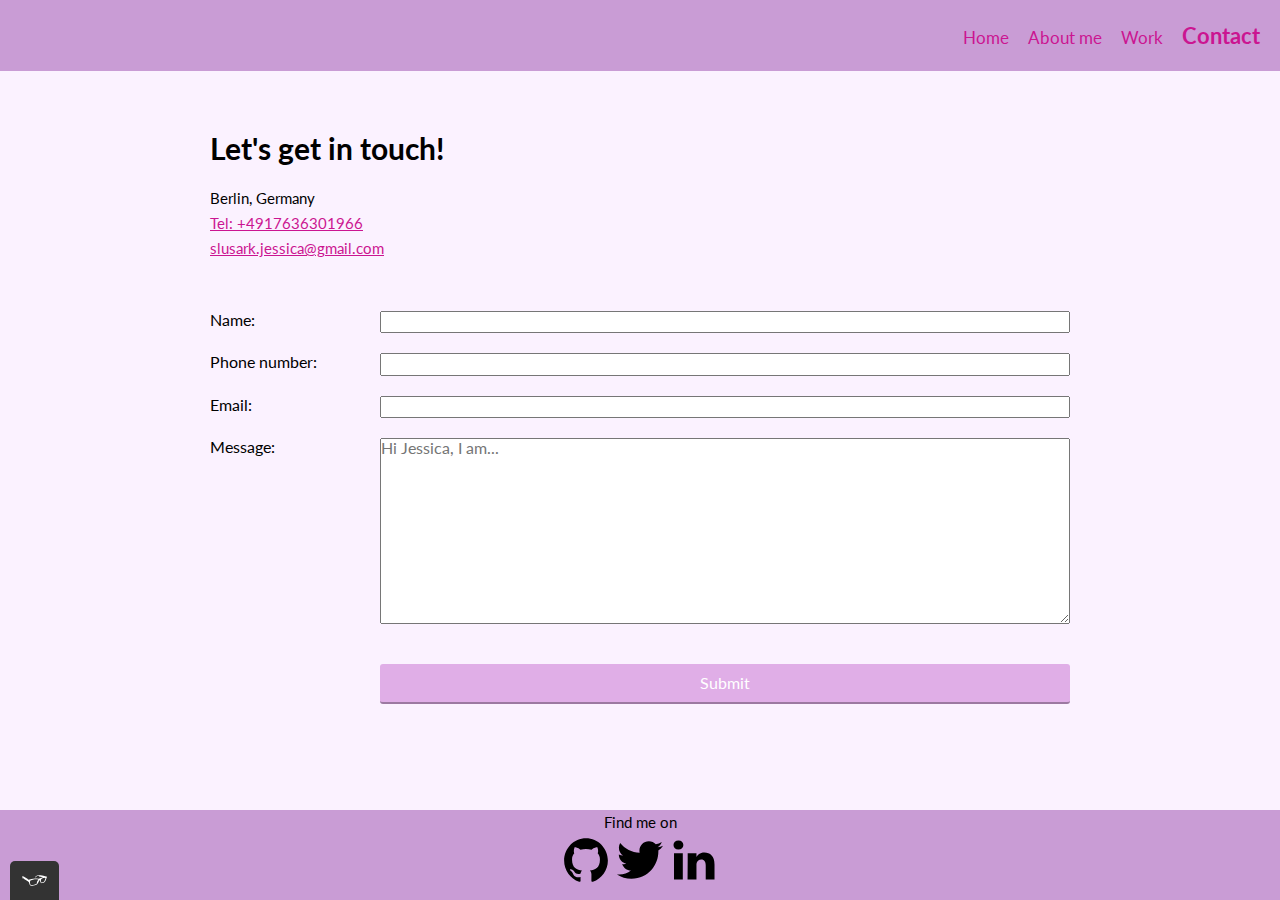
<file: contact.html>
<!DOCTYPE html>
<html lang="en">
	<head>
		<meta charset="UTF-8" />
		<meta
			http-equiv="X-UA-Compatible"
			content="IE=edge"
		/>
		<meta
			name="viewport"
			content="width=device-width, initial-scale=1.0"
		/>

		<link
			rel="stylesheet"
			type="text/css"
			href="css/normalizev8.0.1.css"
		/>
		<link
			rel="preconnect"
			href="https://fonts.googleapis.com"
		/>
		<link
			rel="preconnect"
			href="https://fonts.gstatic.com"
			crossorigin
		/>
		<link
			href="https://fonts.googleapis.com/css2?family=Lato:ital,wght@0,100;0,400;0,700;1,100;1,400&display=swap"
			rel="stylesheet"
		/>
		<link
			rel="stylesheet"
			type="text/css"
			href="css/styles.css"
		/>
		<!-- <link rel="stylesheet" type="text/css" href="css/style.production.css" /> -->
		<title>Slusark Portfolio</title>
	</head>
	<body>
		<header class="page-header">
			<!-- Add logo image -->
			<div class="page-header__item"></div>
			<nav class="page-header__item">
				<ul
					role="menubar"
					class="navigation-list"
				>
					<li role="presentation">
						<a
							href="index.html"
							role="menuitem"
							class="navigation-list__item"
							>Home</a
						>
					</li>
					<li role="presentation">
						<a
							href="about.html"
							role="menuitem"
							class="navigation-list__item"
							>About me</a
						>
					</li>
					<li role="presentation">
						<a
							href="work.html"
							role="menuitem"
							class="navigation-list__item"
							>Work</a
						>
					</li>
					<li role="presentation">
						<a
							href="contact.html"
							role="menuitem"
							class="navigation-list__item--active"
							>Contact</a
						>
					</li>
				</ul>
			</nav>
		</header>
		<main class="main">
			<section class="contact__details">
				<h1 class="contact__details--name">Let's get in touch!</h1>
				<p class="contact__details--info">
					Berlin, Germany <br />
					<a href="tel:+4917636301966">Tel: +4917636301966</a>
					<br />
					<a href="mailto:slusark.jessica@gmail.com"
						>slusark.jessica@gmail.com</a
					>
					<br />
				</p>
			</section>
			<!--added _redirects file for 405 problem of nettifly not refreshing the page due to the fact that the form does not "post" anything
      As sggested changed to "get"method and added / as action which means to go to homepage
    also added alert that shows onsubmit-->
			<form
				action="/"
				method="get"
				id="contact-form"
				onsubmit="alert
      ('Thanks for contcting me!')"
			>
				<label for="contact-name">Name:</label>
				<input
					type="text"
					id="contact-name"
					name="contact-name"
					required
				/>

				<label for="contact-number">Phone number:</label>
				<input
					type="text"
					id="contact-number"
					name="contact-number"
				/>

				<label for="contact-email">Email:</label>
				<input
					type="email"
					id="contact-email"
					name="contact-email"
					required
				/>

				<label
					for="contact-message"
					class="form__message"
					>Message:</label
				>
				<textarea
					id="contact-message"
					name="contact-message"
					maxlength="500"
					placeholder="Hi Jessica, I am..."
					rows="10"
					cols="80"
					required
				></textarea>
				<div>
					<!--this area should be empty for the grid to work-->
				</div>

				<button
					type="submit"
					class="submit__button"
				>
					Submit
				</button>
			</form>
		</main>
		<footer>
			<p>Find me on</p>
			<div class="social media">
				<a
					href="https://github.com/birdieber"
					target="_blank"
					class="footer__social-link"
				>
					<img
						src="./img/github.svg"
						alt="icon linked to github page"
						class="footer__social-icon"
					/>
				</a>
				<a
					href="https://twitter.com/thelazyred"
					target="_blank"
					class="footer__social-link"
				>
					<img
						src="./img/twitter.svg"
						alt="icon linked to twitter page"
						class="footer__social-icon"
					/>
				</a>
				<a
					href="https://www.linkedin.com/in/jessicaslusark/"
					target="_blank"
					class="footer__social-link"
				>
					<img
						src="./img/linkedin.svg"
						alt="icon linked to linkedin page"
						class="footer__social-icon"
					/>
				</a>
			</div>
		</footer>
		<script src="js/tota11y.min.js"></script>
		<script src="js/script.js"></script>
	</body>
</html>
</file>
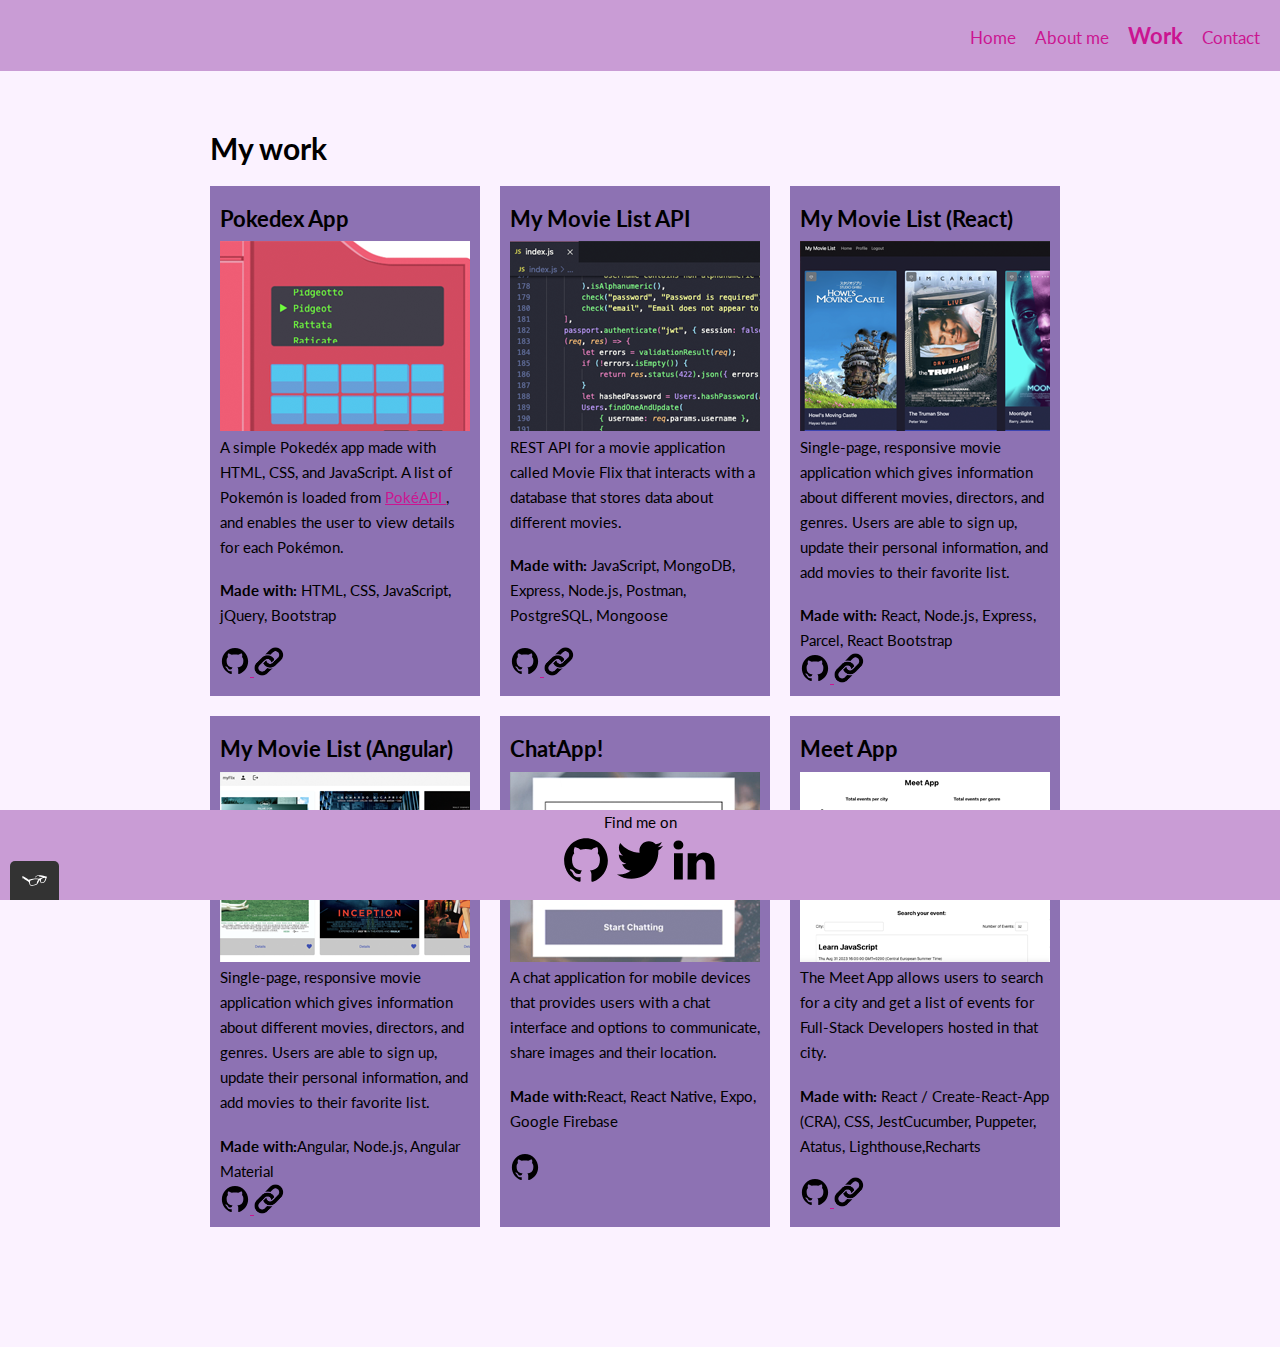
<file: work.html>
<!DOCTYPE html>
<html lang="en">
	<head>
		<meta charset="UTF-8" />
		<meta
			http-equiv="X-UA-Compatible"
			content="IE=edge"
		/>
		<meta
			name="viewport"
			content="width=device-width, initial-scale=1.0"
		/>

		<link
			rel="stylesheet"
			type="text/css"
			href="css/normalizev8.0.1.css"
		/>
		<link
			rel="preconnect"
			href="https://fonts.googleapis.com"
		/>
		<link
			rel="preconnect"
			href="https://fonts.gstatic.com"
			crossorigin
		/>
		<link
			href="https://fonts.googleapis.com/css2?family=Lato:ital,wght@0,100;0,400;0,700;1,100;1,400&display=swap"
			rel="stylesheet"
		/>
		<link
			rel="stylesheet"
			type="text/css"
			href="css/styles.css"
		/>
		<!-- <link rel="stylesheet" type="text/css" href="css/style.production.css" /> -->
		<title>Slusark Portfolio</title>
	</head>
	<body>
		<header class="page-header">
			<div class="page-header__item"></div>
			<nav class="page-header__item">
				<ul
					role="menubar"
					class="navigation-list"
				>
					<li role="presentation">
						<a
							href="index.html"
							role="menuitem"
							class="navigation-list__item"
							>Home</a
						>
					</li>
					<li role="presentation">
						<a
							href="about.html"
							role="menuitem"
							class="navigation-list__item"
							>About me</a
						>
					</li>
					<li role="presentation">
						<a
							href="work.html"
							role="menuitem"
							class="navigation-list__item--active"
							>Work</a
						>
					</li>
					<li role="presentation">
						<a
							href="contact.html"
							role="menuitem"
							class="navigation-list__item"
							>Contact</a
						>
					</li>
				</ul>
			</nav>
		</header>
		<main>
			<section class="main">
				<h1>My work</h1>
				<div class="project-list">
					<!-- item1 -->
					<div class="project-list__item">
						<h2>Pokedex App</h2>
						<img
							src="img/pokedex.png"
							alt="pokedex_preview"
						/>
						<p>
							A simple Pokedéx app made with HTML, CSS, and JavaScript. A list
							of Pokemón is loaded from
							<a href="https://pokeapi.co/">PokéAPI </a>, and enables the user
							to view details for each Pokémon.
						</p>
						<br />
						<p><b>Made with:</b> HTML, CSS, JavaScript, jQuery, Bootstrap</p>
						<br />
						<a href="https://github.com/birdieber/simple-js-app">
							<img
								src="./img/github.svg"
								alt="github_link"
								style="width: 30px"
							/>
						</a>

						<a href="https://birdieber.github.io/simple-js-app/">
							<img
								src="./img/link.png"
								alt="project_link"
								style="width: 30px"
						/></a>
					</div>

					<!-- item2 -->
					<div class="project-list__item">
						<h2>My Movie List API</h2>
						<img
							src="img/api.png"
							alt="myMovieListAPI_preview"
						/>
						<p>
							REST API for a movie application called Movie Flix that interacts
							with a database that stores data about different movies.
						</p>
						<br />
						<p>
							<b>Made with:</b> JavaScript, MongoDB, Express, Node.js, Postman,
							PostgreSQL, Mongoose
						</p>
						<br />
						<a href="https://github.com/birdieber/Movie-API">
							<img
								src="./img/github.svg"
								alt="github_link"
								style="width: 30px"
							/>
						</a>

						<a href="https://shrouded-ocean-05047.herokuapp.com/">
							<img
								src="./img/link.png"
								alt="project_link"
								style="width: 30px"
						/></a>
					</div>

					<!-- item3 -->
					<div class="project-list__item">
						<h2>My Movie List (React)</h2>
						<img
							src="img/mymovielistpng.png"
							alt="myMovieListReact_preview"
						/>
						<p>
							Single-page, responsive movie application which gives information
							about different movies, directors, and genres. Users are able to
							sign up, update their personal information, and add movies to
							their favorite list.
						</p>
						<br />
						<p>
							<b>Made with:</b> React, Node.js, Express, Parcel, React Bootstrap
						</p>

						<a href="https://github.com/birdieber/MyFlix-client">
							<img
								src="./img/github.svg"
								alt="github_link"
								style="width: 30px"
							/>
						</a>

						<a href="https://mymovielistj.netlify.app/">
							<img
								src="./img/link.png"
								alt="project_link"
								style="width: 30px"
						/></a>
					</div>

					<!-- item4 -->
					<div class="project-list__item">
						<h2>My Movie List (Angular)</h2>
						<img
							src="img/myflix.png"
							alt="myMovieListAngular_preview"
						/>
						<p>
							Single-page, responsive movie application which gives information
							about different movies, directors, and genres. Users are able to
							sign up, update their personal information, and add movies to
							their favorite list.
						</p>
						<br />
						<p><b>Made with:</b>Angular, Node.js, Angular Material</p>

						<a href="https://github.com/birdieber/myFlix-Angular-client">
							<img
								src="./img/github.svg"
								alt="github_link"
								style="width: 30px"
							/>
						</a>

						<a href="https://birdieber.github.io/myFlix-Angular-client/welcome">
							<img
								src="./img/link.png"
								alt="project_link"
								style="width: 30px"
						/></a>
					</div>

					<!-- item5 -->
					<div class="project-list__item">
						<h2>ChatApp!</h2>
						<img
							src="img/chatapp.png"
							alt="movieFlixAPI_preview"
						/>
						<p>
							A chat application for mobile devices that provides users with a
							chat interface and options to communicate, share images and their
							location.
						</p>
						<br />
						<p><b>Made with:</b>React, React Native, Expo, Google Firebase</p>
						<br />

						<a href="https://github.com/birdieber/Movie-API">
							<img
								src="./img/github.svg"
								alt="github_link"
								style="width: 30px"
							/>
						</a>
					</div>

					<!-- item6 -->
					<div class="project-list__item">
						<h2>Meet App</h2>
						<img
							src="img/meetapp.png"
							alt="movieFlixAPI_preview"
						/>
						<p>
							The Meet App allows users to search for a city and get a list of
							events for Full-Stack Developers hosted in that city.
						</p>
						<br />
						<p>
							<b>Made with:</b> React / Create-React-App (CRA), CSS,
							JestCucumber, Puppeter, Atatus, Lighthouse,Recharts
						</p>
						<br />

						<a href="https://github.com/birdieber/meet">
							<img
								src="./img/github.svg"
								alt="github_link"
								style="width: 30px"
							/>
						</a>

						<a href="https://birdieber.github.io/meet/">
							<img
								src="./img/link.png"
								alt="project_link"
								style="width: 30px"
						/></a>
					</div>
				</div>
			</section>
		</main>

		<footer>
			<p>Find me on</p>
			<div class="social media">
				<a
					href="https://github.com/birdieber"
					target="_blank"
					class="footer__social-link"
				>
					<img
						src="./img/github.svg"
						alt="icon linked to github page"
						class="footer__social-icon"
					/>
				</a>
				<a
					href="https://twitter.com/thelazyred"
					target="_blank"
					class="footer__social-link"
				>
					<img
						src="./img/twitter.svg"
						alt="icon linked to twitter page"
						class="footer__social-icon"
					/>
				</a>
				<a
					href="https://www.linkedin.com/in/jessicaslusark/"
					target="_blank"
					class="footer__social-link"
				>
					<img
						src="./img/linkedin.svg"
						alt="icon linked to linkedin page"
						class="footer__social-icon"
					/>
				</a>
			</div>
		</footer>
		<script src="js/tota11y.min.js"></script>
		<script src="js/script.js"></script>
	</body>
</html>
</file>
<file: css/styles.css>
/*
Colors used

Text Color (Dark Gray): #2b2b2b;
Primary Color (Purple): #357b70;
Secondary Color (Orange): #e0b354;*/

/*CSS VARIABLES*/
:root {
	--background-color: #fbf2ff;
	--footer-background-color: #c99cd5;

	/*link*/
	--link-base-color: #cb1591;
	--link-active-color: #fd43f1;
	--link-hover-and-focus-color: #ff97de;
	--link-visited-color: #46143b;

	/*button*/
	--primary_button_background: #e0aee7;
	--primary_button_hover_and_focus_background_color: #c78ad0;
	--primary_button_active_background_color: #ecbff2;
	--secodary_button_background: #aedfe7;
	--secondary_button_hover_and_focus_background_color: #8ad0cd;
	--secondary_button_active_background_color: #bff0f2;
	--border_bottom: 2px solid rgba(0, 0, 0, 0.3);

	/*h*/
	--colored-quote: #fd43f1;

	/*table*/
	--table-header-background-color: #357a70;
	--table-body-background-color: #98b5a4;

	/*work*/
	--project-box-background-color: #8d72b3;

	/*text*/
	--text-size_title: 30px;
	--text-size_subtitle: 22px;
	--text-size_smaller_subtitle: 17px;
	--text-size_description: 15px;
}

* {
	box-sizing: border-box;
}

body {
	font-family: "lato", sans-serif;
	background-color: var(--background-color);
}

p {
	margin: 0px;
	font-size: var(--text-size_description);
	line-height: 25px;
}

a {
	color: var(--link-base-color);
}
a:visited {
	/* visited link */
	color: var(--link-visited-color);
}
a:hover,
a:focus {
	text-decoration: none;
	color: var(--link-hover-and-focus-color);
}

a:active {
	/* selected link */
	color: var(--link-active-color);
}

header {
	background-color: var(--footer-background-color);
	height: 10%;
}

main {
	max-width: 900px;
	margin: 20px auto 100px;
	padding: 20px;
	height: 80%;
}

footer {
	background-color: var(--footer-background-color);
	clear: both;
	display: flex;
	flex-direction: column;
	text-align: center;
	position: fixed;
	bottom: 0px;
	width: 100%;
	height: 10%;
}

.page-header {
	display: flex;
	width: 100%;
	padding: 20px;
}

.page-header__item {
	flex: 0 1 200px;
}

.logo {
	width: 60px;
	margin: -11px 0;
}

.page-header__item:last-child {
	flex-grow: 1;
	text-align: right;
}

.navigation-list {
	list-style-type: none;
	padding: inherit;
	margin: 3px 0;
}

.navigation-list li {
	display: inline-block;
	margin-left: 15px;
}

.navigation-list__item {
	text-decoration: dotted;
	font-size: var(--text-size_smaller_subtitle);
}

.navigation-list__item--active {
	text-decoration: none;
	font-size: var(--text-size_subtitle);
	font-weight: bold;
	pointer-events: none;
}

.footer__social-link {
	text-decoration: none;
}

.footer__social-icon {
	width: 50px;
}

/*__________________________________index.html__________________________________*/
.main__profile {
	display: flex;
	align-items: center;
	margin: 143px auto;
}

.presentation-photo {
	margin: 0 0 0 auto;
}
.presentation-text {
	margin: 0 auto 0 0;
}

.profile__portrait {
	float: left;
	width: 250px;
	margin-right: 40px;
	border-radius: 50%;
}

/*__________________________________about.html__________________________________*/

.introduction__h3--exclamation {
	color: var(--colored-quote);
	font-style: italic;
}

th {
	background-color: var(--table-header-background-color);
}
th,
td {
	padding: 10px;
	text-align: center;
}

td {
	background-color: var(--table-body-background-color);
}

.wave-emoji {
	display: inline-block;
	animation-duration: 0.3s;
	animation-name: wave;
	animation-iteration-count: infinite;
	animation-direction: alternate;
	animation-timing-function: linear;
	width: 35px;
}

#about-picture {
	width: 800px;
	display: block;
	margin: 0 auto;
}

/*Skillbar css from codepen https://codepen.io/nickspiel/pen/pojEop?editors=0110*/
@import url(https://fonts.googleapis.com/css?family=PT+Sans);
*,
*:before,
*:after {
	margin: 0;
	padding: 0;
	-webkit-box-sizing: border-box;
	box-sizing: border-box;
}
.skills-bar-container {
	display: contents;
	width: 40%;
	min-width: 300px;

	transform: translate(-50%, -50%);
	list-style: none;
}
.skills-bar-container li {
	position: relative;
	width: 40%;
	padding: 5px;
	margin: 30px 0px;
}
.skills-bar-container li .progressbar-title {
	color: #000000;
}
.skills-bar-container li .progressbar-title h3 {
	display: inline-block;
}
.skills-bar-container li .progressbar-title .percent {
	position: absolute;
	right: 5px;
}
.skills-bar-container li .bar-container {
	background: #555;
	position: relative;
	width: 100%;
	height: 5px;
	margin-top: 5px;
	display: block;
	-webkit-border-radius: 5px;
	-moz-border-radius: 5px;
	-ms-border-radius: 5px;
	border-radius: 5px;
}
.skills-bar-container li .bar-container .progressbar {
	position: absolute;
	width: 0%;
	height: 100%;
	-webkit-border-radius: 5px;
	-moz-border-radius: 5px;
	-ms-border-radius: 5px;
	border-radius: 5px;
	-webkit-animation-duration: 2s;
	animation-duration: 2s;
	-webkit-animation-timing-function: ease-out;
	animation-timing-function: ease-out;
	-webkit-animation-fill-mode: both;
	animation-fill-mode: both;
}
.skills-bar-container li .bar-container #progress-html {
	-webkit-animation-name: progress-html;
	animation-name: progress-html;
	-webkit-animation-delay: 0.7s;
	animation-delay: 0.7s;
}
.skills-bar-container li .bar-container #progress-css {
	-webkit-animation-name: progress-css;
	animation-name: progress-css;
	-webkit-animation-delay: 1.4s;
	animation-delay: 1.4s;
}
.skills-bar-container li .bar-container #progress-javascript {
	-webkit-animation-name: progress-javascript;
	animation-name: progress-javascript;
	-webkit-animation-delay: 2.1s;
	animation-delay: 2.1s;
}
.skills-bar-container li .bar-container #progress-php {
	-webkit-animation-name: progress-php;
	animation-name: progress-php;
	-webkit-animation-delay: 2.8s;
	animation-delay: 2.8s;
}
.skills-bar-container li .bar-container #progress-angular {
	-webkit-animation-name: progress-angular;
	animation-name: progress-angular;
	-webkit-animation-delay: 3.5s;
	animation-delay: 3.5s;
}
.progressred {
	background-color: #c0392b;
}
.progressblue {
	background-color: #19f;
}
.progresspurple {
	background-color: #9b59b6;
}
.progressorange {
	background-color: #ffa500;
}
.progressgreen {
	background-color: #27ae60;
}
@-webkit-keyframes progress-html {
	0% {
		width: 0%;
	}
	100% {
		width: 100%;
	}
}
@-webkit-keyframes progress-css {
	0% {
		width: 0%;
	}
	100% {
		width: 90%;
	}
}
@-webkit-keyframes progress-javascript {
	0% {
		width: 0%;
	}
	100% {
		width: 70%;
	}
}
@-webkit-keyframes progress-php {
	0% {
		width: 0%;
	}
	100% {
		width: 55%;
	}
}
@-webkit-keyframes progress-angular {
	0% {
		width: 0%;
	}
	100% {
		width: 65%;
	}
}
@-moz-keyframes progress-html {
	0% {
		width: 0%;
	}
	100% {
		width: 100%;
	}
}
@-moz-keyframes progress-css {
	0% {
		width: 0%;
	}
	100% {
		width: 90%;
	}
}
@-moz-keyframes progress-javascript {
	0% {
		width: 0%;
	}
	100% {
		width: 70%;
	}
}
@-moz-keyframes progress-php {
	0% {
		width: 0%;
	}
	100% {
		width: 55%;
	}
}
@-moz-keyframes progress-angular {
	0% {
		width: 0%;
	}
	100% {
		width: 65%;
	}
}
@keyframes progress-html {
	0% {
		width: 0%;
	}
	100% {
		width: 100%;
	}
}
@keyframes progress-css {
	0% {
		width: 0%;
	}
	100% {
		width: 90%;
	}
}
@keyframes progress-javascript {
	0% {
		width: 0%;
	}
	100% {
		width: 70%;
	}
}
@keyframes progress-php {
	0% {
		width: 0%;
	}
	100% {
		width: 55%;
	}
}
@keyframes progress-angular {
	0% {
		width: 0%;
	}
	100% {
		width: 65%;
	}
}

/*__________________________________work.html__________________________________*/

.project-list {
	display: grid;
	grid-template-columns: 270px 270px 270px;
	grid-template-rows: 1fr 1fr;
	grid-gap: 20px;
	margin: auto;
}

.project-list__item {
	background-color: var(--project-box-background-color);
	padding: 10px;
}

h1 {
	font-size: var(--text-size_title);
}

h2 {
	font-size: var(--text-size_subtitle);
	margin: 10px 0;
}

h3 {
	font-size: var(--text-size_smaller_subtitle);
}

/*__________________________________contact.html__________________________________*/

.submit__button,
.about__download-button,
.work__project-list--button {
	margin: 20px 0 0;
	border: none;
	display: inline-block;
	font-family: inherit;
	background-color: var(--primary_button_background);
	color: white;
	text-decoration: none;
	padding: 10px;
	border-radius: 3px;
	border-bottom: var(--border_bottom);
}

.submit__button:hover,
.submit__button:focus,
.about__download-button:hover,
.about__download-button:focus,
.work__project-list--button:hover,
.work__project-list--button:focus {
	cursor: pointer;
	background-color: var(--primary_button_hover_and_focus_background_color);
	color: white;
}

.submit__button:active,
.about__download-button:active,
.work__project-list--button:active {
	cursor: pointer;
	background-color: var(--primary_button_active_background_color);
}

.about__download-button:visited,
.work__project-list--button:visited {
	color: white;
}

.sun {
	animation-duration: 4s;
	animation-name: color-change;
	animation-iteration-count: infinite;
	animation-direction: alternate;
	animation-timing-function: linear;
}

.cloud-back {
	animation-duration: 10s;
	animation-name: cloud-move-reverse;
	animation-iteration-count: infinite;
	animation-direction: alternate;
	animation-timing-function: linear;
}

.cloud-front {
	animation-duration: 10s;
	animation-name: cloud-move;
	animation-iteration-count: infinite;
	animation-direction: alternate;
	animation-timing-function: linear;
}

.contact__details--info {
	margin-bottom: 50px;
}

#contact-form {
	display: grid;
	grid-template-columns: 150px 1fr;
	grid-template-rows: 1fr;
	grid-gap: 20px;
}
label {
	width: 150px;
}

/*__________________________________responsiveness__________________________________*/

@media all and (max-width: 500px) {
	.project-list {
		grid-template-columns: 270px;
		grid-gap: 10px;
	}

	h1 {
		font-size: 21.76px;
	}

	h2 {
		font-size: 16.32px;
	}

	h3 {
		font-size: 10px;
	}

	p,
	a,
	.project-list__item {
		font-size: 10.2px;
	}
	.profile__portrait {
		width: 150px;
	}

	.navigation-list__item {
		font-size: 10px;
	}

	.navigation-list__item--active {
		font-size: 13px;
	}
	.logo,
	.footer__social-icon {
		width: 35px;
	}
	#about-picture {
		width: 600px;
	}
	tr {
		font-size: 12px;
	}
	.main__profile {
		flex-direction: column;
	}
	.presentation-photo,
	.presentation-text {
		margin: 0;
	}
}
@media all and (min-width: 500px) and (max-width: 750px) {
	.project-list {
		grid-template-columns: 270px 270px;
		grid-gap: 15px;
		margin: auto;
	}

	h1 {
		font-size: 27.2px;
	}

	h2 {
		font-size: 20.4px;
	}

	h3 {
		font-size: 14px;
	}

	p,
	a {
		font-size: 12.75px;
	}

	.profile__portrait {
		width: 200px;
	}

	.navigation-list__item {
		font-size: 14px;
	}

	.navigation-list__item--active {
		font-size: 18px;
	}
	.logo,
	.footer__social-icon {
		width: 45px;
	}
	#about-picture {
		width: 700px;
	}

	tr {
		font-size: 14px;
	}
}

/*__________________________________animation__________________________________*/

@keyframes color-change {
	0% {
		fill: #edc655;
		left: 200px;
	}

	50% {
		fill: #fcffad;
	}

	100% {
		fill: #f76414;
	}
}

@keyframes cloud-move {
	from {
		transform: translate(30px, 50px);
	}
	to {
		transform: translate(70px, 50px);
	}
}

@keyframes cloud-move-reverse {
	from {
		transform: translate(450px, 48px);
	}
	to {
		transform: translate(400px, 48px);
	}
}

@keyframes wave {
	from {
		transform: rotate(30deg);
	}
	to {
		transform: rotate(10deg);
	}
}
</file>
<file: css/style.production.css>
/*
* Prefixed by https://autoprefixer.github.io
* PostCSS: v8.4.14,
* Autoprefixer: v10.4.7
* Browsers: last 4 version
*/

/*
Colors used

Text Color (Dark Gray): #2b2b2b;
Primary Color (Purple): #357b70;
Secondary Color (Orange): #e0b354;*/

/*CSS VARIABLES*/

* {
  -webkit-box-sizing: border-box;
  box-sizing: border-box;
}

body {
  font-family: "lato", sans-serif;
  background-color: #fbf2ff;
}

p {
  margin: 0px;
  font-size: 15px;
  line-height: 25px;
}

a {
  color: #cb1591;
}
a:visited {
  /* visited link */
  color: #46143b;
}
a:hover {
  text-decoration: none;
  color: #ff97de;
}
a:focus {
  text-decoration: none;
  color: #ff97de;
}

a:active {
  /* selected link */
  color: #fd43f1;
}

header {
  background-color: #c99cd5;
  height: 10%;
}

main {
  max-width: 900px;
  margin: 20px auto 100px;
  padding: 20px;
  height: 80%;
}

footer {
  background-color: #c99cd5;
  clear: both;
  display: -webkit-box;
  display: -ms-flexbox;
  display: flex;
  -webkit-box-orient: vertical;
  -webkit-box-direction: normal;
  -ms-flex-direction: column;
  flex-direction: column;
  text-align: center;
  position: fixed;
  bottom: 0px;
  width: 100%;
  height: 10%;
}

.page-header {
  display: -webkit-box;
  display: -ms-flexbox;
  display: flex;
  width: 100%;
  padding: 20px;
}

.page-header__item {
  -webkit-box-flex: 0;
  -ms-flex: 0 1 200px;
  flex: 0 1 200px;
}

.logo {
  width: 60px;
  margin: -11px 0;
}

.page-header__item:last-child {
  -webkit-box-flex: 1;
  -ms-flex-positive: 1;
  flex-grow: 1;
  text-align: right;
}

.navigation-list {
  list-style-type: none;
  padding: inherit;
  margin: 3px 0;
}

.navigation-list li {
  display: inline-block;
  margin-left: 15px;
}

.navigation-list__item {
  -webkit-text-decoration: dotted;
  text-decoration: dotted;
  font-size: 17px;
}

.navigation-list__item--active {
  text-decoration: none;
  font-size: 22px;
  font-weight: bold;
  pointer-events: none;
}

.footer__social-link {
  text-decoration: none;
}

.footer__social-icon {
  width: 50px;
}

/*__________________________________index.html__________________________________*/
.main__profile {
  display: -webkit-box;
  display: -ms-flexbox;
  display: flex;
  -webkit-box-align: center;
  -ms-flex-align: center;
  align-items: center;
  margin: 143px auto;
}

.presentation-photo {
  margin: 0 0 0 auto;
}
.presentation-text {
  margin: 0 auto 0 0;
}

.profile__portrait {
  float: left;
  width: 250px;
  margin-right: 40px;
  border-radius: 50%;
}

/*__________________________________about.html__________________________________*/

.introduction__h3--exclamation {
  color: #fd43f1;
  font-style: italic;
}

th {
  background-color: #357a70;
}
th,
td {
  padding: 10px;
  text-align: center;
}

td {
  background-color: #98b5a4;
}

.wave-emoji {
  display: inline-block;
  -webkit-animation-duration: 0.3s;
  animation-duration: 0.3s;
  -webkit-animation-name: wave;
  animation-name: wave;
  -webkit-animation-iteration-count: infinite;
  animation-iteration-count: infinite;
  -webkit-animation-direction: alternate;
  animation-direction: alternate;
  -webkit-animation-timing-function: linear;
  animation-timing-function: linear;
  width: 35px;
}

#about-picture {
  width: 800px;
  display: block;
  margin: 0 auto;
}

/*__________________________________work.html__________________________________*/

.project-list {
  display: -ms-grid;
  display: grid;
  -ms-grid-columns: 270px 20px 270px 20px 270px;
  grid-template-columns: 270px 270px 270px;
  -ms-grid-rows: 1fr 20px 1fr;
  grid-template-rows: 1fr 1fr;
  grid-gap: 20px;
  margin: auto;
}

.project-list > *:nth-child(1) {
  -ms-grid-row: 1;
  -ms-grid-column: 1;
}

.project-list > *:nth-child(2) {
  -ms-grid-row: 1;
  -ms-grid-column: 3;
}

.project-list > *:nth-child(3) {
  -ms-grid-row: 1;
  -ms-grid-column: 5;
}

.project-list > *:nth-child(4) {
  -ms-grid-row: 3;
  -ms-grid-column: 1;
}

.project-list > *:nth-child(5) {
  -ms-grid-row: 3;
  -ms-grid-column: 3;
}

.project-list > *:nth-child(6) {
  -ms-grid-row: 3;
  -ms-grid-column: 5;
}

.project-list__item {
  background-color: #8d72b3;
  padding: 10px;
}

h1 {
  font-size: 30px;
}

h2 {
  font-size: 22px;
  margin: 10px 0;
}

h3 {
  font-size: 17px;
}

/*__________________________________contact.html__________________________________*/

.submit__button {
  margin: 20px 0 0;
  border: none;
  display: inline-block;
  font-family: inherit;
  background-color: #e0aee7;
  color: white;
  text-decoration: none;
  padding: 10px;
  border-radius: 3px;
  border-bottom: 2px solid rgba(0, 0, 0, 0.3);
}

.about__download-button {
  margin: 20px 0 0;
  border: none;
  display: inline-block;
  font-family: inherit;
  background-color: #e0aee7;
  color: white;
  text-decoration: none;
  padding: 10px;
  border-radius: 3px;
  border-bottom: 2px solid rgba(0, 0, 0, 0.3);
}

.work__project-list--button {
  margin: 20px 0 0;
  border: none;
  display: inline-block;
  font-family: inherit;
  background-color: #e0aee7;
  color: white;
  text-decoration: none;
  padding: 10px;
  border-radius: 3px;
  border-bottom: 2px solid rgba(0, 0, 0, 0.3);
}

.submit__button:hover {
  cursor: pointer;
  background-color: #c78ad0;
  color: white;
}

.submit__button:focus {
  cursor: pointer;
  background-color: #c78ad0;
  color: white;
}

.about__download-button:hover {
  cursor: pointer;
  background-color: #c78ad0;
  color: white;
}

.about__download-button:focus {
  cursor: pointer;
  background-color: #c78ad0;
  color: white;
}

.work__project-list--button:hover {
  cursor: pointer;
  background-color: #c78ad0;
  color: white;
}

.work__project-list--button:focus {
  cursor: pointer;
  background-color: #c78ad0;
  color: white;
}

.submit__button:active {
  cursor: pointer;
  background-color: #ecbff2;
}

.about__download-button:active {
  cursor: pointer;
  background-color: #ecbff2;
}

.work__project-list--button:active {
  cursor: pointer;
  background-color: #ecbff2;
}

.about__download-button:visited,
.work__project-list--button:visited {
  color: white;
}

.sun {
  -webkit-animation-duration: 4s;
  animation-duration: 4s;
  -webkit-animation-name: color-change;
  animation-name: color-change;
  -webkit-animation-iteration-count: infinite;
  animation-iteration-count: infinite;
  -webkit-animation-direction: alternate;
  animation-direction: alternate;
  -webkit-animation-timing-function: linear;
  animation-timing-function: linear;
}

.cloud-back {
  -webkit-animation-duration: 10s;
  animation-duration: 10s;
  -webkit-animation-name: cloud-move-reverse;
  animation-name: cloud-move-reverse;
  -webkit-animation-iteration-count: infinite;
  animation-iteration-count: infinite;
  -webkit-animation-direction: alternate;
  animation-direction: alternate;
  -webkit-animation-timing-function: linear;
  animation-timing-function: linear;
}

.cloud-front {
  -webkit-animation-duration: 10s;
  animation-duration: 10s;
  -webkit-animation-name: cloud-move;
  animation-name: cloud-move;
  -webkit-animation-iteration-count: infinite;
  animation-iteration-count: infinite;
  -webkit-animation-direction: alternate;
  animation-direction: alternate;
  -webkit-animation-timing-function: linear;
  animation-timing-function: linear;
}

.contact__details--info {
  margin-bottom: 50px;
}

#contact-form {
  display: -ms-grid;
  display: grid;
  -ms-grid-columns: 150px 20px 1fr;
  grid-template-columns: 150px 1fr;
  -ms-grid-rows: 1fr;
  grid-template-rows: 1fr;
  grid-gap: 20px;
}

#contact-form > *:nth-child(1) {
  -ms-grid-row: 1;
  -ms-grid-column: 1;
}

#contact-form > *:nth-child(2) {
  -ms-grid-row: 1;
  -ms-grid-column: 3;
}
label {
  width: 150px;
}

/*__________________________________responsiveness__________________________________*/

@media all and (max-width: 500px) {
  .project-list {
    -ms-grid-columns: 270px;
    grid-template-columns: 270px;
    grid-gap: 10px;
  }

  h1 {
    font-size: 21.76px;
  }

  h2 {
    font-size: 16.32px;
  }

  h3 {
    font-size: 10px;
  }

  p,
  a,
  .project-list__item {
    font-size: 10.2px;
  }
  .profile__portrait {
    width: 150px;
  }

  .navigation-list__item {
    font-size: 10px;
  }

  .navigation-list__item--active {
    font-size: 13px;
  }
  .logo,
  .footer__social-icon {
    width: 35px;
  }
  #about-picture {
    width: 600px;
  }
  tr {
    font-size: 12px;
  }
}
@media all and (min-width: 500px) and (max-width: 750px) {
  .project-list {
    -ms-grid-columns: 270px 15px 270px;
    grid-template-columns: 270px 270px;
    grid-gap: 15px;
    margin: auto;
  }

  h1 {
    font-size: 27.2px;
  }

  h2 {
    font-size: 20.4px;
  }

  h3 {
    font-size: 14px;
  }

  p,
  a {
    font-size: 12.75px;
  }

  .profile__portrait {
    width: 200px;
  }

  .navigation-list__item {
    font-size: 14px;
  }

  .navigation-list__item--active {
    font-size: 18px;
  }
  .logo,
  .footer__social-icon {
    width: 45px;
  }
  #about-picture {
    width: 700px;
  }

  tr {
    font-size: 14px;
  }
}

/*__________________________________animation__________________________________*/

@-webkit-keyframes color-change {
  0% {
    fill: #edc655;
    left: 200px;
  }

  50% {
    fill: #fcffad;
  }

  100% {
    fill: #f76414;
  }
}

@keyframes color-change {
  0% {
    fill: #edc655;
    left: 200px;
  }

  50% {
    fill: #fcffad;
  }

  100% {
    fill: #f76414;
  }
}

@-webkit-keyframes cloud-move {
  from {
    -webkit-transform: translate(30px, 50px);
    transform: translate(30px, 50px);
  }
  to {
    -webkit-transform: translate(70px, 50px);
    transform: translate(70px, 50px);
  }
}

@keyframes cloud-move {
  from {
    -webkit-transform: translate(30px, 50px);
    transform: translate(30px, 50px);
  }
  to {
    -webkit-transform: translate(70px, 50px);
    transform: translate(70px, 50px);
  }
}

@-webkit-keyframes cloud-move-reverse {
  from {
    -webkit-transform: translate(450px, 48px);
    transform: translate(450px, 48px);
  }
  to {
    -webkit-transform: translate(400px, 48px);
    transform: translate(400px, 48px);
  }
}

@keyframes cloud-move-reverse {
  from {
    -webkit-transform: translate(450px, 48px);
    transform: translate(450px, 48px);
  }
  to {
    -webkit-transform: translate(400px, 48px);
    transform: translate(400px, 48px);
  }
}

@-webkit-keyframes wave {
  from {
    -webkit-transform: rotate(30deg);
    transform: rotate(30deg);
  }
  to {
    -webkit-transform: rotate(10deg);
    transform: rotate(10deg);
  }
}

@keyframes wave {
  from {
    -webkit-transform: rotate(30deg);
    transform: rotate(30deg);
  }
  to {
    -webkit-transform: rotate(10deg);
    transform: rotate(10deg);
  }
}
</file>
<file: css/normalizev8.0.1.css>
/*! normalize.css v8.0.1 | MIT License | github.com/necolas/normalize.css */

/* Document
   ========================================================================== */

/**
 * 1. Correct the line height in all browsers.
 * 2. Prevent adjustments of font size after orientation changes in iOS.
 */

 html {
    line-height: 1.15; /* 1 */
    -webkit-text-size-adjust: 100%; /* 2 */
  }
  
  /* Sections
     ========================================================================== */
  
  /**
   * Remove the margin in all browsers.
   */
  
  body {
    margin: 0;
  }
  
  /**
   * Render the `main` element consistently in IE.
   */
  
  main {
    display: block;
  }
  
  /**
   * Correct the font size and margin on `h1` elements within `section` and
   * `article` contexts in Chrome, Firefox, and Safari.
   */
  
  h1 {
    font-size: 2em;
    margin: 0.67em 0;
  }
  
  /* Grouping content
     ========================================================================== */
  
  /**
   * 1. Add the correct box sizing in Firefox.
   * 2. Show the overflow in Edge and IE.
   */
  
  hr {
    box-sizing: content-box; /* 1 */
    height: 0; /* 1 */
    overflow: visible; /* 2 */
  }
  
  /**
   * 1. Correct the inheritance and scaling of font size in all browsers.
   * 2. Correct the odd `em` font sizing in all browsers.
   */
  
  pre {
    font-family: monospace, monospace; /* 1 */
    font-size: 1em; /* 2 */
  }
  
  /* Text-level semantics
     ========================================================================== */
  
  /**
   * Remove the gray background on active links in IE 10.
   */
  
  a {
    background-color: transparent;
  }
  
  /**
   * 1. Remove the bottom border in Chrome 57-
   * 2. Add the correct text decoration in Chrome, Edge, IE, Opera, and Safari.
   */
  
  abbr[title] {
    border-bottom: none; /* 1 */
    text-decoration: underline; /* 2 */
    text-decoration: underline dotted; /* 2 */
  }
  
  /**
   * Add the correct font weight in Chrome, Edge, and Safari.
   */
  
  b,
  strong {
    font-weight: bolder;
  }
  
  /**
   * 1. Correct the inheritance and scaling of font size in all browsers.
   * 2. Correct the odd `em` font sizing in all browsers.
   */
  
  code,
  kbd,
  samp {
    font-family: monospace, monospace; /* 1 */
    font-size: 1em; /* 2 */
  }
  
  /**
   * Add the correct font size in all browsers.
   */
  
  small {
    font-size: 80%;
  }
  
  /**
   * Prevent `sub` and `sup` elements from affecting the line height in
   * all browsers.
   */
  
  sub,
  sup {
    font-size: 75%;
    line-height: 0;
    position: relative;
    vertical-align: baseline;
  }
  
  sub {
    bottom: -0.25em;
  }
  
  sup {
    top: -0.5em;
  }
  
  /* Embedded content
     ========================================================================== */
  
  /**
   * Remove the border on images inside links in IE 10.
   */
  
  img {
    border-style: none;
  }
  
  /* Forms
     ========================================================================== */
  
  /**
   * 1. Change the font styles in all browsers.
   * 2. Remove the margin in Firefox and Safari.
   */
  
  button,
  input,
  optgroup,
  select,
  textarea {
    font-family: inherit; /* 1 */
    font-size: 100%; /* 1 */
    line-height: 1.15; /* 1 */
    margin: 0; /* 2 */
  }
  
  /**
   * Show the overflow in IE.
   * 1. Show the overflow in Edge.
   */
  
  button,
  input { /* 1 */
    overflow: visible;
  }
  
  /**
   * Remove the inheritance of text transform in Edge, Firefox, and IE.
   * 1. Remove the inheritance of text transform in Firefox.
   */
  
  button,
  select { /* 1 */
    text-transform: none;
  }
  
  /**
   * Correct the inability to style clickable types in iOS and Safari.
   */
  
  button,
  [type="button"],
  [type="reset"],
  [type="submit"] {
    -webkit-appearance: button;
  }
  
  /**
   * Remove the inner border and padding in Firefox.
   */
  
  button::-moz-focus-inner,
  [type="button"]::-moz-focus-inner,
  [type="reset"]::-moz-focus-inner,
  [type="submit"]::-moz-focus-inner {
    border-style: none;
    padding: 0;
  }
  
  /**
   * Restore the focus styles unset by the previous rule.
   */
  
  button:-moz-focusring,
  [type="button"]:-moz-focusring,
  [type="reset"]:-moz-focusring,
  [type="submit"]:-moz-focusring {
    outline: 1px dotted ButtonText;
  }
  
  /**
   * Correct the padding in Firefox.
   */
  
  fieldset {
    padding: 0.35em 0.75em 0.625em;
  }
  
  /**
   * 1. Correct the text wrapping in Edge and IE.
   * 2. Correct the color inheritance from `fieldset` elements in IE.
   * 3. Remove the padding so developers are not caught out when they zero out
   *    `fieldset` elements in all browsers.
   */
  
  legend {
    box-sizing: border-box; /* 1 */
    color: inherit; /* 2 */
    display: table; /* 1 */
    max-width: 100%; /* 1 */
    padding: 0; /* 3 */
    white-space: normal; /* 1 */
  }
  
  /**
   * Add the correct vertical alignment in Chrome, Firefox, and Opera.
   */
  
  progress {
    vertical-align: baseline;
  }
  
  /**
   * Remove the default vertical scrollbar in IE 10+.
   */
  
  textarea {
    overflow: auto;
  }
  
  /**
   * 1. Add the correct box sizing in IE 10.
   * 2. Remove the padding in IE 10.
   */
  
  [type="checkbox"],
  [type="radio"] {
    box-sizing: border-box; /* 1 */
    padding: 0; /* 2 */
  }
  
  /**
   * Correct the cursor style of increment and decrement buttons in Chrome.
   */
  
  [type="number"]::-webkit-inner-spin-button,
  [type="number"]::-webkit-outer-spin-button {
    height: auto;
  }
  
  /**
   * 1. Correct the odd appearance in Chrome and Safari.
   * 2. Correct the outline style in Safari.
   */
  
  [type="search"] {
    -webkit-appearance: textfield; /* 1 */
    outline-offset: -2px; /* 2 */
  }
  
  /**
   * Remove the inner padding in Chrome and Safari on macOS.
   */
  
  [type="search"]::-webkit-search-decoration {
    -webkit-appearance: none;
  }
  
  /**
   * 1. Correct the inability to style clickable types in iOS and Safari.
   * 2. Change font properties to `inherit` in Safari.
   */
  
  ::-webkit-file-upload-button {
    -webkit-appearance: button; /* 1 */
    font: inherit; /* 2 */
  }
  
  /* Interactive
     ========================================================================== */
  
  /*
   * Add the correct display in Edge, IE 10+, and Firefox.
   */
  
  details {
    display: block;
  }
  
  /*
   * Add the correct display in all browsers.
   */
  
  summary {
    display: list-item;
  }
  
  /* Misc
     ========================================================================== */
  
  /**
   * Add the correct display in IE 10+.
   */
  
  template {
    display: none;
  }
  
  /**
   * Add the correct display in IE 10.
   */
  
  [hidden] {
    display: none;
  }
</file>
